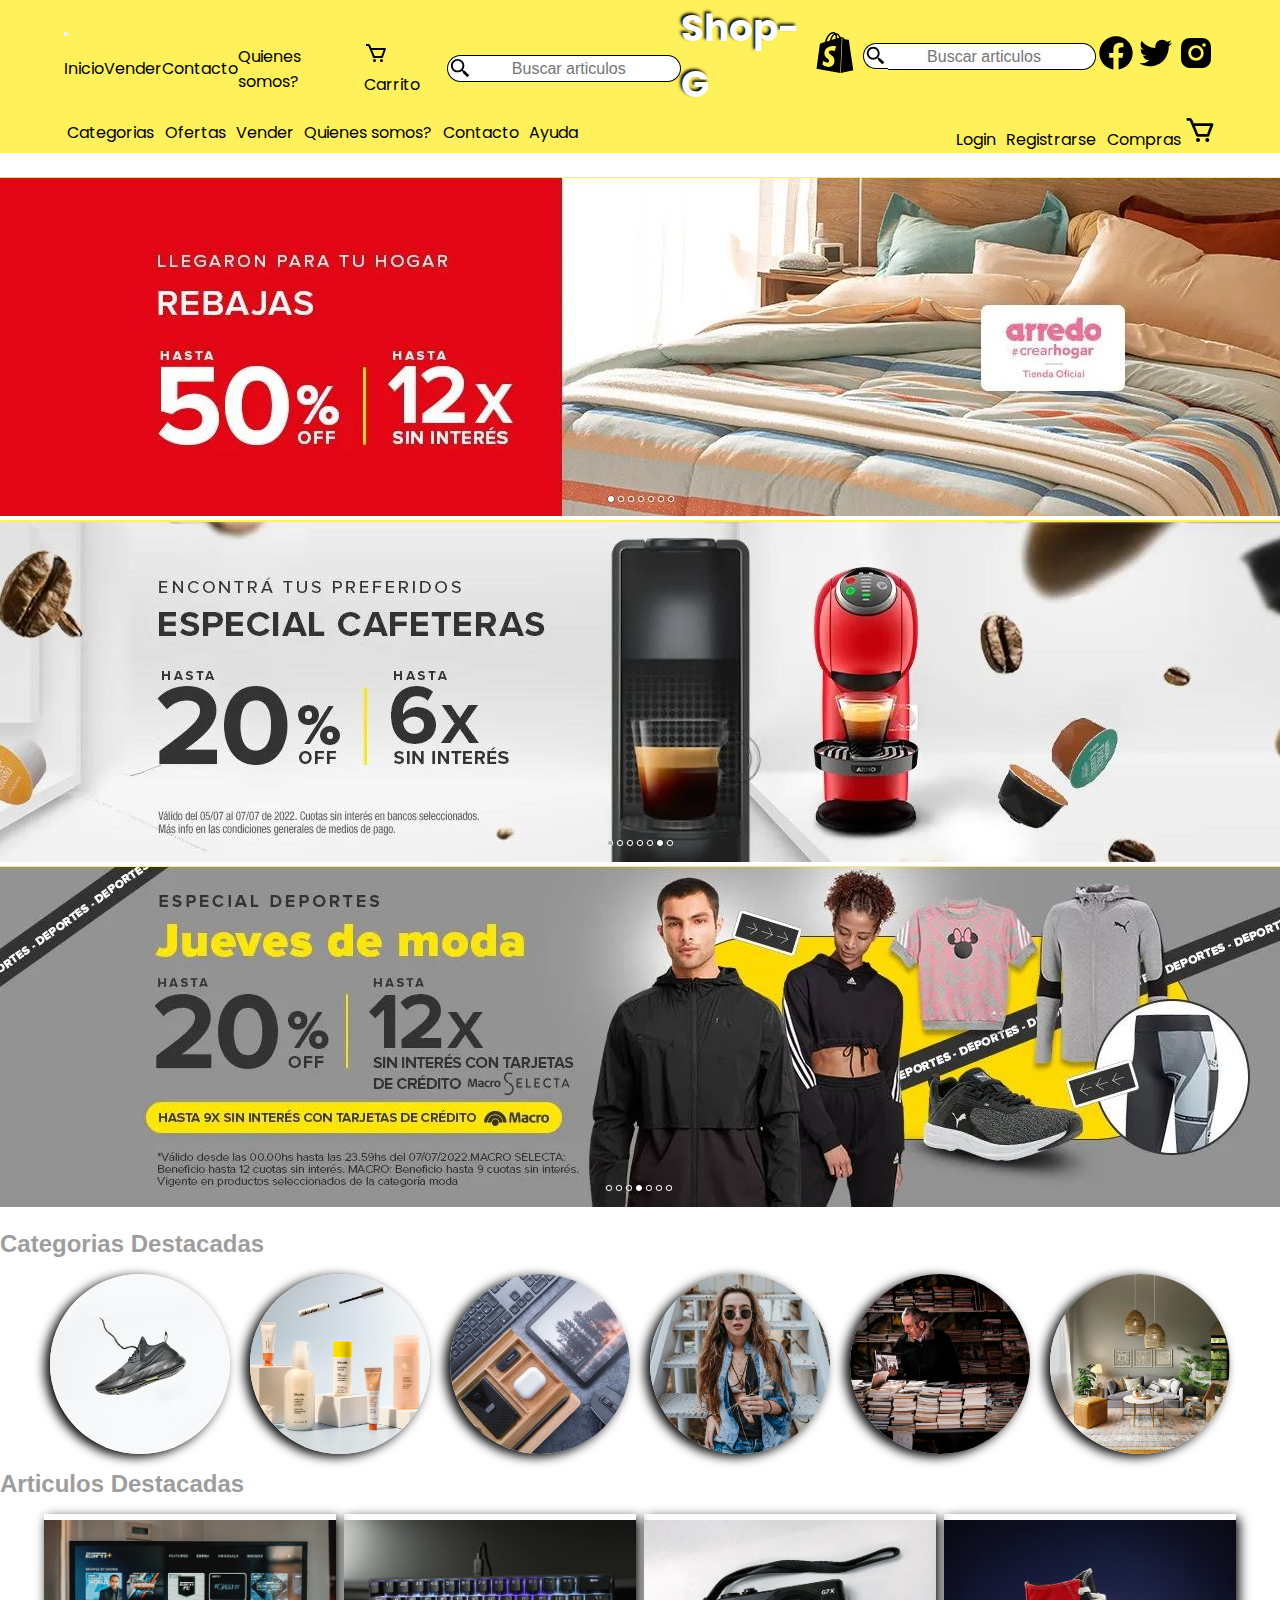
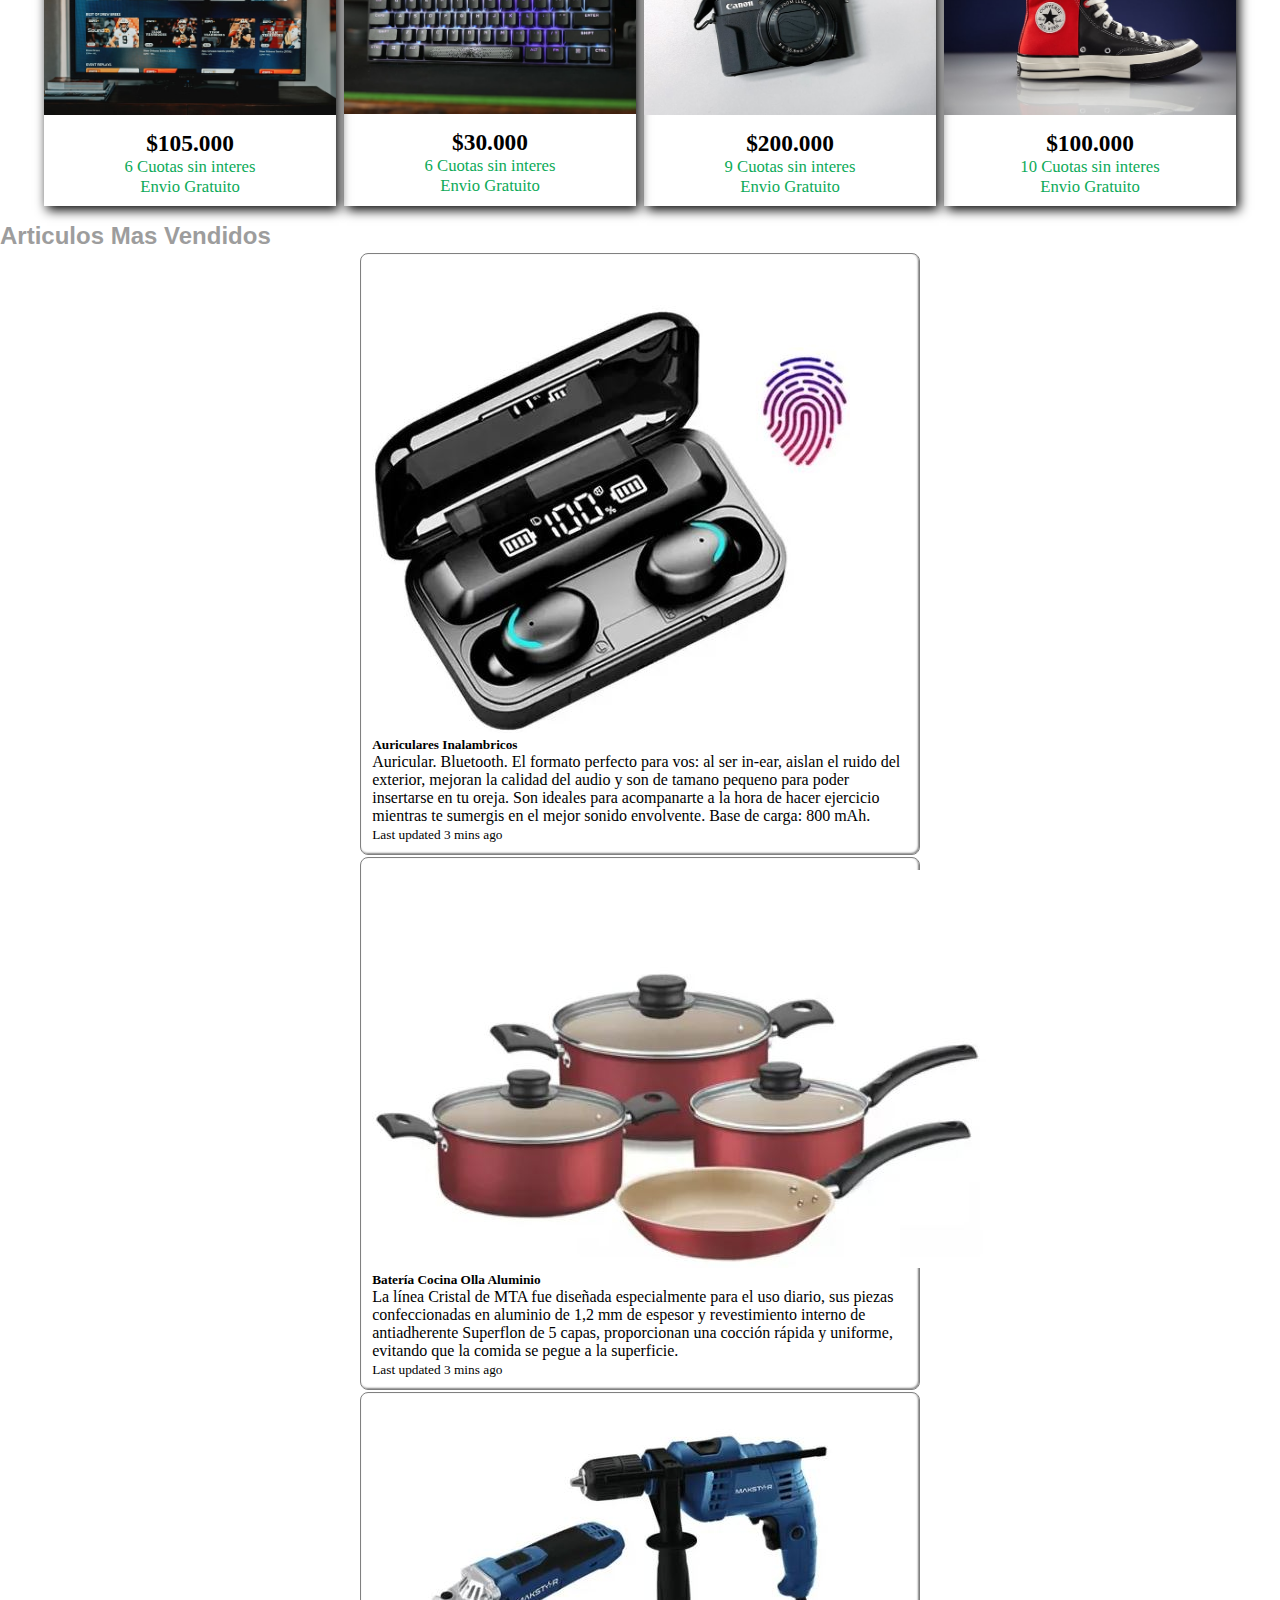
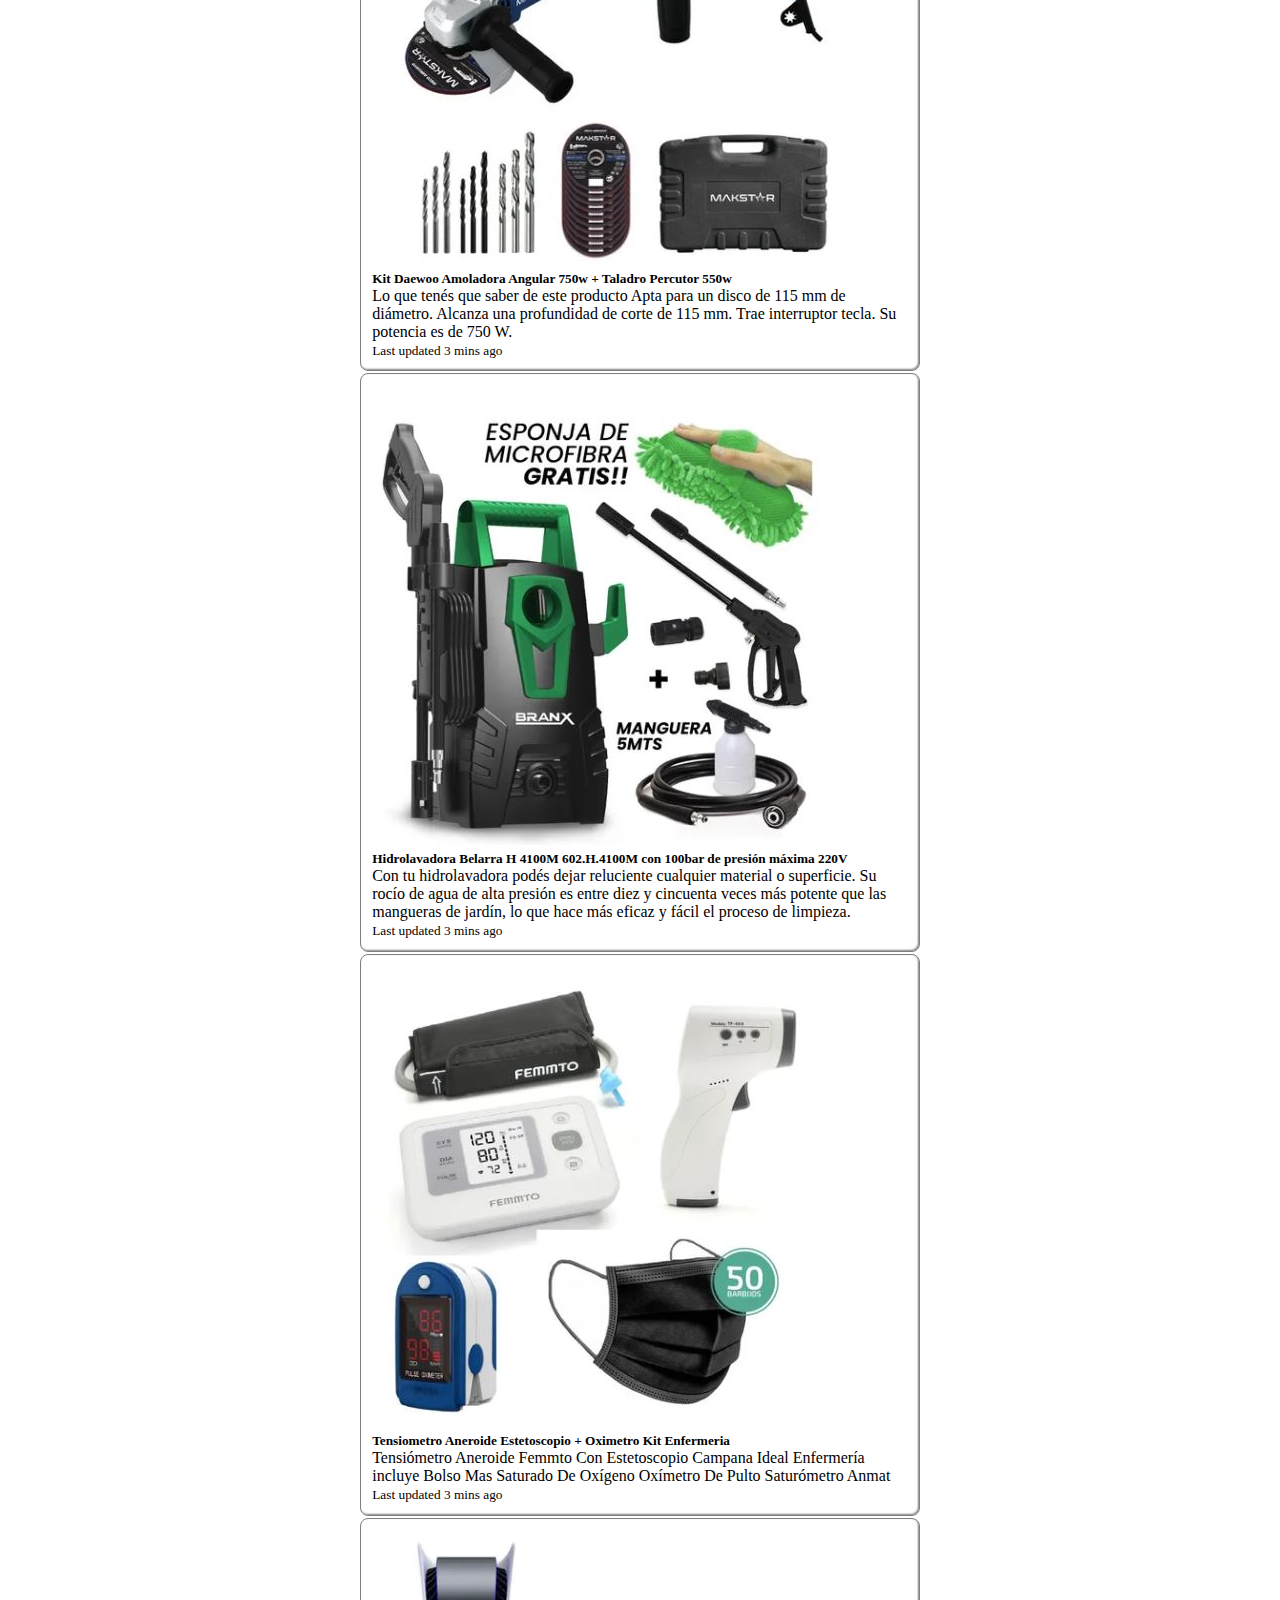
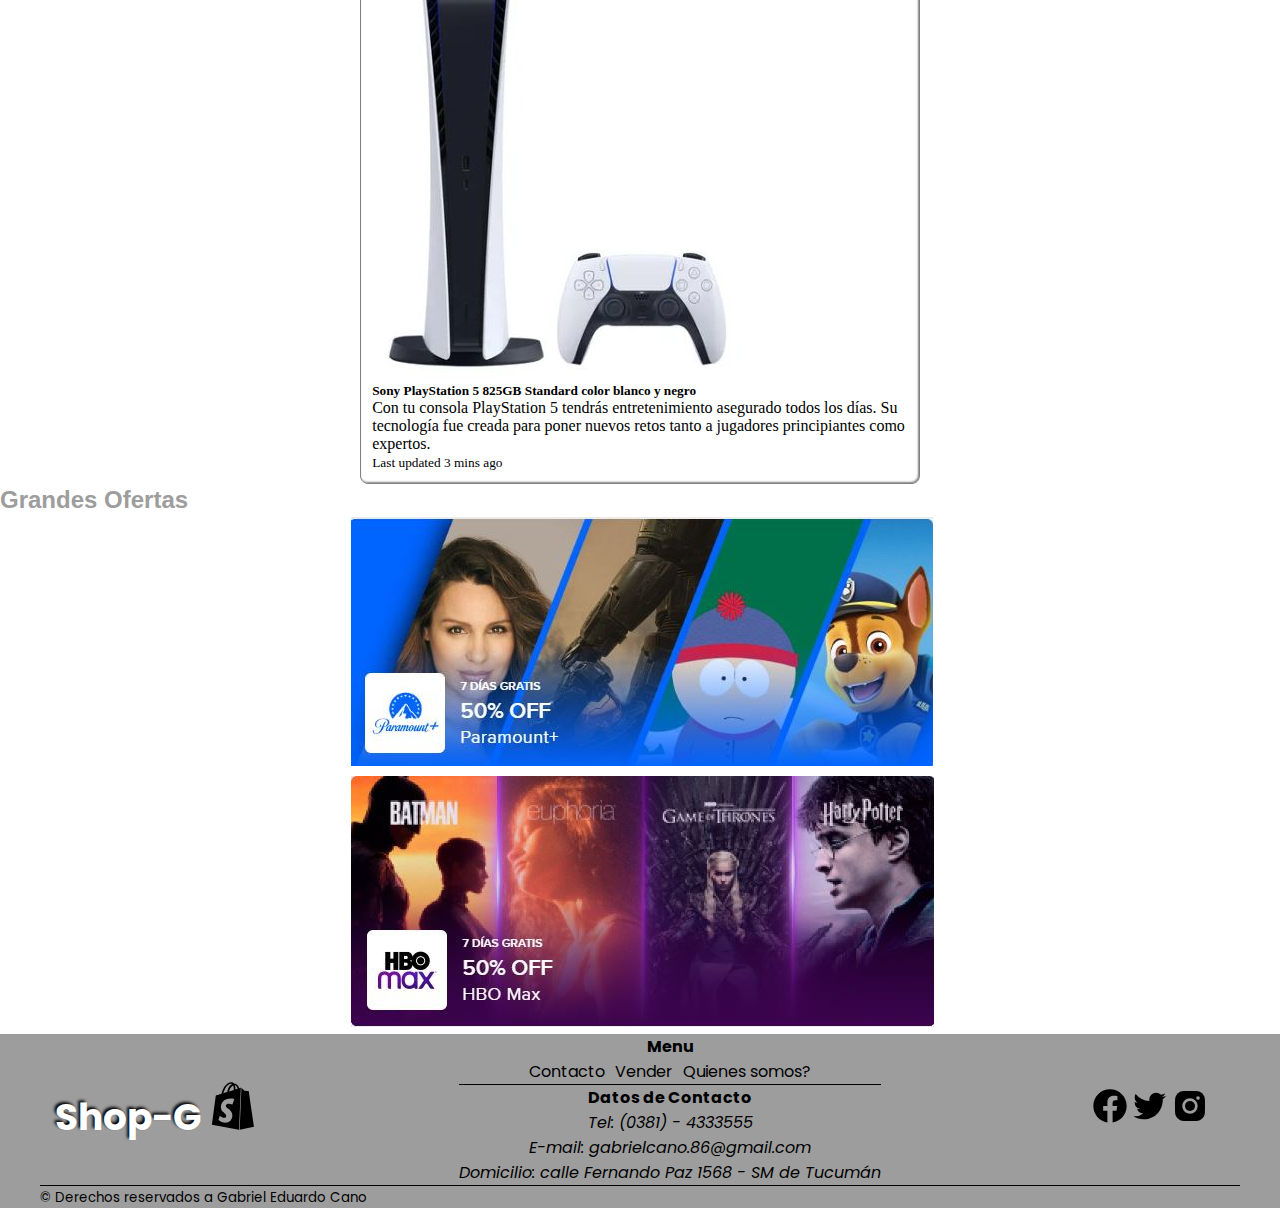
<file: index.html>
<!DOCTYPE html>
<html lang="en">
  <head>
    <meta charset="UTF-8" />
    <meta http-equiv="X-UA-Compatible" content="IE=edge" />
    <meta name="viewport" content="width=device-width, initial-scale=1.0" />
    <meta
      name="description"
      content="Compra y ventas de articulos, ofertas destacadas y mejores precios"
    />
    <meta name="keyword" content="Ventas, Compras, ofertas, precios bajos" />

    <link rel="stylesheet" href="./css/style.css" />
    <link
      href="https://cdn.jsdelivr.net/npm/bootstrap@5.2.0-beta1/dist/css/bootstrap.min.css"
      rel="stylesheet"
      integrity="sha384-0evHe/X+R7YkIZDRvuzKMRqM+OrBnVFBL6DOitfPri4tjfHxaWutUpFmBp4vmVor"
      crossorigin="anonymous"
    />
    <title>Shop-G - Pagina Principal</title>
  </head>
  <body>
    <header class="container__header">
      <div class="cont_header_up">
        <nav
          class="navbar navbar-expand-lg d-sm-none d-md-none d-xl-none header__menu_hamburg"
        >
          <div class="container">
            <button
              class="navbar-toggler"
              type="button"
              data-bs-toggle="collapse"
              data-bs-target="#navbarNav"
              aria-controls="navbarNav"
              aria-expanded="false"
              aria-label="Toggle navigation"
            >
              <span class="navbar-toggler-icon"></span>
            </button>
            <div class="collapse navbar-collapse" id="navbarNav">
              <ul class="navbar-nav">
                <li class="nav-item">
                  <a href="./index.html">Inicio</a>
                </li>
                <li class="nav-item">
                  <a href="./secciones/formVender.html">Vender</a>
                </li>
                <li class="nav-item">
                  <a href="./secciones/formContacto.html">Contacto</a>
                </li>
                <li class="nav-item">
                  <a href="./secciones/quienesSomos.html">Quienes somos?</a>
                </li>
                <li class="nav-item mb-1">
                  <a href="./secciones/carrito.html">
                    <img src="./medias/Icono Carrito.svg" alt="" /> Carrito</a
                  >
                </li>
                <li class="nav-item">
                  <div class="cont_form_buscar">
                    <a href="#"
                      ><div class="cont_icon_buscar">
                        <img
                          class="icon_Buscar"
                          src="./medias/icono-Buscar.svg"
                          alt=""
                        /></div
                    ></a>
                    <div class="cont_input_buscar">
                      <input
                        class="input_buscar"
                        type="search"
                        name="buscador"
                        id=""
                        placeholder="Buscar articulos"
                      />
                    </div>
                  </div>
                </li>
              </ul>
            </div>
          </div>
        </nav>

        <a href="./index.html">
          <div class="cont_titl_log">
            <div class="cont_title"><h3>Shop-G</h3></div>
            <div class="logo_cont">
              <img
                class="logo_img"
                src="./medias/Logo_Nav.svg"
                alt="logo del Nav"
              />
            </div>
          </div>
        </a>
        <div class="cont_form_buscar d-none d-sm-flex">
          <a href="#"
            ><div class="cont_icon_buscar">
              <img
                class="icon_Buscar"
                src="./medias/icono-Buscar.svg"
                alt=""
              /></div
          ></a>
          <div class="cont_input_buscar">
            <input
              class="input_buscar"
              type="search"
              name="buscador"
              id=""
              placeholder="Buscar articulos"
            />
          </div>
        </div>

        <div class="cont_rsocial">
          <ul>
            <li>
              <a href="https://www.facebook.com/">
                <img
                  class="icono_Rsocial"
                  src="./medias/Icono_Facebook.svg"
                  alt="icono de Icono_Facebook"
              /></a>
            </li>
            <li>
              <a href="https://twitter.com/">
                <img
                  class="icono_Rsocial"
                  src="./medias/icono-twitter.svg"
                  alt="icono de Icono_twitter"
              /></a>
            </li>
            <li>
              <a href="https://www.instagram.com/">
                <img
                  class="icono_Rsocial"
                  src="./medias/icono-Instagram.svg"
                  alt="icono de Icono_Instagram"
              /></a>
            </li>
          </ul>
        </div>
      </div>

      <div class="cont_header_down">
        <nav>
          <div class="cont_menu1">
            <ul>
              <li class="menu1__Option">
                <a href="#">Categorias</a>
              </li>
              <li class="menu1__Option"><a href="#">Ofertas</a></li>
              <li><a href="./secciones/formVender.html">Vender</a></li>
              <li>
                <a href="./secciones/quienesSomos.html">Quienes somos?</a>
              </li>
              <li><a href="./secciones/formContacto.html">Contacto</a></li>
              <li class="menu1__Option"><a href="#">Ayuda</a></li>
            </ul>
          </div>
          <div class="cont_menu2">
            <div>
              <ul>
                <li><a href="#">Login</a></li>
                <li>
                  <a href="./secciones/formRegistro.html">Registrarse</a>
                </li>
                <li><a href="#">Compras</a></li>
              </ul>
            </div>
            <div class="cont_IconoCarr">
              <a href="./secciones/carrito.html"
                ><img
                  class="img_Carr"
                  src="./medias/Icono Carrito.svg"
                  alt="icono Carrito"
              /></a>
            </div>
          </div>
        </nav>
      </div>
    </header>
    <main class="container">
      <!-- Carousel inicio -->

      <div
        id="carouselExampleDark"
        class="carousel carousel-dark slide mb-1"
        data-bs-ride="carousel"
      >
        <div class="carousel-indicators">
          <button
            type="button"
            data-bs-target="#carouselExampleDark"
            data-bs-slide-to="0"
            class="active"
            aria-current="true"
            aria-label="Slide 1"
          ></button>
          <button
            type="button"
            data-bs-target="#carouselExampleDark"
            data-bs-slide-to="1"
            aria-label="Slide 2"
          ></button>
          <button
            type="button"
            data-bs-target="#carouselExampleDark"
            data-bs-slide-to="2"
            aria-label="Slide 3"
          ></button>
        </div>
        <div class="carousel-inner">
          <div class="carousel-item active" data-bs-interval="10000">
            <img
              src="./medias/Carousel01.JPG"
              class="d-block w-100"
              alt="..."
            />
          </div>
          <div class="carousel-item" data-bs-interval="2000">
            <img
              src="./medias/Carousel02.JPG"
              class="d-block w-100"
              alt="..."
            />
          </div>
          <div class="carousel-item">
            <img
              src="./medias/Carousel03.JPG"
              class="d-block w-100"
              alt="..."
            />
          </div>
        </div>
        <button
          class="carousel-control-prev"
          type="button"
          data-bs-target="#carouselExampleDark"
          data-bs-slide="prev"
        >
          <span class="carousel-control-prev-icon" aria-hidden="true"></span>
          <span class="visually-hidden">Previous</span>
        </button>
        <button
          class="carousel-control-next"
          type="button"
          data-bs-target="#carouselExampleDark"
          data-bs-slide="next"
        >
          <span class="carousel-control-next-icon" aria-hidden="true"></span>
          <span class="visually-hidden">Next</span>
        </button>
      </div>

      <!-- Carousel Fin -->

      <div class="subt__Section"><h2>Categorias Destacadas</h2></div>
      <section class="section__categ">
        <div class="categ__cont">
          <div class="categ__contImg">
            <a href="#" class="categ__link"> Deportes </a>
            <img
              class="categ__img"
              src="./medias/img_productos_circulo1.jpg"
              alt="img_Categorias"
            />
          </div>

          <div class="categ__contImg">
            <a href="#" class="categ__link"> Belleza </a>
            <img
              class="categ__img"
              src="./medias/img_productos_circulo2.jpg"
              alt="img_Categorias"
            />
          </div>

          <div class="categ__contImg circulo__none">
            <a href="#" class="categ__link"> Tecnología </a>
            <img
              class="categ__img"
              src="./medias/img_productos_circulo3.jpg"
              alt="img_Categorias"
            />
          </div>

          <div class="categ__contImg">
            <a href="#" class="categ__link"> Moda </a>
            <img
              class="categ__img"
              src="./medias/img_productos_circulo4.jpg"
              alt="img_Categorias"
            />
          </div>

          <div class="categ__contImg">
            <a href="#" class="categ__link"> Libros </a>
            <img
              class="categ__img"
              src="./medias/img_productos_circulo5.jpg"
              alt="img_Categorias"
            />
          </div>

          <div class="categ__contImg">
            <a href="#" class="categ__link"> Muebles </a>
            <img
              class="categ__img"
              src="./medias/img_productos_circulo6.jpg"
              alt="img_Categorias"
            />
          </div>
        </div>
      </section>

      <!-- Section Art Destacados -->
      <div class="subt__Section"><h2>Articulos Destacadas</h2></div>
      <section class="artDestacados__cont">
        <!-- Articulo 1 -->

        <div class="tarjetas__Cont">
          <div class="tarjetaArt__cont">
            <a href="#" class="tarjetaArt__link">
              <small> Apple iPhone 13 Pro Max (256 GB) - Azul Sierra </small>
            </a>
            <div class="tarjetaArt__contImg">
              <img
                class="tarjetaArt__Img"
                src="./medias/IMG_Articulo1-1.jpg"
                alt="img articulo"
              />
            </div>
            <div class="tarjetaArt__descrip">
              <h3>$105.000</h3>
              <small>6 Cuotas sin interes</small>
              <small>Envio Gratuito</small>
            </div>
          </div>

          <!-- Articulo 2 -->

          <div class="tarjetaArt__cont">
            <a href="#" class="tarjetaArt__link">
              <small>
                Teclado gamer HyperX Alloy Origins 60 QWERTY Red inglés US color
                negro con luz RGB</small
              >
            </a>
            <div class="tarjetaArt__contImg">
              <img
                class="tarjetaArt__Img"
                src="./medias/IMG_Articulo2.jpg"
                alt="img articulo"
              />
            </div>
            <div class="tarjetaArt__descrip">
              <h3>$30.000</h3>
              <small>6 Cuotas sin interes</small>
              <small>Envio Gratuito</small>
            </div>
          </div>

          <!-- Articulo 3 -->

          <div class="tarjetaArt__cont">
            <a href="#" class="tarjetaArt__link">
              <small>
                Canon PowerShot SX SX420 IS compacta avanzada color negro
              </small>
            </a>
            <div class="tarjetaArt__contImg">
              <img
                class="tarjetaArt__Img"
                src="./medias/IMG_Articulo3.jpg"
                alt="img articulo"
              />
            </div>
            <div class="tarjetaArt__descrip">
              <h3>$200.000</h3>
              <small>9 Cuotas sin interes</small>
              <small>Envio Gratuito</small>
            </div>
          </div>

          <!-- Articulo 4 -->

          <div class="tarjetaArt__cont">
            <a href="#" class="tarjetaArt__link">
              <small>
                Zapatillas Jaguar Oficial Art. #8575 34 Al 44 Hombre Y Mujer
              </small>
            </a>
            <div class="tarjetaArt__contImg">
              <img
                class="tarjetaArt__Img"
                src="./medias/IMG_Articulo4.jpg"
                alt="img articulo"
              />
            </div>
            <div class="tarjetaArt__descrip">
              <h3>$100.000</h3>
              <small>10 Cuotas sin interes</small>
              <small>Envio Gratuito</small>
            </div>
          </div>
        </div>
      </section>

      <!-- Section Art Mas Vendidos -->
      <div class="subt__Section"><h2>Articulos Mas Vendidos</h2></div>

      <div class="card-group mb-1 mt-1 artmasVend__ContCard container">
        <div class="row g-0 artmasVend__Card col-md-5">
          <div class="col-md-4">
            <img
              src="./medias/img_Art_Mas_Vendidos_01.JPG"
              class="img-fluid rounded-start"
              alt="img_articulosMasVendidos"
            />
          </div>
          <div class="col-md-8">
            <div class="card-body">
              <h5 class="card-title">Auriculares Inalambricos</h5>
              <p class="card-text">
                Auricular. Bluetooth. El formato perfecto para vos: al ser
                in-ear, aislan el ruido del exterior, mejoran la calidad del
                audio y son de tamano pequeno para poder insertarse en tu oreja.
                Son ideales para acompanarte a la hora de hacer ejercicio
                mientras te sumergis en el mejor sonido envolvente. Base de
                carga: 800 mAh.
              </p>
              <p class="card-text">
                <small class="text-muted">Last updated 3 mins ago</small>
              </p>
            </div>
          </div>
        </div>
        <div class="row g-0 artmasVend__Card col-md-5">
          <div class="col-md-4">
            <img
              src="./medias/img_Art_Mas_Vendidos_02.JPG"
              class="img-fluid rounded-start"
              alt="..."
            />
          </div>
          <div class="col-md-8">
            <div class="card-body">
              <h5 class="card-title">Batería Cocina Olla Aluminio</h5>
              <p class="card-text">
                La línea Cristal de MTA fue diseñada especialmente para el uso
                diario, sus piezas confeccionadas en aluminio de 1,2 mm de
                espesor y revestimiento interno de antiadherente Superflon de 5
                capas, proporcionan una cocción rápida y uniforme, evitando que
                la comida se pegue a la superficie.
              </p>
              <p class="card-text">
                <small class="text-muted">Last updated 3 mins ago</small>
              </p>
            </div>
          </div>
        </div>
        <div class="row g-0 artmasVend__Card col-md-5">
          <div class="col-md-4">
            <img
              src="./medias/img_Art_Mas_Vendidos_03.JPG"
              class="img-fluid rounded-start"
              alt="..."
            />
          </div>
          <div class="col-md-8">
            <div class="card-body">
              <h5 class="card-title">
                Kit Daewoo Amoladora Angular 750w + Taladro Percutor 550w
              </h5>
              <p class="card-text">
                Lo que tenés que saber de este producto Apta para un disco de
                115 mm de diámetro. Alcanza una profundidad de corte de 115 mm.
                Trae interruptor tecla. Su potencia es de 750 W.
              </p>
              <p class="card-text">
                <small class="text-muted">Last updated 3 mins ago</small>
              </p>
            </div>
          </div>
        </div>

        <div class="row g-0 artmasVend__Card col-md-5">
          <div class="col-md-4">
            <img
              src="./medias/img_Art_Mas_Vendidos_04.JPG"
              class="img-fluid rounded-start"
              alt="..."
            />
          </div>
          <div class="col-md-8">
            <div class="card-body">
              <h5 class="card-title">
                Hidrolavadora Belarra H 4100M 602.H.4100M con 100bar de presión
                máxima 220V
              </h5>
              <p class="card-text">
                Con tu hidrolavadora podés dejar reluciente cualquier material o
                superficie. Su rocío de agua de alta presión es entre diez y
                cincuenta veces más potente que las mangueras de jardín, lo que
                hace más eficaz y fácil el proceso de limpieza.
              </p>
              <p class="card-text">
                <small class="text-muted">Last updated 3 mins ago</small>
              </p>
            </div>
          </div>
        </div>
        <div class="row g-0 artmasVend__Card col-md-5">
          <div class="col-md-4">
            <img
              src="./medias/img_Art_Mas_Vendidos_05.JPG"
              class="img-fluid rounded-start"
              alt="..."
            />
          </div>
          <div class="col-md-8">
            <div class="card-body">
              <h5 class="card-title">
                Tensiometro Aneroide Estetoscopio + Oximetro Kit Enfermeria
              </h5>
              <p class="card-text">
                Tensiómetro Aneroide Femmto Con Estetoscopio Campana Ideal
                Enfermería incluye Bolso Mas Saturado De Oxígeno Oxímetro De
                Pulto Saturómetro Anmat
              </p>
              <p class="card-text">
                <small class="text-muted">Last updated 3 mins ago</small>
              </p>
            </div>
          </div>
        </div>
        <div class="row g-0 artmasVend__Card col-md-5">
          <div class="col-md-4">
            <img
              src="./medias/img_Art_Mas_Vendidos_06.JPG"
              class="img-fluid rounded-start"
              alt="..."
            />
          </div>
          <div class="col-md-8">
            <div class="card-body">
              <h5 class="card-title">
                Sony PlayStation 5 825GB Standard color blanco y negro
              </h5>
              <p class="card-text">
                Con tu consola PlayStation 5 tendrás entretenimiento asegurado
                todos los días. Su tecnología fue creada para poner nuevos retos
                tanto a jugadores principiantes como expertos.
              </p>
              <p class="card-text">
                <small class="text-muted">Last updated 3 mins ago</small>
              </p>
            </div>
          </div>
        </div>
      </div>

      <!-- Publicidad en tarjetas -->

      <div class="container subt__Section"><h2>Grandes Ofertas</h2></div>

      <div class="card-group mb-2 justify-content-center">
        <div class="row g-0 regContact__CardPublicidad col-md-5">
          <img
            src="./medias/Publicidad03.jpg"
            class="img-fluid rounded-start"
            alt="..."
          />
        </div>

        <div class="row g-0 regContact__CardPublicidad col-md-5">
          <img
            src="./medias/Publicidad04.jpg"
            class="img-fluid rounded-start"
            alt="..."
          />
        </div>
      </div>
    </main>

    <!-- inincio Footer -->
    <footer class="container-fluid">
      <div class="footer__cont_up container">
        <div class="footer_ContLogo">
          <a href="./index.html">
            <div class="cont_titl_log">
              <div class="cont_title"><h3>Shop-G</h3></div>
              <div class="logo_cont">
                <img
                  class="logo_img"
                  src="./medias/Logo_Nav.svg"
                  alt="logo del Nav"
                />
              </div>
            </div>
          </a>
        </div>

        <nav class="footer__ContMenu">
          <div class="footer__menu">
            <h4>Menu</h4>
            <ul>
              <li><a href="./secciones/formContacto.html">Contacto</a></li>
              <li><a href="./secciones/formVender.html">Vender</a></li>
              <li><a href="./secciones/quinesSomos.html">Quienes somos?</a></li>
            </ul>
          </div>
          <div class="footer__DatosCantacto">
            <h4>Datos de Contacto</h4>

            <p><em>Tel: (0381) - 4333555</em></p>

            <p><em>E-mail: gabrielcano.86@gmail.com </em></p>
            <p><em>Domicilio: calle Fernando Paz 1568 - SM de Tucumán</em></p>
          </div>
        </nav>

        <div class="footer__ContRsocial">
          <ul class="footer__contRsocial_list">
            <li>
              <a href="https://www.facebook.com/">
                <img
                  class="icono_Rsocial"
                  src="./medias/Icono_Facebook.svg"
                  alt="icono de Icono_Facebook"
              /></a>
            </li>
            <li>
              <a href="https://twitter.com/">
                <img
                  class="icono_Rsocial"
                  src="./medias/icono-twitter.svg"
                  alt="icono de Icono_twitter"
              /></a>
            </li>
            <li>
              <a href="https://www.instagram.com/">
                <img
                  class="icono_Rsocial"
                  src="./medias/icono-Instagram.svg"
                  alt="icono de Icono_Instagram"
              /></a>
            </li>
          </ul>
        </div>
      </div>
      <div class="footer__cont_down container">
        <small>&copy Derechos reservados a Gabriel Eduardo Cano</small>
      </div>
    </footer>
    <!-- Script bootstrap -->
    <script
      src="https://cdn.jsdelivr.net/npm/bootstrap@5.2.0-beta1/dist/js/bootstrap.bundle.min.js"
      integrity="sha384-pprn3073KE6tl6bjs2QrFaJGz5/SUsLqktiwsUTF55Jfv3qYSDhgCecCxMW52nD2"
      crossorigin="anonymous"
    ></script>
  </body>
</html>
</file>
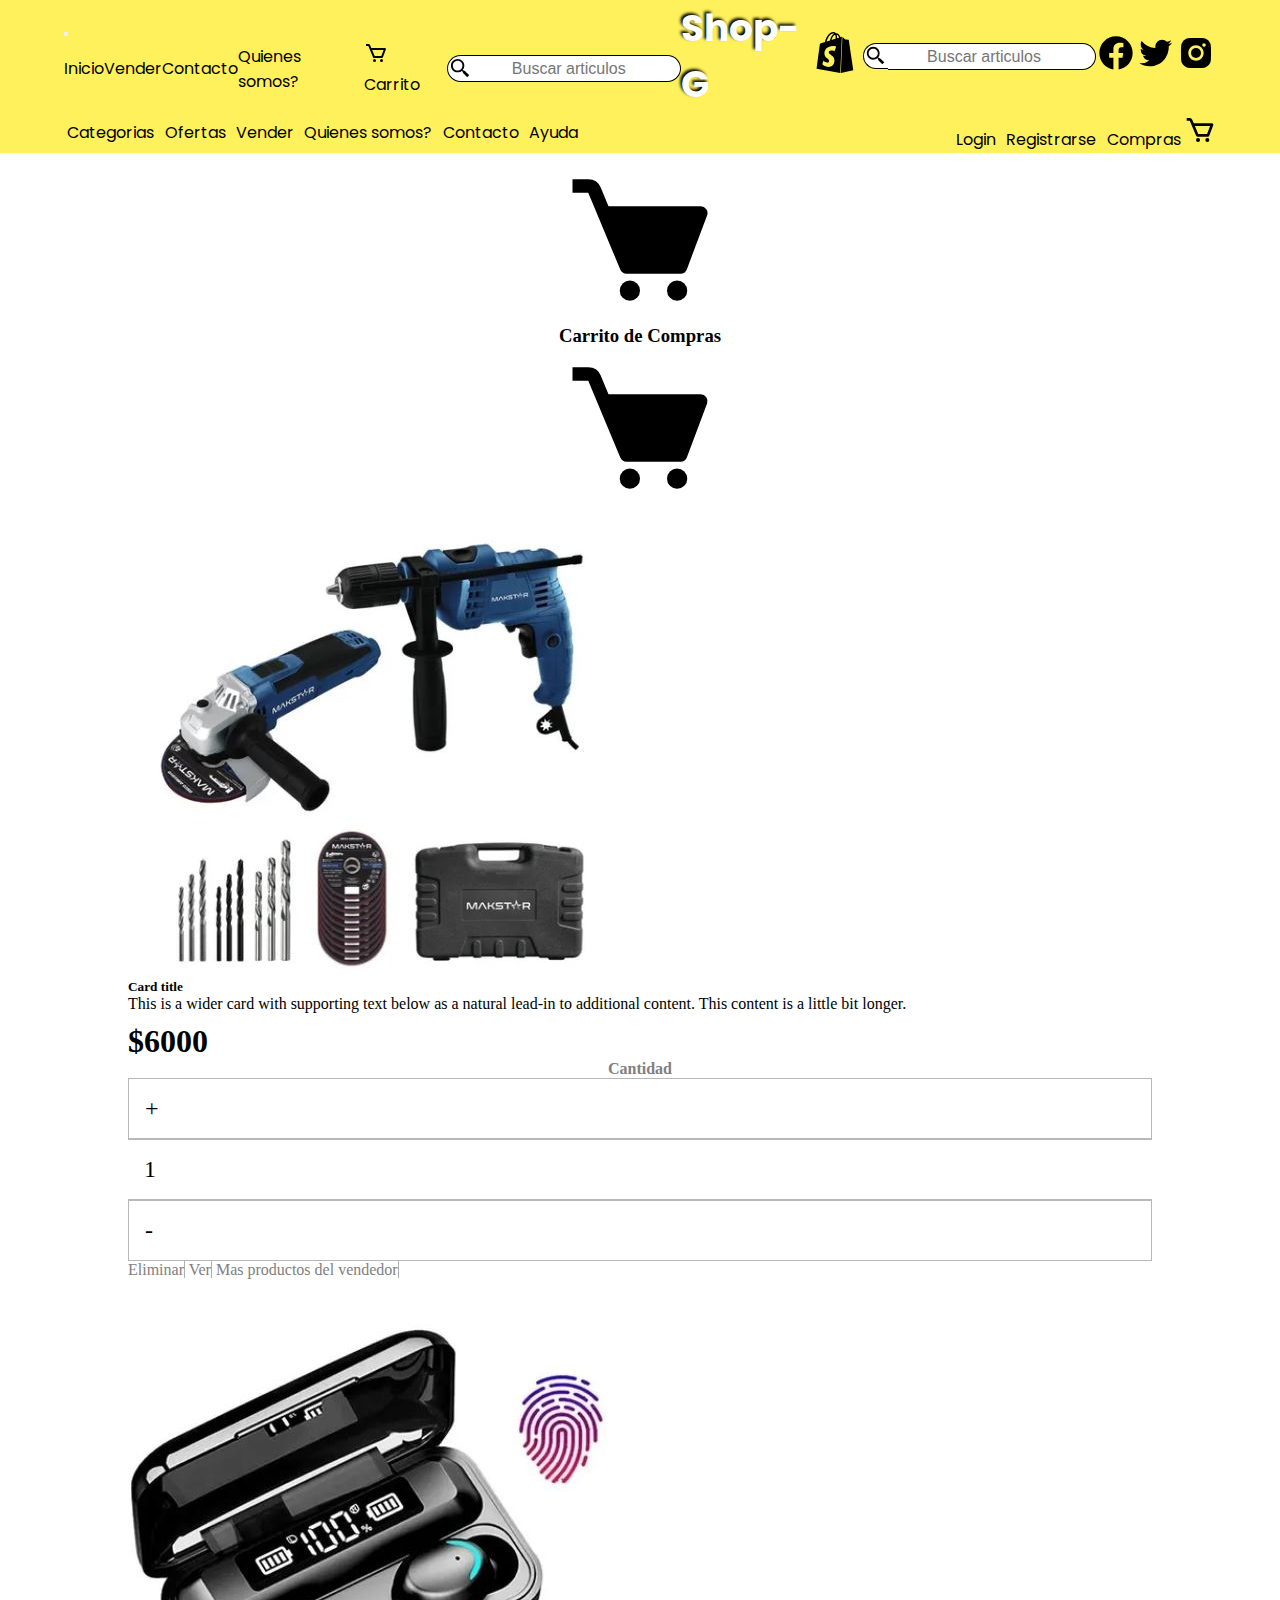
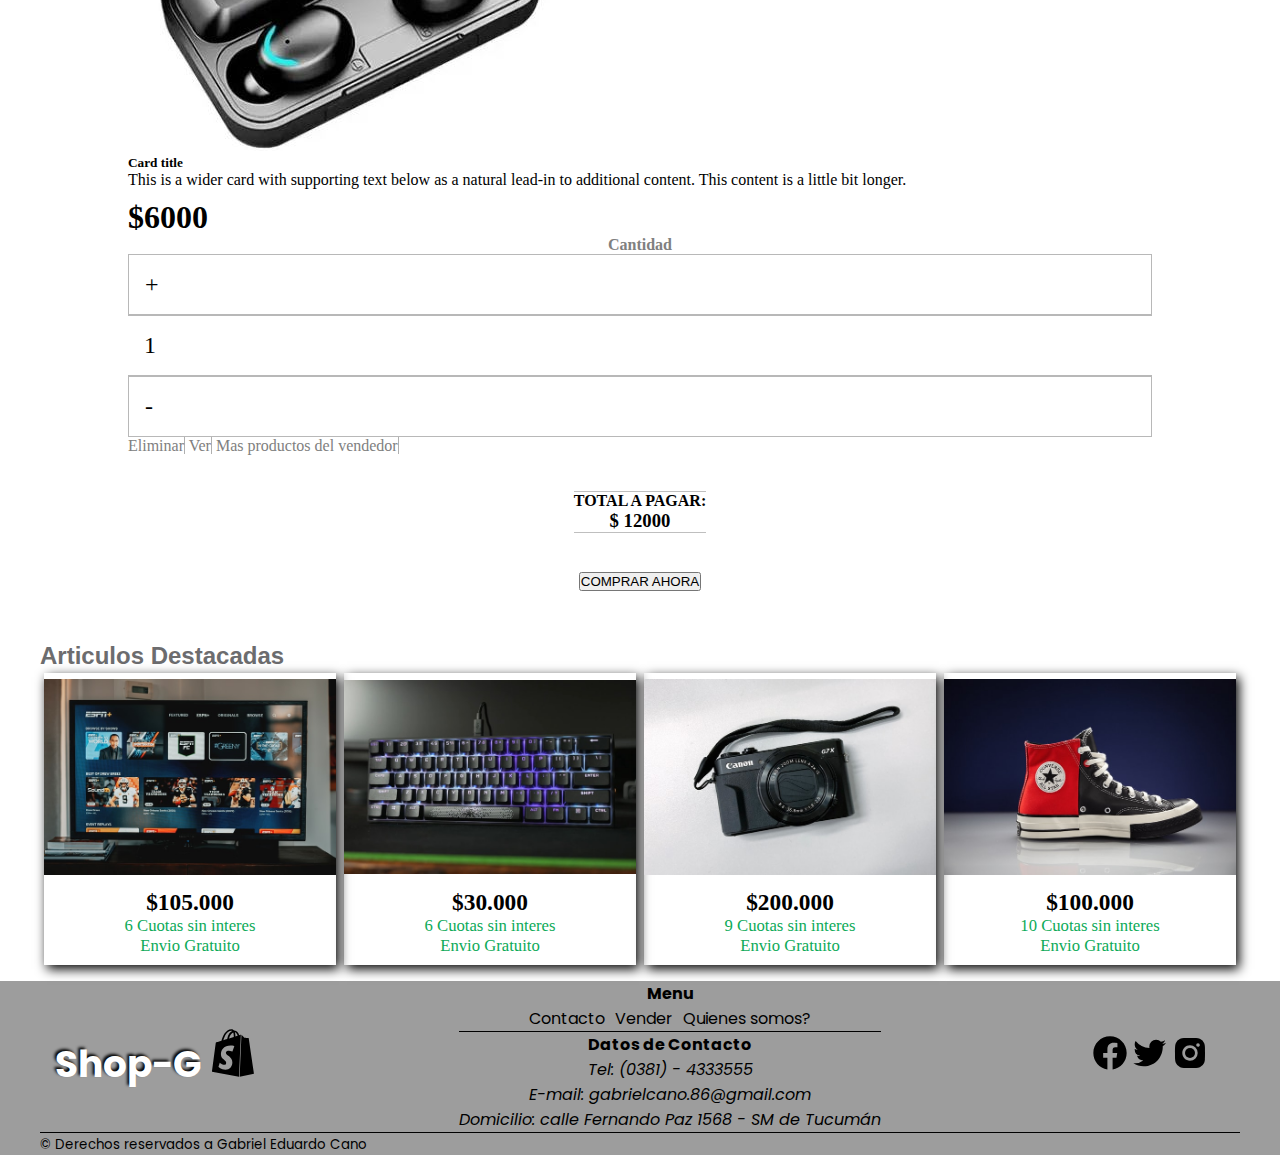
<file: secciones/Carrito.html>
<!DOCTYPE html>
<html lang="en">
  <head>
    <meta charset="UTF-8" />
    <meta http-equiv="X-UA-Compatible" content="IE=edge" />
    <meta name="viewport" content="width=device-width, initial-scale=1.0" />
    <link rel="stylesheet" href="/css/style.css" />
    <link
    href="https://cdn.jsdelivr.net/npm/bootstrap@5.2.0-beta1/dist/css/bootstrap.min.css"
    rel="stylesheet"
    integrity="sha384-0evHe/X+R7YkIZDRvuzKMRqM+OrBnVFBL6DOitfPri4tjfHxaWutUpFmBp4vmVor"
    crossorigin="anonymous"
  />
    <title>G - Compras/Ventas</title>
  </head>
  <body>
    <header class="container__header">
      <div class="cont_header_up">
        <nav
          class="navbar navbar-expand-lg d-sm-none d-md-none d-xl-none header__menu_hamburg"
        >
          <div class="container">
            <button
              class="navbar-toggler"
              type="button"
              data-bs-toggle="collapse"
              data-bs-target="#navbarNav"
              aria-controls="navbarNav"
              aria-expanded="false"
              aria-label="Toggle navigation"
            >
              <span class="navbar-toggler-icon"></span>
            </button>
            <div class="collapse navbar-collapse" id="navbarNav">
              <ul class="navbar-nav">
                <li class="nav-item">
                  <a href="/index.html">Inicio</a>
                </li>
                <li class="nav-item">
                  <a href="/secciones/formVender.html">Vender</a>
                </li>
                <li class="nav-item">
                  <a href="/secciones/formContacto.html">Contacto</a>
                </li>
                <li class="nav-item">
                  <a href="/secciones/quienesSomos.html">Quienes somos?</a>
                </li>
                <li class="nav-item mb-1">
                  <a href="/secciones/carrito.html">
                    <img src="/medias/Icono Carrito.svg" alt="" /> Carrito</a
                  >
                  
                </li>
                <li class="nav-item">
                  <div class="cont_form_buscar">
                    <a href="#"
                      ><div class="cont_icon_buscar">
                        <img
                          class="icon_Buscar"
                          src="/medias/icono-Buscar.svg"
                          alt=""
                        /></div
                    ></a>
                    <div class="cont_input_buscar">
                      <input
                        class="input_buscar"
                        type="search"
                        name="buscador"
                        id=""
                        placeholder="Buscar articulos"
                      />
                    </div>
                  </div>
                </li>
              </ul>
            </div>
          </div>
        </nav>

        <a href="/index.html">
          <div class="cont_titl_log">
            <div class="cont_title"><h3>Shop-G</h3></div>
            <div class="logo_cont">
              <img
                class="logo_img"
                src="/medias/Logo_Nav.svg"
                alt="logo del Nav"
              />
            </div>
          </div>
        </a>
        <div class="cont_form_buscar d-none d-sm-flex">
          <a href="#"
            ><div class="cont_icon_buscar">
              <img
                class="icon_Buscar"
                src="/medias/icono-Buscar.svg"
                alt=""
              /></div
          ></a>
          <div class="cont_input_buscar">
            <input
              class="input_buscar"
              type="search"
              name="buscador"
              id=""
              placeholder="Buscar articulos"
            />
          </div>
        </div>

        <div class="cont_rsocial">
          <ul>
            <li>
              <a href="https://www.facebook.com/">
                <img
                  class="icono_Rsocial"
                  src="/medias/Icono_Facebook.svg"
                  alt="icono de Icono_Facebook"
              /></a>
            </li>
            <li>
              <a href="https://twitter.com/">
                <img
                  class="icono_Rsocial"
                  src="/medias/icono-twitter.svg"
                  alt="icono de Icono_twitter"
              /></a>
            </li>
            <li>
              <a href="https://www.instagram.com/">
                <img
                  class="icono_Rsocial"
                  src="/medias/icono-Instagram.svg"
                  alt="icono de Icono_Instagram"
              /></a>
            </li>
          </ul>
        </div>
      </div>

      <div class="cont_header_down">
        <nav>
          <div class="cont_menu1">
            <ul>
              <li class="menu1__Option">
                <a href="#">Categorias</a>
              </li>
              <li class="menu1__Option"><a href="#">Ofertas</a></li>
              <li><a href="/secciones/formVender.html">Vender</a></li>
              <li>
                <a href="/secciones/quienesSomos.html">Quienes somos?</a>
              </li>
              <li><a href="/secciones/formContacto.html">Contacto</a></li>
              <li class="menu1__Option"><a href="#">Ayuda</a></li>
            </ul>
          </div>
          <div class="cont_menu2">
            <div>
              <ul>
                <li><a href="#">Login</a></li>
                <li>
                  <a href="/secciones/formRegistro.html">Registrarse</a>
                </li>
                <li><a href="#">Compras</a></li>
              </ul>
            </div>
            <div class="cont_IconoCarr">
              <a href="/secciones/carrito.html"
                ><img
                  class="img_Carr"
                  src="/medias/Icono Carrito.svg"
                  alt="icono Carrito"
              /></a>
            </div>
          </div>
        </nav>
      </div>
    </header>
    <!-- fin header -->

    <main class="container">

         <!-- Inicio tabla carrito -->
         <div class="d-flex flex-row-reverse container carrito__cont_title">
         <div class="cont_IconoCarr_02">
          <a href="/secciones/carrito.html"
            ><img
              class="carrito__img_02"
              src="/medias/Icono Carrito02.svg"
              alt="icono Carrito"
          /></a>
        </div>
        <h3>Carrito de Compras</h3>
        <div class="cont_IconoCarr_02">
          <a href="/secciones/carrito.html"
            ><img
              class="carrito__img_02"
              src="/medias/Icono Carrito02.svg"
              alt="icono Carrito"
          /></a>
        </div>
        </div>
         
         <section class="card mb-12 p-2 carrito__cont_art col-12">
            <div class="row g-0">
              <div class="col-md-2 col-4 d-flex">
                <img src="/medias/img_Art_Mas_Vendidos_03.JPG" class="img-fluid rounded-start carrito__img_art" alt="...">
              </div>
              <div class="col-md-6 col-8">
                <div class="card-body">
                  <h5 class="card-title">Card title</h5>
                  <p class="card-text">This is a wider card with supporting text below as a natural lead-in to additional content. This content is a little bit longer.</p>
                 
                </div>
              </div>

              <div class="col-md-2 d-flex carrito__cont_cant_art">
                <h1>$6000</h1>
              </div>

              <div class="col-md-2 d-flex carrito__cont_text_art col-12">
                <h4>Cantidad</h4>
              <div class="d-flex carrito__cont_cant_art col-12">
         
                <div class="carrito__simb_art"><a href="">+</a></div>
                <div class="carrito__text_art">1</div>
                <div class="carrito__simb_art"><a href="">-</a></div>
              </div>
              </div>
           
                <div class="col-md-8 carrito__art_link d-flex col-12"> <a href="" class="col-3 col-md-2">Eliminar</a> 
                  <a href="" class="col-2 col-md-1">Ver</a> 
                  <a href="" class="col-7 col-md-5">Mas productos del vendedor</a>
                </div>


               
              </section>


              <section class="card mb-12 p-2 carrito__cont_art col-12">
                <div class="row g-0">
                  <div class="col-md-2 col-4 d-flex">
                    <img src="/medias/img_Art_Mas_Vendidos_01.JPG" class="img-fluid rounded-start carrito__img_art" alt="...">
                  </div>
                  <div class="col-md-6 col-8">
                    <div class="card-body">
                      <h5 class="card-title">Card title</h5>
                      <p class="card-text">This is a wider card with supporting text below as a natural lead-in to additional content. This content is a little bit longer.</p>
                     
                    </div>
                  </div>
    
                  <div class="col-md-2 d-flex carrito__cont_cant_art">
                    <h1>$6000</h1>
                  </div>
    
                  <div class="col-md-2 d-flex carrito__cont_text_art col-12">
                    <h4>Cantidad</h4>
                  <div class="d-flex carrito__cont_cant_art col-12">
             
                    <div class="carrito__simb_art"><a href="">+</a></div>
                    <div class="carrito__text_art">1</div>
                    <div class="carrito__simb_art"><a href="">-</a></div>
                  </div>
                  </div>
               
                    <div class="col-md-8 carrito__art_link d-flex col-12"> <a href="" class="col-3 col-md-2">Eliminar</a> 
                      <a href="" class="col-2 col-md-1">Ver</a> 
                      <a href="" class="col-7 col-md-5">Mas productos del vendedor</a>
                    </div>
    
    
                   
                  </section>

              <div class="col-md-11 p-2 carrito__cont_total col-12 d-flex">
                <div class="col-6 col-md-2"><h4> TOTAL A PAGAR: </h4></div>
                <div class="col-6 col-md-2"><h3> $ 12000 </h3></div>

              </div>

              <button type="button" class="btn btn-primary btn-lg carrito__boton_comprar">COMPRAR AHORA</button>
      <!-- fin tabla carrito -->

      <!-- Section Art Destacados -->
      <section class="artDestacados__cont">
        <!-- Articulo 1 -->
        <div class="artTitle__cont"><h2>Articulos Destacadas</h2></div>

        <div class="tarjetas__Cont">
          <div class="tarjetaArt__cont">
            <a href="#" class="tarjetaArt__link">
              <small> Apple iPhone 13 Pro Max (256 GB) - Azul Sierra </small>
            </a>
            <div class="tarjetaArt__contImg">
              <img
                class="tarjetaArt__Img"
                src="/medias/IMG_Articulo1-1.jpg"
                alt="img articulo"
              />
            </div>
            <div class="tarjetaArt__descrip">
              <h3>$105.000</h3>
              <small>6 Cuotas sin interes</small>
              <small>Envio Gratuito</small>
            </div>
          </div>

          <!-- Articulo 2 -->

          <div class="tarjetaArt__cont">
            <a href="#" class="tarjetaArt__link">
              <small>
                Teclado gamer HyperX Alloy Origins 60 QWERTY Red inglés US color
                negro con luz RGB</small
              >
            </a>
            <div class="tarjetaArt__contImg">
              <img
                class="tarjetaArt__Img"
                src="/medias/IMG_Articulo2.jpg"
                alt="img articulo"
              />
            </div>
            <div class="tarjetaArt__descrip">
              <h3>$30.000</h3>
              <small>6 Cuotas sin interes</small>
              <small>Envio Gratuito</small>
            </div>
          </div>

          <!-- Articulo 3 -->

          <div class="tarjetaArt__cont">
            <a href="#" class="tarjetaArt__link">
              <small>
                Canon PowerShot SX SX420 IS compacta avanzada color negro
              </small>
            </a>
            <div class="tarjetaArt__contImg">
              <img
                class="tarjetaArt__Img"
                src="/medias/IMG_Articulo3.jpg"
                alt="img articulo"
              />
            </div>
            <div class="tarjetaArt__descrip">
              <h3>$200.000</h3>
              <small>9 Cuotas sin interes</small>
              <small>Envio Gratuito</small>
            </div>
          </div>

          <!-- Articulo 4 -->

          <div class="tarjetaArt__cont">
            <a href="#" class="tarjetaArt__link">
              <small>
                Zapatillas Jaguar Oficial Art. #8575 34 Al 44 Hombre Y Mujer
              </small>
            </a>
            <div class="tarjetaArt__contImg">
              <img
                class="tarjetaArt__Img"
                src="/medias/IMG_Articulo4.jpg"
                alt="img articulo"
              />
            </div>
            <div class="tarjetaArt__descrip">
              <h3>$100.000</h3>
              <small>10 Cuotas sin interes</small>
              <small>Envio Gratuito</small>
            </div>
          </div>
        </div>
      </section>
    </main>

    <!-- inincio Footer -->
    <footer class="container-fluid">
      <div class="footer__cont_up container">
        <div class="footer_ContLogo">
          <a href="/index.html">
            <div class="cont_titl_log">
              <div class="cont_title"><h3>Shop-G</h3></div>
              <div class="logo_cont">
                <img
                  class="logo_img"
                  src="/medias/Logo_Nav.svg"
                  alt="logo del Nav"
                />
              </div>
            </div>
          </a>
        </div>

        <nav class="footer__ContMenu">
          <div class="footer__menu">
            <h4>Menu</h4>
            <ul>
              <li><a href="/secciones/formContacto.html">Contacto</a></li>
              <li><a href="/secciones/formVender.html">Vender</a></li>
              <li><a href="/secciones/quinesSomos.html">Quienes somos?</a></li>
            </ul>
          </div>
          <div class="footer__DatosCantacto">
            <h4>Datos de Contacto</h4>

            <p><em>Tel: (0381) - 4333555</em></p>

            <p><em>E-mail: gabrielcano.86@gmail.com </em></p>
            <p><em>Domicilio: calle Fernando Paz 1568 - SM de Tucumán</em></p>
          </div>
        </nav>

        <div class="footer__ContRsocial">
          <ul class="footer__contRsocial_list">
            <li>
              <a href="https://www.facebook.com/">
                <img
                  class="icono_Rsocial"
                  src="/medias/Icono_Facebook.svg"
                  alt="icono de Icono_Facebook"
              /></a>
            </li>
            <li>
              <a href="https://twitter.com/">
                <img
                  class="icono_Rsocial"
                  src="/medias/icono-twitter.svg"
                  alt="icono de Icono_twitter"
              /></a>
            </li>
            <li>
              <a href="https://www.instagram.com/">
                <img
                  class="icono_Rsocial"
                  src="/medias/icono-Instagram.svg"
                  alt="icono de Icono_Instagram"
              /></a>
            </li>
          </ul>
        </div>
      </div>
      <div class="footer__cont_down container">
        <small>&copy Derechos reservados a Gabriel Eduardo Cano</small>
      </div>
    </footer>
        <!-- Script bootstrap -->
        <script
        src="https://cdn.jsdelivr.net/npm/bootstrap@5.2.0-beta1/dist/js/bootstrap.bundle.min.js"
        integrity="sha384-pprn3073KE6tl6bjs2QrFaJGz5/SUsLqktiwsUTF55Jfv3qYSDhgCecCxMW52nD2"
        crossorigin="anonymous"
      ></script>
  </body>
</html>
</file>
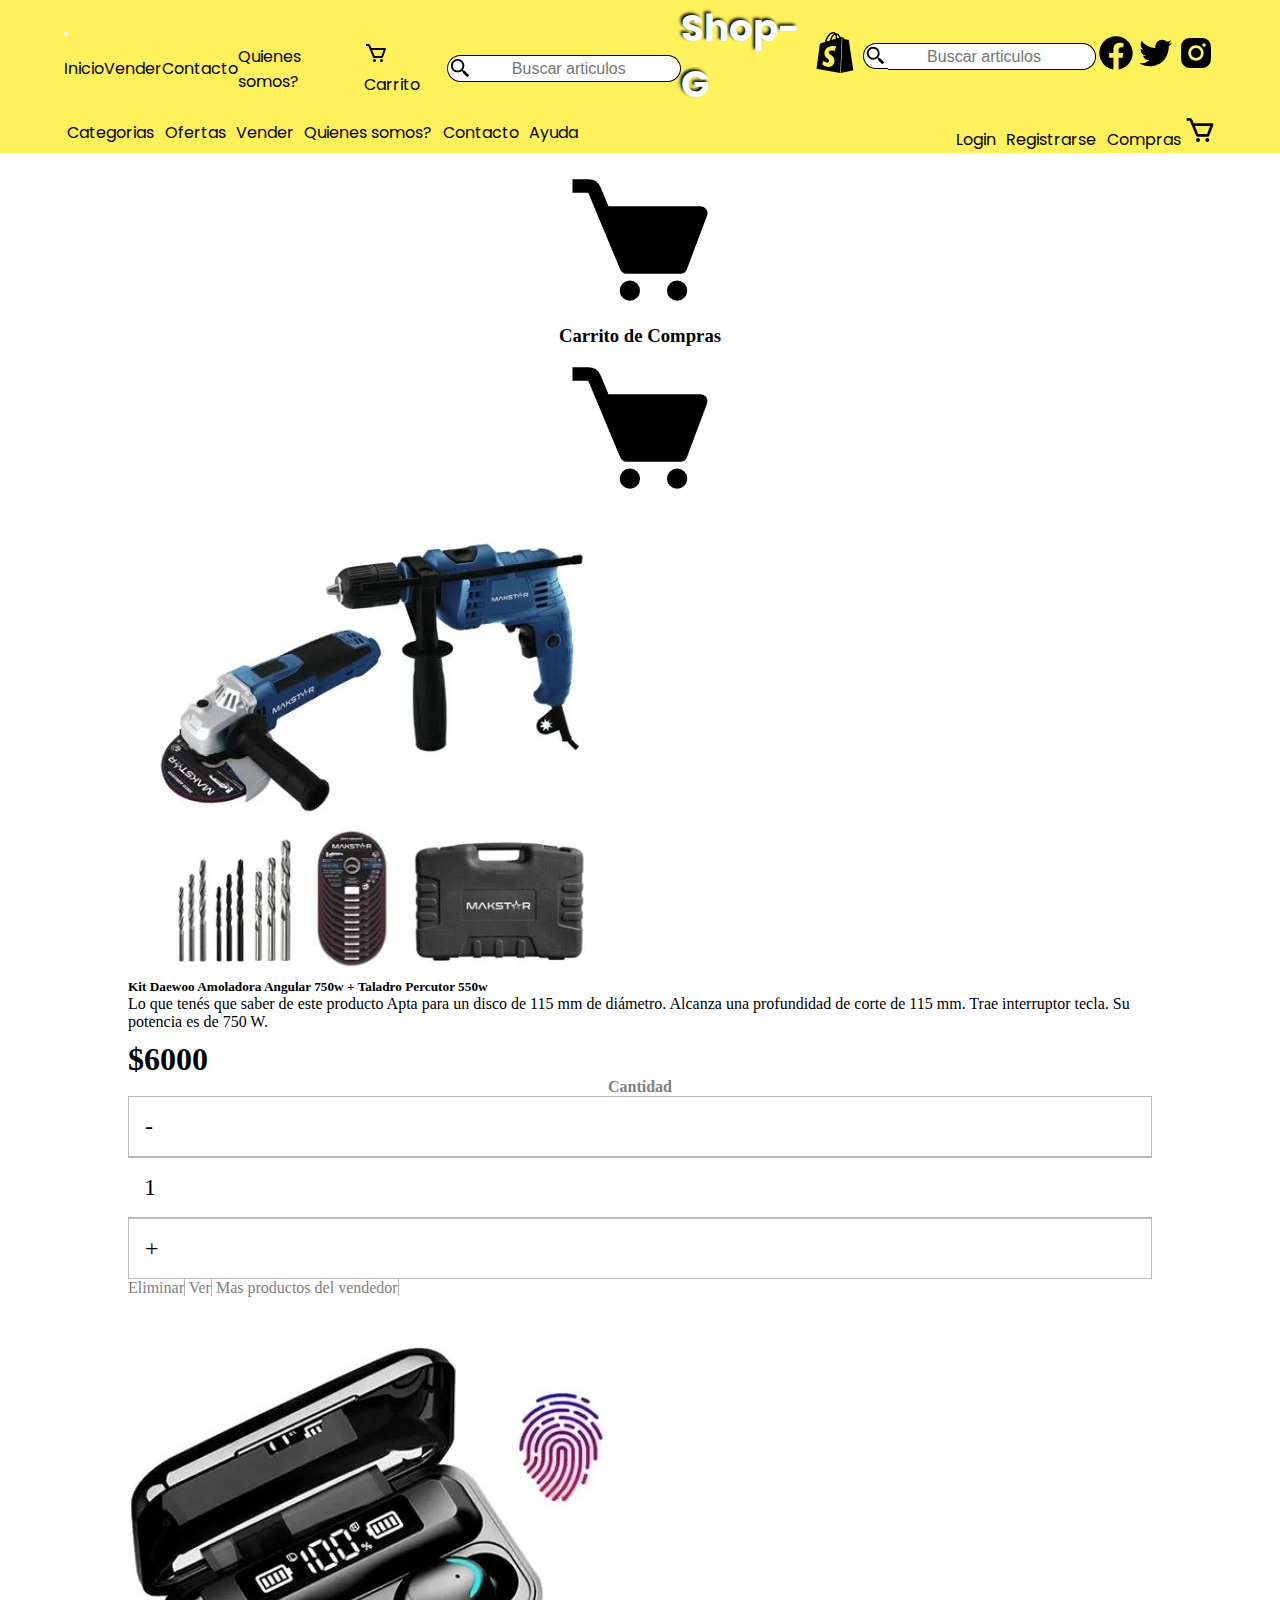
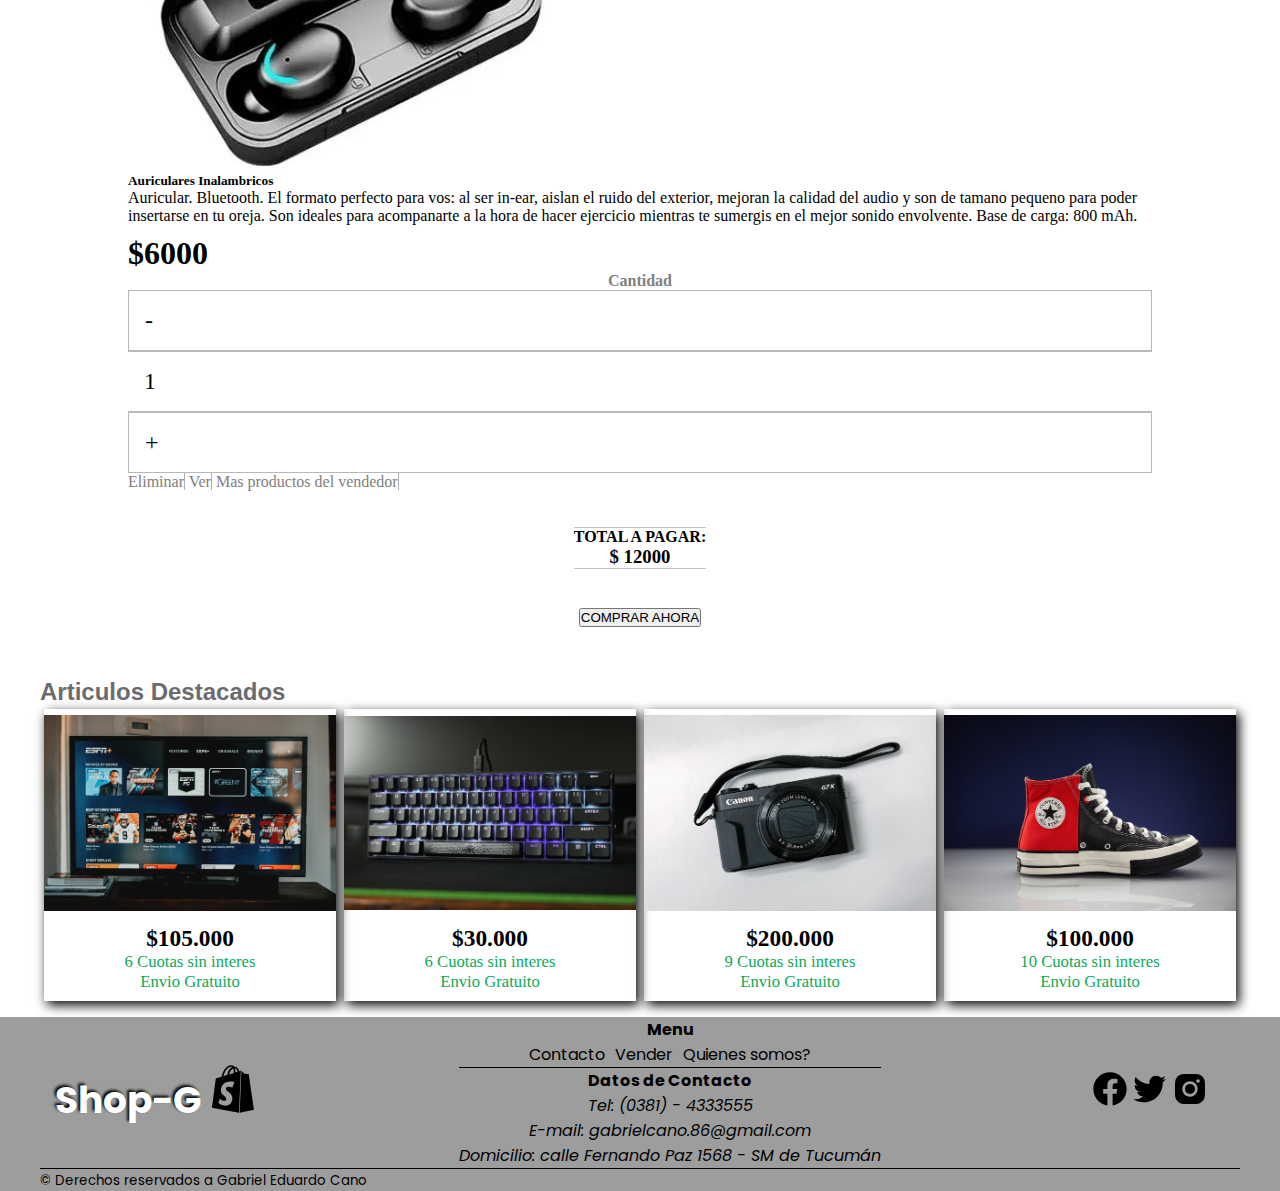
<file: secciones/carrito.html>
<!DOCTYPE html>
<html lang="en">
  <head>
    <meta charset="UTF-8" />
    <meta http-equiv="X-UA-Compatible" content="IE=edge" />
    <meta name="viewport" content="width=device-width, initial-scale=1.0" />

    <meta
    name="description"
    content="Carrito de compras"
  />
  <meta name="keyword" content="Ventas, Compras, ofertas, precios bajos" />

    <link rel="stylesheet" href="/css/style.css" />
    <link
    href="https://cdn.jsdelivr.net/npm/bootstrap@5.2.0-beta1/dist/css/bootstrap.min.css"
    rel="stylesheet"
    integrity="sha384-0evHe/X+R7YkIZDRvuzKMRqM+OrBnVFBL6DOitfPri4tjfHxaWutUpFmBp4vmVor"
    crossorigin="anonymous"
  />
  <title>Shop-G - Carrito</title>
  </head>
  <body>
    <header class="container__header">
      <div class="cont_header_up">
        <nav
          class="navbar navbar-expand-lg d-sm-none d-md-none d-xl-none header__menu_hamburg"
        >
          <div class="container">
            <button
              class="navbar-toggler"
              type="button"
              data-bs-toggle="collapse"
              data-bs-target="#navbarNav"
              aria-controls="navbarNav"
              aria-expanded="false"
              aria-label="Toggle navigation"
            >
              <span class="navbar-toggler-icon"></span>
            </button>
            <div class="collapse navbar-collapse" id="navbarNav">
              <ul class="navbar-nav">
                <li class="nav-item">
                  <a href="/index.html">Inicio</a>
                </li>
                <li class="nav-item">
                  <a href="/secciones/formVender.html">Vender</a>
                </li>
                <li class="nav-item">
                  <a href="/secciones/formContacto.html">Contacto</a>
                </li>
                <li class="nav-item">
                  <a href="/secciones/quienesSomos.html">Quienes somos?</a>
                </li>
                <li class="nav-item mb-1">
                  <a href="/secciones/carrito.html">
                    <img src="/medias/Icono Carrito.svg" alt="" /> Carrito</a
                  >
                </li>
                <li class="nav-item">
                  <div class="cont_form_buscar">
                    <a href="#"
                      ><div class="cont_icon_buscar">
                        <img
                          class="icon_Buscar"
                          src="/medias/icono-Buscar.svg"
                          alt=""
                        /></div
                    ></a>
                    <div class="cont_input_buscar">
                      <input
                        class="input_buscar"
                        type="search"
                        name="buscador"
                        id=""
                        placeholder="Buscar articulos"
                      />
                    </div>
                  </div>
                </li>
              </ul>
            </div>
          </div>
        </nav>

        <a href="/index.html">
          <div class="cont_titl_log">
            <div class="cont_title"><h3>Shop-G</h3></div>
            <div class="logo_cont">
              <img
                class="logo_img"
                src="/medias/Logo_Nav.svg"
                alt="logo del Nav"
              />
            </div>
          </div>
        </a>
        <div class="cont_form_buscar d-none d-sm-flex">
          <a href="#"
            ><div class="cont_icon_buscar">
              <img
                class="icon_Buscar"
                src="/medias/icono-Buscar.svg"
                alt=""
              /></div
          ></a>
          <div class="cont_input_buscar">
            <input
              class="input_buscar"
              type="search"
              name="buscador"
              id=""
              placeholder="Buscar articulos"
            />
          </div>
        </div>

        <div class="cont_rsocial">
          <ul>
            <li>
              <a href="https://www.facebook.com/">
                <img
                  class="icono_Rsocial"
                  src="/medias/Icono_Facebook.svg"
                  alt="icono de Icono_Facebook"
              /></a>
            </li>
            <li>
              <a href="https://twitter.com/">
                <img
                  class="icono_Rsocial"
                  src="/medias/icono-twitter.svg"
                  alt="icono de Icono_twitter"
              /></a>
            </li>
            <li>
              <a href="https://www.instagram.com/">
                <img
                  class="icono_Rsocial"
                  src="/medias/icono-Instagram.svg"
                  alt="icono de Icono_Instagram"
              /></a>
            </li>
          </ul>
        </div>
      </div>

      <div class="cont_header_down">
        <nav>
          <div class="cont_menu1">
            <ul>
              <li class="menu1__Option">
                <a href="#">Categorias</a>
              </li>
              <li class="menu1__Option"><a href="#">Ofertas</a></li>
              <li><a href="/secciones/formVender.html">Vender</a></li>
              <li>
                <a href="/secciones/quienesSomos.html">Quienes somos?</a>
              </li>
              <li><a href="/secciones/formContacto.html">Contacto</a></li>
              <li class="menu1__Option"><a href="#">Ayuda</a></li>
            </ul>
          </div>
          <div class="cont_menu2">
            <div>
              <ul>
                <li><a href="#">Login</a></li>
                <li>
                  <a href="/secciones/formRegistro.html">Registrarse</a>
                </li>
                <li><a href="#">Compras</a></li>
              </ul>
            </div>
            <div class="cont_IconoCarr">
              <a href="/secciones/carrito.html"
                ><img
                  class="img_Carr"
                  src="/medias/Icono Carrito.svg"
                  alt="icono Carrito"
              /></a>
            </div>
          </div>
        </nav>
      </div>
    </header>
    <!-- fin header -->

    <main class="container">

         <!-- Inicio tabla carrito -->
         <div class="d-flex flex-row-reverse container carrito__cont_title uno">
         <div class="cont_IconoCarr_02">
          <a href="/secciones/carrito.html"
            ><img
              class="carrito__img_02"
              src="/medias/Icono Carrito02.svg"
              alt="icono Carrito"
          /></a>
        </div>
        <h3>Carrito de Compras</h3>
        <div class="cont_IconoCarr_02">
          <a href="/secciones/carrito.html"
            ><img
              class="carrito__img_02"
              src="/medias/Icono Carrito02.svg"
              alt="icono Carrito"
          /></a>
        </div>
        </div>
         
         <section class="card mb-12 p-2 carrito__cont_art col-12">
            <div class="row g-0">
              <div class="col-md-2 col-4 d-flex">
                <img src="/medias/img_Art_Mas_Vendidos_03.JPG" class="img-fluid rounded-start carrito__img_art" alt="...">
              </div>
              <div class="col-md-6 col-8">
                <div class="card-body">
                  <h5 class="card-title">Kit Daewoo Amoladora Angular 750w + Taladro Percutor 550w</h5>
                  <p class="card-text">   Lo que tenés que saber de este producto Apta para un disco de
                    115 mm de diámetro. Alcanza una profundidad de corte de 115 mm.
                    Trae interruptor tecla. Su potencia es de 750 W.</p>
                 
                </div>
              </div>

              <div class="col-md-2 d-flex carrito__cont_cant_art">
                <h1>$6000</h1>
              </div>

              <div class="col-md-2 d-flex carrito__cont_text_art col-12">
                <h4>Cantidad</h4>
              <div class="d-flex carrito__cont_cant_art col-12">
         
                <div class="carrito__simb_art"><a href="">-</a></div>
                <div class="carrito__text_art">1</div>
                <div class="carrito__simb_art"><a href="">+</a></div>
              </div>
              </div>
           
                <div class="col-md-8 carrito__art_link d-flex col-12"> <a href="" class="col-3 col-md-2">Eliminar</a> 
                  <a href="" class="col-2 col-md-1">Ver</a> 
                  <a href="" class="col-7 col-md-5">Mas productos del vendedor</a>
                </div>


               
              </section>


              <section class="card mb-12 p-2 carrito__cont_art col-12">
                <div class="row g-0">
                  <div class="col-md-2 col-4 d-flex">
                    <img src="/medias/img_Art_Mas_Vendidos_01.JPG" class="img-fluid rounded-start carrito__img_art" alt="...">
                  </div>
                  <div class="col-md-6 col-8">
                    <div class="card-body">
                      <h5 class="card-title">Auriculares Inalambricos</h5>
                      <p class="card-text">  Auricular. Bluetooth. El formato perfecto para vos: al ser
                        in-ear, aislan el ruido del exterior, mejoran la calidad del
                        audio y son de tamano pequeno para poder insertarse en tu oreja.
                        Son ideales para acompanarte a la hora de hacer ejercicio
                        mientras te sumergis en el mejor sonido envolvente. Base de
                        carga: 800 mAh.</p>
                     
                    </div>
                  </div>
    
                  <div class="col-md-2 d-flex carrito__cont_cant_art">
                    <h1>$6000</h1>
                  </div>
    
                  <div class="col-md-2 d-flex carrito__cont_text_art col-12">
                    <h4>Cantidad</h4>
                  <div class="d-flex carrito__cont_cant_art col-12">
             
                    <div class="carrito__simb_art"><a href="">-</a></div>
                    <div class="carrito__text_art">1</div>
                    <div class="carrito__simb_art"><a href="">+</a></div>
                  </div>
                  </div>
               
                    <div class="col-md-8 carrito__art_link d-flex col-12"> <a href="" class="col-3 col-md-2">Eliminar</a> 
                      <a href="" class="col-2 col-md-1">Ver</a> 
                      <a href="" class="col-7 col-md-5">Mas productos del vendedor</a>
                    </div>
    
    
                   
                  </section>

              <div class="col-md-11 p-2 carrito__cont_total col-12 d-flex">
                <div class="col-6 col-md-2"><h4> TOTAL A PAGAR: </h4></div>
                <div class="col-6 col-md-2"><h3> $ 12000 </h3></div>

              </div>

              <button type="button" class="btn btn-primary btn-lg carrito__boton_comprar">COMPRAR AHORA</button>
      <!-- fin tabla carrito -->

      <!-- Section Art Destacados -->
      <section class="artDestacados__cont">
        <!-- Articulo 1 -->
        <div class="artTitle__cont"><h2>Articulos Destacados</h2></div>

        <div class="tarjetas__Cont">
          <div class="tarjetaArt__cont">
            <a href="#" class="tarjetaArt__link">
              <small> Apple iPhone 13 Pro Max (256 GB) - Azul Sierra </small>
            </a>
            <div class="tarjetaArt__contImg">
              <img
                class="tarjetaArt__Img"
                src="/medias/IMG_Articulo1-1.jpg"
                alt="img articulo"
              />
            </div>
            <div class="tarjetaArt__descrip">
              <h3>$105.000</h3>
              <small>6 Cuotas sin interes</small>
              <small>Envio Gratuito</small>
            </div>
          </div>

          <!-- Articulo 2 -->

          <div class="tarjetaArt__cont">
            <a href="#" class="tarjetaArt__link">
              <small>
                Teclado gamer HyperX Alloy Origins 60 QWERTY Red inglés US color
                negro con luz RGB</small
              >
            </a>
            <div class="tarjetaArt__contImg">
              <img
                class="tarjetaArt__Img"
                src="/medias/IMG_Articulo2.jpg"
                alt="img articulo"
              />
            </div>
            <div class="tarjetaArt__descrip">
              <h3>$30.000</h3>
              <small>6 Cuotas sin interes</small>
              <small>Envio Gratuito</small>
            </div>
          </div>

          <!-- Articulo 3 -->

          <div class="tarjetaArt__cont">
            <a href="#" class="tarjetaArt__link">
              <small>
                Canon PowerShot SX SX420 IS compacta avanzada color negro
              </small>
            </a>
            <div class="tarjetaArt__contImg">
              <img
                class="tarjetaArt__Img"
                src="/medias/IMG_Articulo3.jpg"
                alt="img articulo"
              />
            </div>
            <div class="tarjetaArt__descrip">
              <h3>$200.000</h3>
              <small>9 Cuotas sin interes</small>
              <small>Envio Gratuito</small>
            </div>
          </div>

          <!-- Articulo 4 -->

          <div class="tarjetaArt__cont">
            <a href="#" class="tarjetaArt__link">
              <small>
                Zapatillas Jaguar Oficial Art. #8575 34 Al 44 Hombre Y Mujer
              </small>
            </a>
            <div class="tarjetaArt__contImg">
              <img
                class="tarjetaArt__Img"
                src="/medias/IMG_Articulo4.jpg"
                alt="img articulo"
              />
            </div>
            <div class="tarjetaArt__descrip">
              <h3>$100.000</h3>
              <small>10 Cuotas sin interes</small>
              <small>Envio Gratuito</small>
            </div>
          </div>
        </div>
      </section>
    </main>

    <!-- inincio Footer -->
    <footer class="container-fluid">
      <div class="footer__cont_up container">
        <div class="footer_ContLogo">
          <a href="/index.html">
            <div class="cont_titl_log">
              <div class="cont_title"><h3>Shop-G</h3></div>
              <div class="logo_cont">
                <img
                  class="logo_img"
                  src="/medias/Logo_Nav.svg"
                  alt="logo del Nav"
                />
              </div>
            </div>
          </a>
        </div>

        <nav class="footer__ContMenu">
          <div class="footer__menu">
            <h4>Menu</h4>
            <ul>
              <li><a href="/secciones/formContacto.html">Contacto</a></li>
              <li><a href="/secciones/formVender.html">Vender</a></li>
              <li><a href="/secciones/quinesSomos.html">Quienes somos?</a></li>
            </ul>
          </div>
          <div class="footer__DatosCantacto">
            <h4>Datos de Contacto</h4>

            <p><em>Tel: (0381) - 4333555</em></p>

            <p><em>E-mail: gabrielcano.86@gmail.com </em></p>
            <p><em>Domicilio: calle Fernando Paz 1568 - SM de Tucumán</em></p>
          </div>
        </nav>

        <div class="footer__ContRsocial">
          <ul class="footer__contRsocial_list">
            <li>
              <a href="https://www.facebook.com/">
                <img
                  class="icono_Rsocial"
                  src="/medias/Icono_Facebook.svg"
                  alt="icono de Icono_Facebook"
              /></a>
            </li>
            <li>
              <a href="https://twitter.com/">
                <img
                  class="icono_Rsocial"
                  src="/medias/icono-twitter.svg"
                  alt="icono de Icono_twitter"
              /></a>
            </li>
            <li>
              <a href="https://www.instagram.com/">
                <img
                  class="icono_Rsocial"
                  src="/medias/icono-Instagram.svg"
                  alt="icono de Icono_Instagram"
              /></a>
            </li>
          </ul>
        </div>
      </div>
      <div class="footer__cont_down container">
        <small>&copy Derechos reservados a Gabriel Eduardo Cano</small>
      </div>
    </footer>
        <!-- Script bootstrap -->
        <script
        src="https://cdn.jsdelivr.net/npm/bootstrap@5.2.0-beta1/dist/js/bootstrap.bundle.min.js"
        integrity="sha384-pprn3073KE6tl6bjs2QrFaJGz5/SUsLqktiwsUTF55Jfv3qYSDhgCecCxMW52nD2"
        crossorigin="anonymous"
      ></script>
  </body>
</html>
</file>
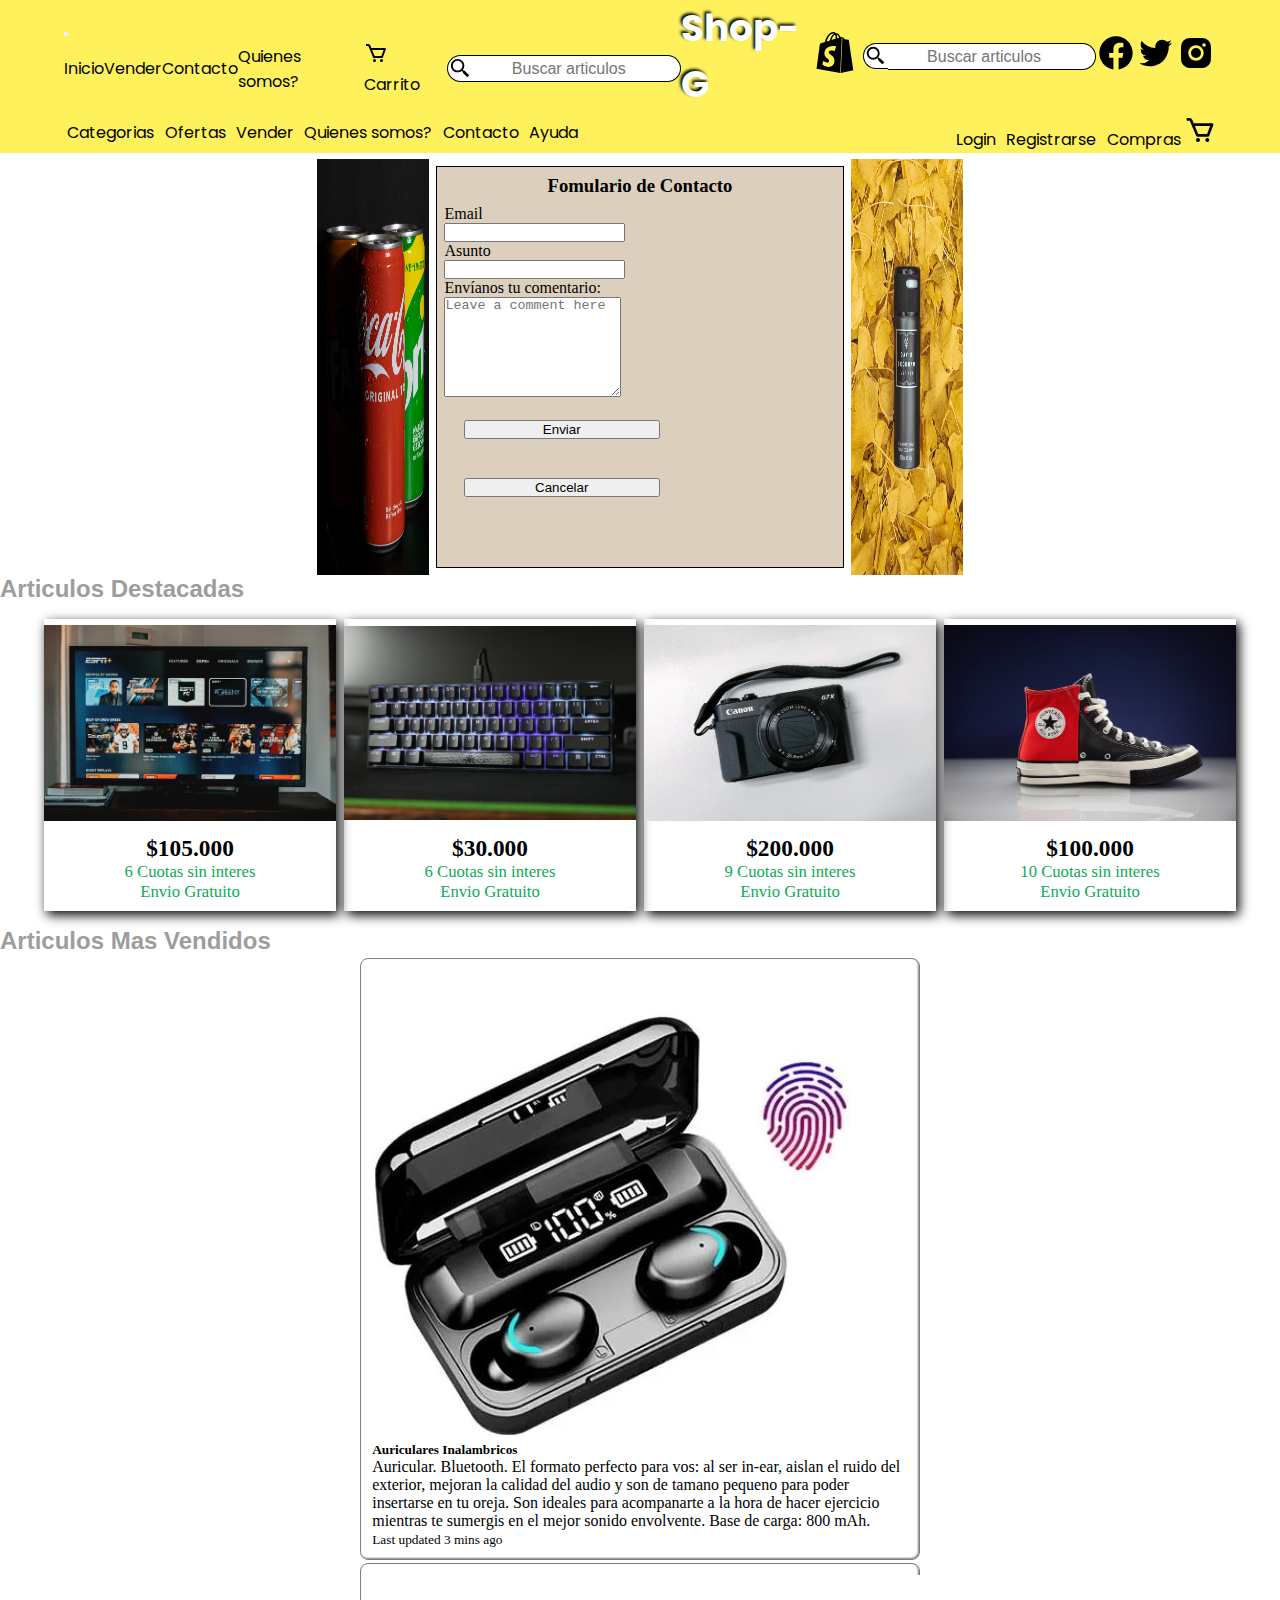
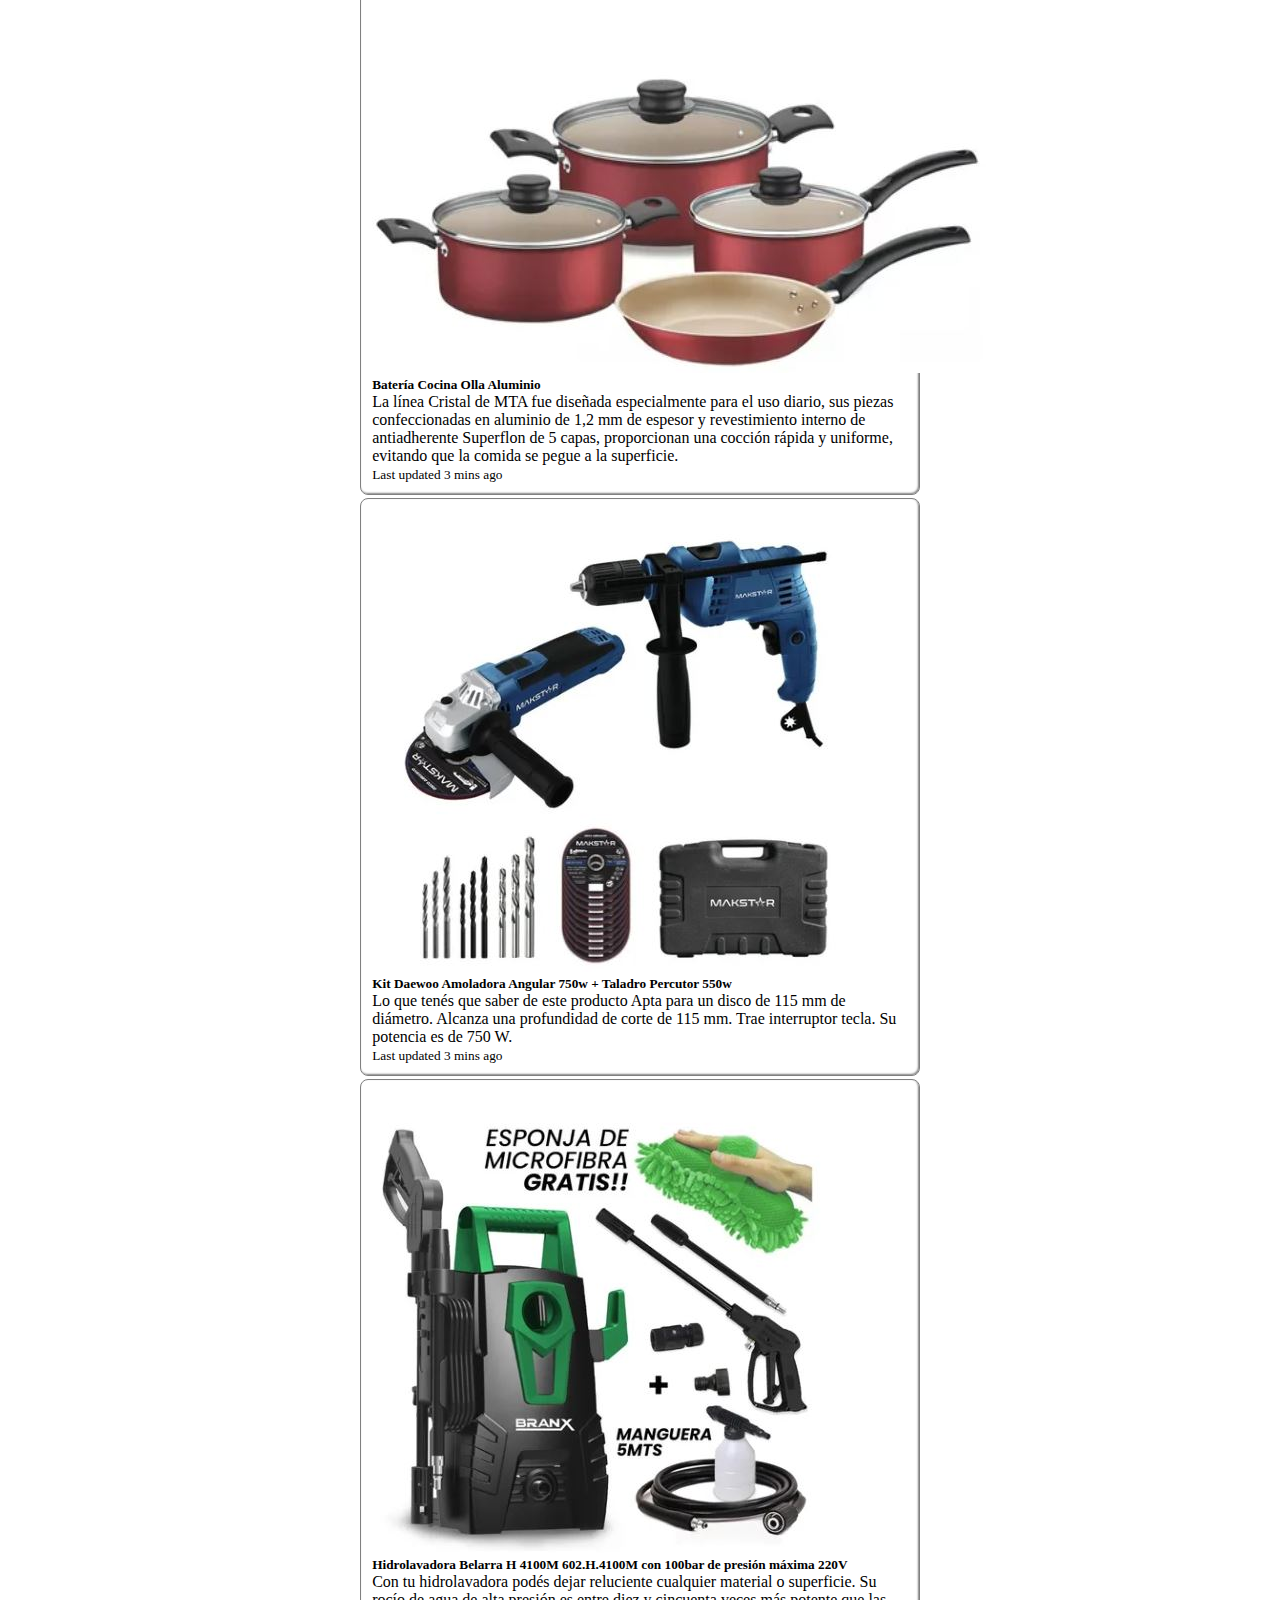
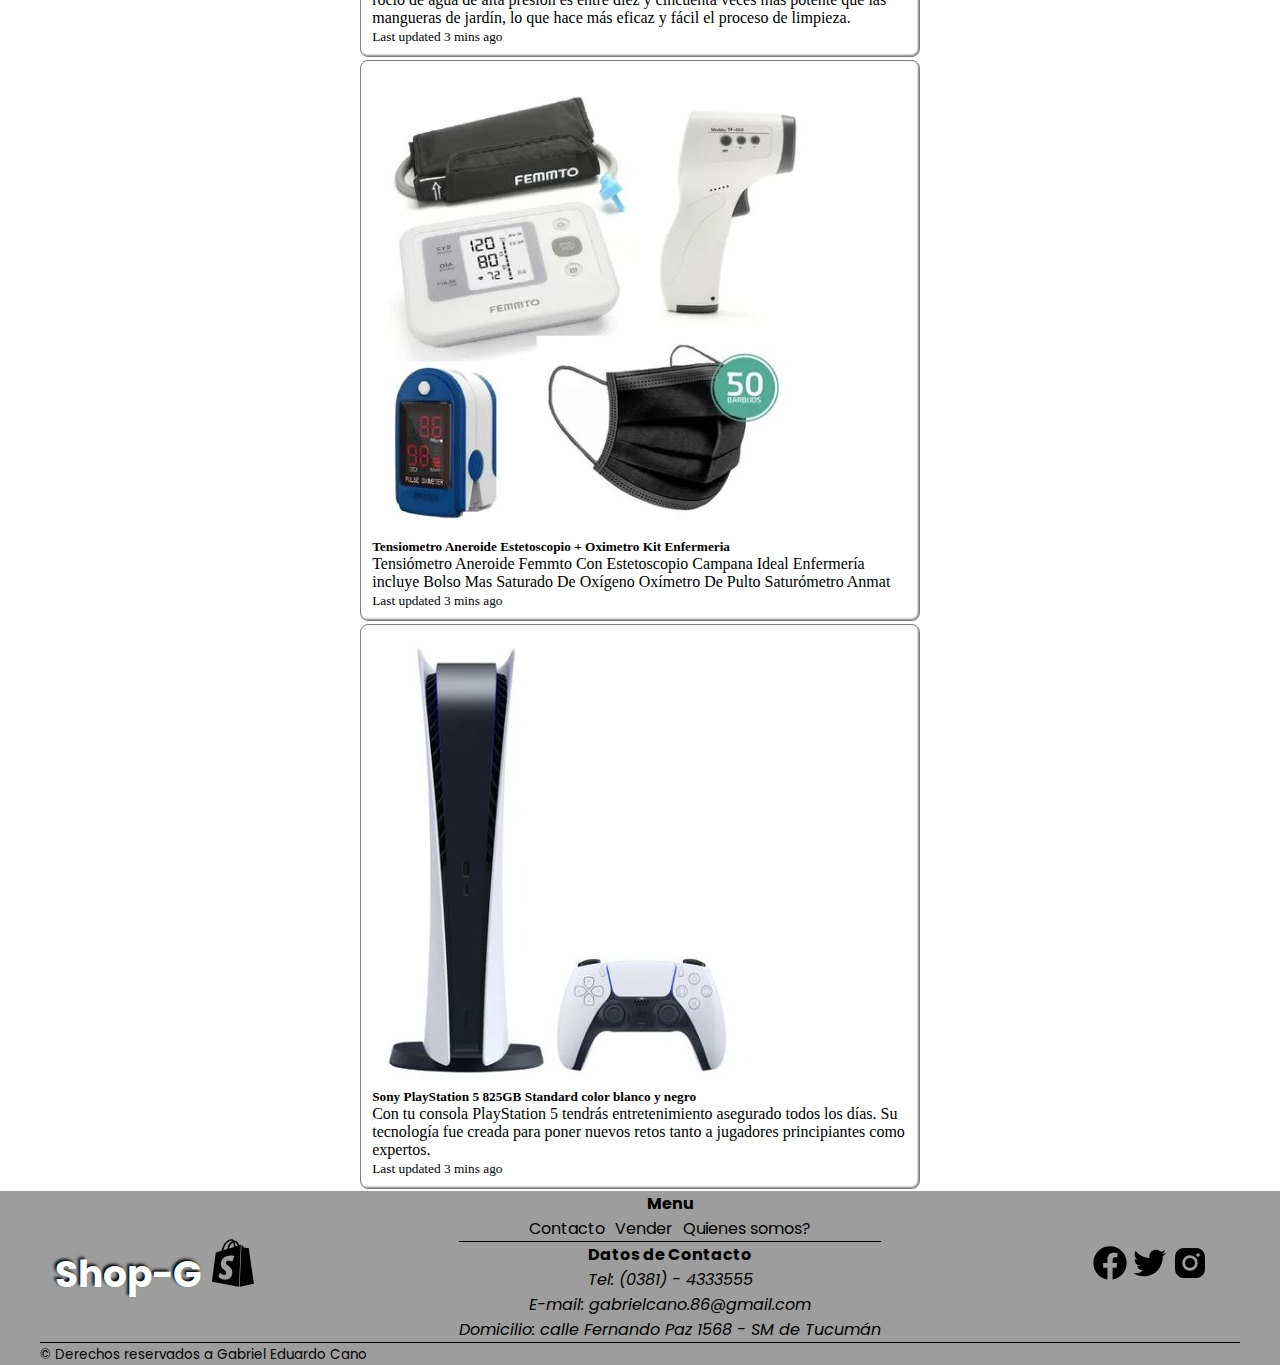
<file: secciones/formContacto.html>
<!DOCTYPE html>
<html lang="en">
  <head>
    <meta charset="UTF-8" />
    <meta http-equiv="X-UA-Compatible" content="IE=edge" />
    <meta name="viewport" content="width=device-width, initial-scale=1.0" />
    <meta
      name="description"
      content="Formulario de contacto para enviar sugerencias, consultas o lo que deseen expresar a los desarroladores de la web"
    />
    <meta
      name="keyword"
      content="Comentarios, Feedback, consultas, contacto, comunicación"
    />

    <link rel="stylesheet" href="/css/style.css" />
    <link
      href="https://cdn.jsdelivr.net/npm/bootstrap@5.2.0-beta1/dist/css/bootstrap.min.css"
      rel="stylesheet"
      integrity="sha384-0evHe/X+R7YkIZDRvuzKMRqM+OrBnVFBL6DOitfPri4tjfHxaWutUpFmBp4vmVor"
      crossorigin="anonymous"
    />
    <title>Shop-G - Creacion de Usuario</title>
  </head>
  <body>
    <header class="container__header">
      <div class="cont_header_up">
        <nav
          class="navbar navbar-expand-lg d-sm-none d-md-none d-xl-none header__menu_hamburg"
        >
          <div class="container">
            <button
              class="navbar-toggler"
              type="button"
              data-bs-toggle="collapse"
              data-bs-target="#navbarNav"
              aria-controls="navbarNav"
              aria-expanded="false"
              aria-label="Toggle navigation"
            >
              <span class="navbar-toggler-icon"></span>
            </button>
            <div class="collapse navbar-collapse" id="navbarNav">
              <ul class="navbar-nav">
                <li class="nav-item">
                  <a href="/index.html">Inicio</a>
                </li>
                <li class="nav-item">
                  <a href="/secciones/formVender.html">Vender</a>
                </li>
                <li class="nav-item">
                  <a href="/secciones/formContacto.html">Contacto</a>
                </li>
                <li class="nav-item">
                  <a href="/secciones/quienesSomos.html">Quienes somos?</a>
                </li>
                <li class="nav-item mb-1">
                  <a href="/secciones/carrito.html">
                    <img src="/medias/Icono Carrito.svg" alt="" /> Carrito</a
                  >
                </li>
                <li class="nav-item">
                  <div class="cont_form_buscar">
                    <a href="#"
                      ><div class="cont_icon_buscar">
                        <img
                          class="icon_Buscar"
                          src="/medias/icono-Buscar.svg"
                          alt=""
                        /></div
                    ></a>
                    <div class="cont_input_buscar">
                      <input
                        class="input_buscar"
                        type="search"
                        name="buscador"
                        id=""
                        placeholder="Buscar articulos"
                      />
                    </div>
                  </div>
                </li>
              </ul>
            </div>
          </div>
        </nav>

        <a href="/index.html">
          <div class="cont_titl_log">
            <div class="cont_title"><h3>Shop-G</h3></div>
            <div class="logo_cont">
              <img
                class="logo_img"
                src="/medias/Logo_Nav.svg"
                alt="logo del Nav"
              />
            </div>
          </div>
        </a>
        <div class="cont_form_buscar d-none d-sm-flex">
          <a href="#"
            ><div class="cont_icon_buscar">
              <img
                class="icon_Buscar"
                src="/medias/icono-Buscar.svg"
                alt=""
              /></div
          ></a>
          <div class="cont_input_buscar">
            <input
              class="input_buscar"
              type="search"
              name="buscador"
              id=""
              placeholder="Buscar articulos"
            />
          </div>
        </div>

        <div class="cont_rsocial">
          <ul>
            <li>
              <a href="https://www.facebook.com/">
                <img
                  class="icono_Rsocial"
                  src="/medias/Icono_Facebook.svg"
                  alt="icono de Icono_Facebook"
              /></a>
            </li>
            <li>
              <a href="https://twitter.com/">
                <img
                  class="icono_Rsocial"
                  src="/medias/icono-twitter.svg"
                  alt="icono de Icono_twitter"
              /></a>
            </li>
            <li>
              <a href="https://www.instagram.com/">
                <img
                  class="icono_Rsocial"
                  src="/medias/icono-Instagram.svg"
                  alt="icono de Icono_Instagram"
              /></a>
            </li>
          </ul>
        </div>
      </div>

      <div class="cont_header_down">
        <nav>
          <div class="cont_menu1">
            <ul>
              <li class="menu1__Option">
                <a href="#">Categorias</a>
              </li>
              <li class="menu1__Option"><a href="#">Ofertas</a></li>
              <li><a href="/secciones/formVender.html">Vender</a></li>
              <li>
                <a href="/secciones/quienesSomos.html">Quienes somos?</a>
              </li>
              <li><a href="/secciones/formContacto.html">Contacto</a></li>
              <li class="menu1__Option"><a href="#">Ayuda</a></li>
            </ul>
          </div>
          <div class="cont_menu2">
            <div>
              <ul>
                <li><a href="#">Login</a></li>
                <li>
                  <a href="/secciones/formRegistro.html">Registrarse</a>
                </li>
                <li><a href="#">Compras</a></li>
              </ul>
            </div>
            <div class="cont_IconoCarr">
              <a href="/secciones/carrito.html"
                ><img
                  class="img_Carr"
                  src="/medias/Icono Carrito.svg"
                  alt="icono Carrito"
              /></a>
            </div>
          </div>
        </nav>
      </div>
    </header>
    <!-- fin header -->

    <main class="container">
      <section class="main__formContacto_cont container">
        <aside class="publicidad__cont">
          <img
            class="publicidad__img"
            src="/medias/Publicidad01.jpg"
            alt="imgPublicidad01"
          />
        </aside>
        <!-- INICIO FORMULARIO -->

        <form class="formContacto__cont">
          <h3>Fomulario de Contacto</h3>
          <div class="row mb-3">
            <label for="inputEmail3" class="col-sm-2 col-form-label"
              >Email</label
            >
            <div class="col-sm-10">
              <input type="email" class="form-control" id="inputEmail3" />
            </div>
          </div>
          <div class="row mb-3">
            <label for="textAsunto" class="col-sm-2 col-form-label"
              >Asunto</label
            >
            <div class="col-sm-10">
              <input type="text" class="form-control" id="textAsunto" />
            </div>
          </div>
          <label for="floatingTextarea2"> Envíanos tu comentario:</label>
          <div class="form-floating">
            <textarea
              class="form-control"
              placeholder="Leave a comment here"
              id="floatingTextarea2"
              style="height: 100px"
            ></textarea>
          </div>

          <div class="d-flex">
            <button type="submit" class="btn btn-primary regContact__button">
              Enviar
            </button>
            <button type="submit" class="btn btn-primary regContact__button">
              Cancelar
            </button>
          </div>
        </form>

        <aside class="publicidad__cont">
          <img
            class="publicidad__img"
            src="/medias/Publicidad02.jpg"
            alt="imgPublicidad01"
          />
        </aside>
      </section>

    <!-- Section Art Destacados -->
    <div class="subt__Section"><h2>Articulos Destacadas</h2></div>
    <section class="artDestacados__cont">
      <!-- Articulo 1 -->

      <div class="tarjetas__Cont">
        <div class="tarjetaArt__cont">
          <a href="#" class="tarjetaArt__link">
            <small> Apple iPhone 13 Pro Max (256 GB) - Azul Sierra </small>
          </a>
          <div class="tarjetaArt__contImg">
            <img
              class="tarjetaArt__Img"
              src="/medias/IMG_Articulo1-1.jpg"
              alt="img articulo"
            />
          </div>
          <div class="tarjetaArt__descrip">
            <h3>$105.000</h3>
            <small>6 Cuotas sin interes</small>
            <small>Envio Gratuito</small>
          </div>
        </div>

        <!-- Articulo 2 -->

        <div class="tarjetaArt__cont">
          <a href="#" class="tarjetaArt__link">
            <small>
              Teclado gamer HyperX Alloy Origins 60 QWERTY Red inglés US color
              negro con luz RGB</small
            >
          </a>
          <div class="tarjetaArt__contImg">
            <img
              class="tarjetaArt__Img"
              src="/medias/IMG_Articulo2.jpg"
              alt="img articulo"
            />
          </div>
          <div class="tarjetaArt__descrip">
            <h3>$30.000</h3>
            <small>6 Cuotas sin interes</small>
            <small>Envio Gratuito</small>
          </div>
        </div>

        <!-- Articulo 3 -->

        <div class="tarjetaArt__cont">
          <a href="#" class="tarjetaArt__link">
            <small>
              Canon PowerShot SX SX420 IS compacta avanzada color negro
            </small>
          </a>
          <div class="tarjetaArt__contImg">
            <img
              class="tarjetaArt__Img"
              src="/medias/IMG_Articulo3.jpg"
              alt="img articulo"
            />
          </div>
          <div class="tarjetaArt__descrip">
            <h3>$200.000</h3>
            <small>9 Cuotas sin interes</small>
            <small>Envio Gratuito</small>
          </div>
        </div>

        <!-- Articulo 4 -->

        <div class="tarjetaArt__cont">
          <a href="#" class="tarjetaArt__link">
            <small>
              Zapatillas Jaguar Oficial Art. #8575 34 Al 44 Hombre Y Mujer
            </small>
          </a>
          <div class="tarjetaArt__contImg">
            <img
              class="tarjetaArt__Img"
              src="/medias/IMG_Articulo4.jpg"
              alt="img articulo"
            />
          </div>
          <div class="tarjetaArt__descrip">
            <h3>$100.000</h3>
            <small>10 Cuotas sin interes</small>
            <small>Envio Gratuito</small>
          </div>
        </div>
      </div>
    </section>

    <!-- Section Art Mas Vendidos -->
    <div class="subt__Section"><h2>Articulos Mas Vendidos</h2></div>

    <div class="card-group mb-1 mt-1 artmasVend__ContCard container">
      <div class="row g-0 artmasVend__Card col-md-5">
        <div class="col-md-4">
          <img
            src="/medias/img_Art_Mas_Vendidos_01.JPG"
            class="img-fluid rounded-start"
            alt="img_articulosMasVendidos"
          />
        </div>
        <div class="col-md-8">
          <div class="card-body">
            <h5 class="card-title">Auriculares Inalambricos</h5>
            <p class="card-text">
              Auricular. Bluetooth. El formato perfecto para vos: al ser
              in-ear, aislan el ruido del exterior, mejoran la calidad del
              audio y son de tamano pequeno para poder insertarse en tu oreja.
              Son ideales para acompanarte a la hora de hacer ejercicio
              mientras te sumergis en el mejor sonido envolvente. Base de
              carga: 800 mAh.
            </p>
            <p class="card-text">
              <small class="text-muted">Last updated 3 mins ago</small>
            </p>
          </div>
        </div>
      </div>
      <div class="row g-0 artmasVend__Card col-md-5">
        <div class="col-md-4">
          <img
            src="/medias/img_Art_Mas_Vendidos_02.JPG"
            class="img-fluid rounded-start"
            alt="..."
          />
        </div>
        <div class="col-md-8">
          <div class="card-body">
            <h5 class="card-title">Batería Cocina Olla Aluminio</h5>
            <p class="card-text">
              La línea Cristal de MTA fue diseñada especialmente para el uso
              diario, sus piezas confeccionadas en aluminio de 1,2 mm de
              espesor y revestimiento interno de antiadherente Superflon de 5
              capas, proporcionan una cocción rápida y uniforme, evitando que
              la comida se pegue a la superficie.
            </p>
            <p class="card-text">
              <small class="text-muted">Last updated 3 mins ago</small>
            </p>
          </div>
        </div>
      </div>
      <div class="row g-0 artmasVend__Card col-md-5">
        <div class="col-md-4">
          <img
            src="/medias/img_Art_Mas_Vendidos_03.JPG"
            class="img-fluid rounded-start"
            alt="..."
          />
        </div>
        <div class="col-md-8">
          <div class="card-body">
            <h5 class="card-title">
              Kit Daewoo Amoladora Angular 750w + Taladro Percutor 550w
            </h5>
            <p class="card-text">
              Lo que tenés que saber de este producto Apta para un disco de
              115 mm de diámetro. Alcanza una profundidad de corte de 115 mm.
              Trae interruptor tecla. Su potencia es de 750 W.
            </p>
            <p class="card-text">
              <small class="text-muted">Last updated 3 mins ago</small>
            </p>
          </div>
        </div>
      </div>

      <div class="row g-0 artmasVend__Card col-md-5">
        <div class="col-md-4">
          <img
            src="/medias/img_Art_Mas_Vendidos_04.JPG"
            class="img-fluid rounded-start"
            alt="..."
          />
        </div>
        <div class="col-md-8">
          <div class="card-body">
            <h5 class="card-title">
              Hidrolavadora Belarra H 4100M 602.H.4100M con 100bar de presión
              máxima 220V
            </h5>
            <p class="card-text">
              Con tu hidrolavadora podés dejar reluciente cualquier material o
              superficie. Su rocío de agua de alta presión es entre diez y
              cincuenta veces más potente que las mangueras de jardín, lo que
              hace más eficaz y fácil el proceso de limpieza.
            </p>
            <p class="card-text">
              <small class="text-muted">Last updated 3 mins ago</small>
            </p>
          </div>
        </div>
      </div>
      <div class="row g-0 artmasVend__Card col-md-5">
        <div class="col-md-4">
          <img
            src="/medias/img_Art_Mas_Vendidos_05.JPG"
            class="img-fluid rounded-start"
            alt="..."
          />
        </div>
        <div class="col-md-8">
          <div class="card-body">
            <h5 class="card-title">
              Tensiometro Aneroide Estetoscopio + Oximetro Kit Enfermeria
            </h5>
            <p class="card-text">
              Tensiómetro Aneroide Femmto Con Estetoscopio Campana Ideal
              Enfermería incluye Bolso Mas Saturado De Oxígeno Oxímetro De
              Pulto Saturómetro Anmat
            </p>
            <p class="card-text">
              <small class="text-muted">Last updated 3 mins ago</small>
            </p>
          </div>
        </div>
      </div>
      <div class="row g-0 artmasVend__Card col-md-5">
        <div class="col-md-4">
          <img
            src="/medias/img_Art_Mas_Vendidos_06.JPG"
            class="img-fluid rounded-start"
            alt="..."
          />
        </div>
        <div class="col-md-8">
          <div class="card-body">
            <h5 class="card-title">
              Sony PlayStation 5 825GB Standard color blanco y negro
            </h5>
            <p class="card-text">
              Con tu consola PlayStation 5 tendrás entretenimiento asegurado
              todos los días. Su tecnología fue creada para poner nuevos retos
              tanto a jugadores principiantes como expertos.
            </p>
            <p class="card-text">
              <small class="text-muted">Last updated 3 mins ago</small>
            </p>
          </div>
        </div>
      </div>
    </div>

    
    </main>

    <!-- inincio Footer -->
    <footer class="container-fluid">
      <div class="footer__cont_up container">
        <div class="footer_ContLogo">
          <a href="/index.html">
            <div class="cont_titl_log">
              <div class="cont_title"><h3>Shop-G</h3></div>
              <div class="logo_cont">
                <img
                  class="logo_img"
                  src="/medias/Logo_Nav.svg"
                  alt="logo del Nav"
                />
              </div>
            </div>
          </a>
        </div>

        <nav class="footer__ContMenu">
          <div class="footer__menu">
            <h4>Menu</h4>
            <ul>
              <li><a href="/secciones/formContacto.html">Contacto</a></li>
              <li><a href="/secciones/formVender.html">Vender</a></li>
              <li><a href="/secciones/quinesSomos.html">Quienes somos?</a></li>
            </ul>
          </div>
          <div class="footer__DatosCantacto">
            <h4>Datos de Contacto</h4>

            <p><em>Tel: (0381) - 4333555</em></p>

            <p><em>E-mail: gabrielcano.86@gmail.com </em></p>
            <p><em>Domicilio: calle Fernando Paz 1568 - SM de Tucumán</em></p>
          </div>
        </nav>

        <div class="footer__ContRsocial">
          <ul class="footer__contRsocial_list">
            <li>
              <a href="https://www.facebook.com/">
                <img
                  class="icono_Rsocial"
                  src="/medias/Icono_Facebook.svg"
                  alt="icono de Icono_Facebook"
              /></a>
            </li>
            <li>
              <a href="https://twitter.com/">
                <img
                  class="icono_Rsocial"
                  src="/medias/icono-twitter.svg"
                  alt="icono de Icono_twitter"
              /></a>
            </li>
            <li>
              <a href="https://www.instagram.com/">
                <img
                  class="icono_Rsocial"
                  src="/medias/icono-Instagram.svg"
                  alt="icono de Icono_Instagram"
              /></a>
            </li>
          </ul>
        </div>
      </div>
      <div class="footer__cont_down container">
        <small>&copy Derechos reservados a Gabriel Eduardo Cano</small>
      </div>
    </footer>

    <!-- Script bootstrap -->
    <script
      src="https://cdn.jsdelivr.net/npm/bootstrap@5.2.0-beta1/dist/js/bootstrap.bundle.min.js"
      integrity="sha384-pprn3073KE6tl6bjs2QrFaJGz5/SUsLqktiwsUTF55Jfv3qYSDhgCecCxMW52nD2"
      crossorigin="anonymous"
    ></script>
  </body>
</html>
</file>
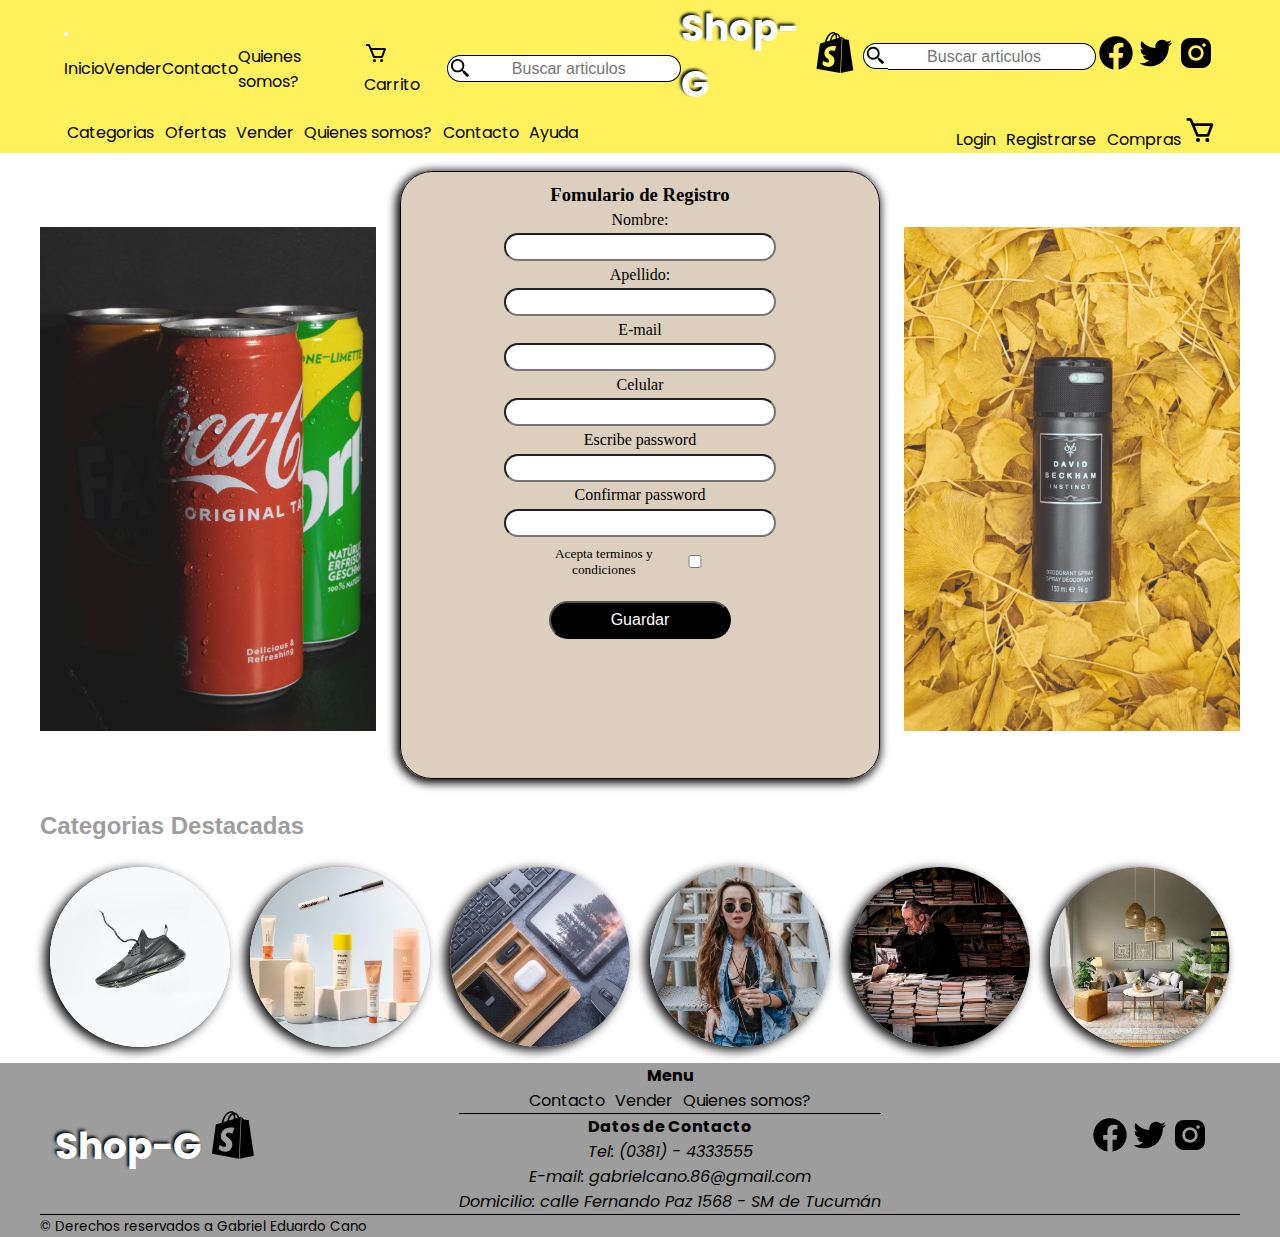
<file: secciones/formRegistro.html>
<!DOCTYPE html>
<html lang="en">
  <head>
    <meta charset="UTF-8" />
    <meta http-equiv="X-UA-Compatible" content="IE=edge" />
    <meta name="viewport" content="width=device-width, initial-scale=1.0" />

    <meta
      name="description"
      content="Formulario para el registro para poder generar un usuario de acceso a la pagina"
    />
    <meta
      name="keyword"
      content="Formulario, registro, usuarios, creacion,contacto"
    />
    <link rel="stylesheet" href="/css/style.css" />
    <link
      href="https://cdn.jsdelivr.net/npm/bootstrap@5.2.0-beta1/dist/css/bootstrap.min.css"
      rel="stylesheet"
      integrity="sha384-0evHe/X+R7YkIZDRvuzKMRqM+OrBnVFBL6DOitfPri4tjfHxaWutUpFmBp4vmVor"
      crossorigin="anonymous"
    />
    <title>Shop-G - Registos Usuarios</title>
  </head>
  <body>
    <header class="container__header">
      <div class="cont_header_up">
        <nav
          class="navbar navbar-expand-lg d-sm-none d-md-none d-xl-none header__menu_hamburg"
        >
          <div class="container">
            <button
              class="navbar-toggler"
              type="button"
              data-bs-toggle="collapse"
              data-bs-target="#navbarNav"
              aria-controls="navbarNav"
              aria-expanded="false"
              aria-label="Toggle navigation"
            >
              <span class="navbar-toggler-icon"></span>
            </button>
            <div class="collapse navbar-collapse" id="navbarNav">
              <ul class="navbar-nav">
                <li class="nav-item">
                  <a href="/index.html">Inicio</a>
                </li>
                <li class="nav-item">
                  <a href="/secciones/formVender.html">Vender</a>
                </li>
                <li class="nav-item">
                  <a href="/secciones/formContacto.html">Contacto</a>
                </li>
                <li class="nav-item">
                  <a href="/secciones/quienesSomos.html">Quienes somos?</a>
                </li>
                <li class="nav-item mb-1">
                  <a href="/secciones/carrito.html">
                    <img src="/medias/Icono Carrito.svg" alt="" /> Carrito</a
                  >
                </li>
                <li class="nav-item">
                  <div class="cont_form_buscar">
                    <a href="#"
                      ><div class="cont_icon_buscar">
                        <img
                          class="icon_Buscar"
                          src="/medias/icono-Buscar.svg"
                          alt=""
                        /></div
                    ></a>
                    <div class="cont_input_buscar">
                      <input
                        class="input_buscar"
                        type="search"
                        name="buscador"
                        id=""
                        placeholder="Buscar articulos"
                      />
                    </div>
                  </div>
                </li>
              </ul>
            </div>
          </div>
        </nav>

        <a href="/index.html">
          <div class="cont_titl_log">
            <div class="cont_title"><h3>Shop-G</h3></div>
            <div class="logo_cont">
              <img
                class="logo_img"
                src="/medias/Logo_Nav.svg"
                alt="logo del Nav"
              />
            </div>
          </div>
        </a>
        <div class="cont_form_buscar d-none d-sm-flex">
          <a href="#"
            ><div class="cont_icon_buscar">
              <img
                class="icon_Buscar"
                src="/medias/icono-Buscar.svg"
                alt=""
              /></div
          ></a>
          <div class="cont_input_buscar">
            <input
              class="input_buscar"
              type="search"
              name="buscador"
              id=""
              placeholder="Buscar articulos"
            />
          </div>
        </div>

        <div class="cont_rsocial">
          <ul>
            <li>
              <a href="https://www.facebook.com/">
                <img
                  class="icono_Rsocial"
                  src="/medias/Icono_Facebook.svg"
                  alt="icono de Icono_Facebook"
              /></a>
            </li>
            <li>
              <a href="https://twitter.com/">
                <img
                  class="icono_Rsocial"
                  src="/medias/icono-twitter.svg"
                  alt="icono de Icono_twitter"
              /></a>
            </li>
            <li>
              <a href="https://www.instagram.com/">
                <img
                  class="icono_Rsocial"
                  src="/medias/icono-Instagram.svg"
                  alt="icono de Icono_Instagram"
              /></a>
            </li>
          </ul>
        </div>
      </div>

      <div class="cont_header_down">
        <nav>
          <div class="cont_menu1">
            <ul>
              <li class="menu1__Option">
                <a href="#">Categorias</a>
              </li>
              <li class="menu1__Option"><a href="#">Ofertas</a></li>
              <li><a href="/secciones/formVender.html">Vender</a></li>
              <li>
                <a href="/secciones/quienesSomos.html">Quienes somos?</a>
              </li>
              <li><a href="/secciones/formContacto.html">Contacto</a></li>
              <li class="menu1__Option"><a href="#">Ayuda</a></li>
            </ul>
          </div>
          <div class="cont_menu2">
            <div>
              <ul>
                <li><a href="#">Login</a></li>
                <li>
                  <a href="/secciones/formRegistro.html">Registrarse</a>
                </li>
                <li><a href="#">Compras</a></li>
              </ul>
            </div>
            <div class="cont_IconoCarr">
              <a href="/secciones/carrito.html"
                ><img
                  class="img_Carr"
                  src="/medias/Icono Carrito.svg"
                  alt="icono Carrito"
              /></a>
            </div>
          </div>
        </nav>
      </div>
    </header>
    <!-- fin header -->

    <main>
      <section class="main__formRegist_cont">
        <aside class="formRegistpublicidad__cont">
          <img
            class="formRegistpublicidad__img"
            src="/medias/Publicidad01.jpg"
            alt="imgPublicidad01"
          />
        </aside>
        <form action="" method="get" class="formRegist__cont">
          <h3>Fomulario de Registro</h3>

          <label for="nombre">Nombre:</label>
          <input type="text" name="nombre" id="nombre" required />
          <label for="apellido">Apellido:</label>
          <input type="text" name="apellido" id="apellido" required />

          <label for="email">E-mail</label>
          <input type="email" name="email" id="email" required />

          <label for="cel">Celular</label>
          <input type="number" name="cel" id="cel" required />

          <label for="password">Escribe password</label>
          <input type="password" name="password" id="password" required />
          <label for="password">Confirmar password</label>
          <input type="password" name="password" id="password" required />
          <div class="formRegist__condiciones">
            <small for="condiciones">Acepta terminos y condiciones</small>
            <input type="checkbox" name="condiciones" id="condiciones" />
          </div>
          <button type="submit" class="formRegist__buttonEnviar">
            Guardar
          </button>
        </form>
        <aside class="formRegistpublicidad__cont">
          <img
            class="formRegistpublicidad__img"
            src="/medias/Publicidad02.jpg"
            alt="imgPublicidad01"
          />
        </aside>
      </section>

      <section class="section__categ">
        <div class="categ__subTitle"><h2>Categorias Destacadas</h2></div>
        <div class="categ__cont">
          <div class="categ__contImg1">
            <a href="#" class="categ__link"> Deportes </a>
            <img
              class="categ__img"
              src="/medias/img_productos_circulo1.jpg"
              alt="img_Categorias"
            />
          </div>

          <div class="categ__contImg">
            <a href="#" class="categ__link"> Belleza </a>
            <img
              class="categ__img"
              src="/medias/img_productos_circulo2.jpg"
              alt="img_Categorias"
            />
          </div>

          <div class="categ__contImg">
            <a href="#" class="categ__link"> Tecnología </a>
            <img
              class="categ__img"
              src="/medias/img_productos_circulo3.jpg"
              alt="img_Categorias"
            />
          </div>

          <div class="categ__contImg">
            <a href="#" class="categ__link"> Moda </a>
            <img
              class="categ__img"
              src="/medias/img_productos_circulo4.jpg"
              alt="img_Categorias"
            />
          </div>

          <div class="categ__contImg">
            <a href="#" class="categ__link"> Libros </a>
            <img
              class="categ__img"
              src="/medias/img_productos_circulo5.jpg"
              alt="img_Categorias"
            />
          </div>

          <div class="categ__contImg">
            <a href="#" class="categ__link"> Muebles </a>
            <img
              class="categ__img"
              src="/medias/img_productos_circulo6.jpg"
              alt="img_Categorias"
            />
          </div>
        </div>
      </section>
    </main>

    <!-- inincio Footer -->
    <footer class="container-fluid">
      <div class="footer__cont_up container">
        <div class="footer_ContLogo">
          <a href="/index.html">
            <div class="cont_titl_log">
              <div class="cont_title"><h3>Shop-G</h3></div>
              <div class="logo_cont">
                <img
                  class="logo_img"
                  src="/medias/Logo_Nav.svg"
                  alt="logo del Nav"
                />
              </div>
            </div>
          </a>
        </div>

        <nav class="footer__ContMenu">
          <div class="footer__menu">
            <h4>Menu</h4>
            <ul>
              <li><a href="/secciones/formContacto.html">Contacto</a></li>
              <li><a href="/secciones/formVender.html">Vender</a></li>
              <li><a href="/secciones/quinesSomos.html">Quienes somos?</a></li>
            </ul>
          </div>
          <div class="footer__DatosCantacto">
            <h4>Datos de Contacto</h4>

            <p><em>Tel: (0381) - 4333555</em></p>

            <p><em>E-mail: gabrielcano.86@gmail.com </em></p>
            <p><em>Domicilio: calle Fernando Paz 1568 - SM de Tucumán</em></p>
          </div>
        </nav>

        <div class="footer__ContRsocial">
          <ul class="footer__contRsocial_list">
            <li>
              <a href="https://www.facebook.com/">
                <img
                  class="icono_Rsocial"
                  src="/medias/Icono_Facebook.svg"
                  alt="icono de Icono_Facebook"
              /></a>
            </li>
            <li>
              <a href="https://twitter.com/">
                <img
                  class="icono_Rsocial"
                  src="/medias/icono-twitter.svg"
                  alt="icono de Icono_twitter"
              /></a>
            </li>
            <li>
              <a href="https://www.instagram.com/">
                <img
                  class="icono_Rsocial"
                  src="/medias/icono-Instagram.svg"
                  alt="icono de Icono_Instagram"
              /></a>
            </li>
          </ul>
        </div>
      </div>
      <div class="footer__cont_down container">
        <small>&copy Derechos reservados a Gabriel Eduardo Cano</small>
      </div>
    </footer>
    <!-- Script bootstrap -->
    <script
      src="https://cdn.jsdelivr.net/npm/bootstrap@5.2.0-beta1/dist/js/bootstrap.bundle.min.js"
      integrity="sha384-pprn3073KE6tl6bjs2QrFaJGz5/SUsLqktiwsUTF55Jfv3qYSDhgCecCxMW52nD2"
      crossorigin="anonymous"
    ></script>
  </body>
</html>
</file>
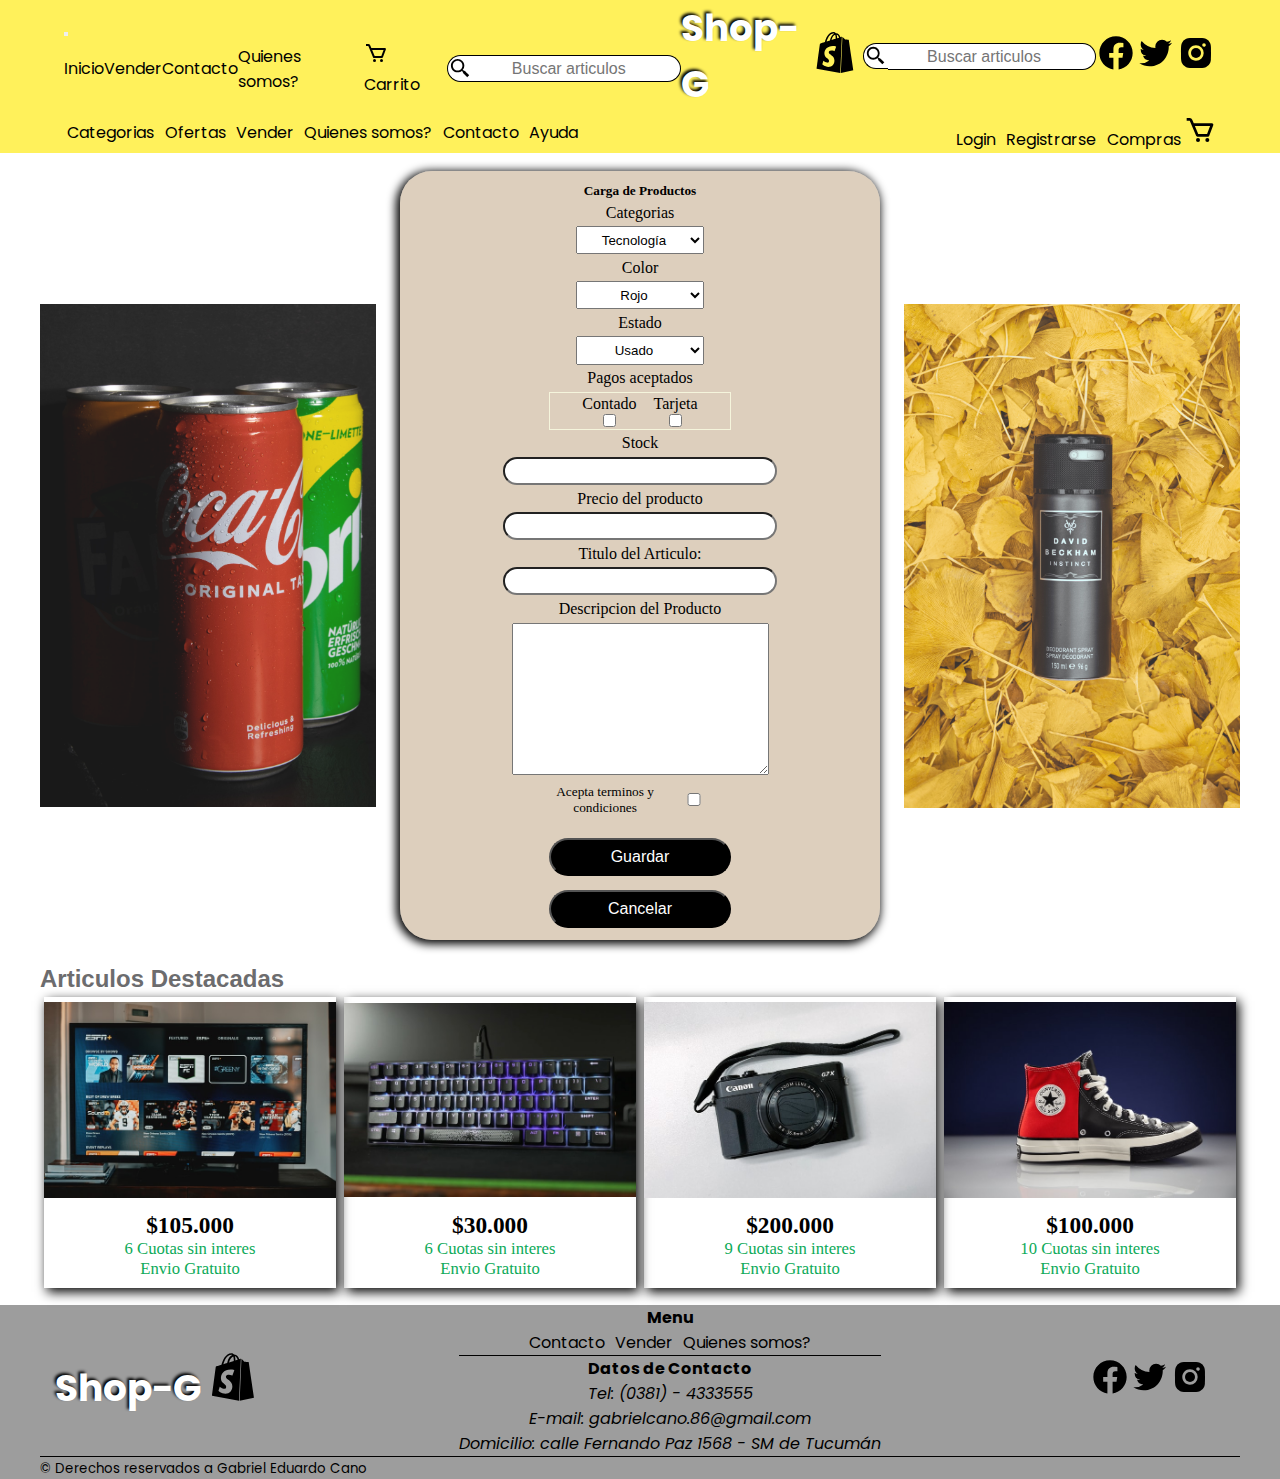
<file: secciones/formVender.html>
<!DOCTYPE html>
<html lang="en">
  <head>
    <meta charset="UTF-8" />
    <meta http-equiv="X-UA-Compatible" content="IE=edge" />
    <meta name="viewport" content="width=device-width, initial-scale=1.0" />

    <meta
      name="description"
      content="Formulario para cargar productos que van a vender en la web"
    />
    <meta
      name="keyword"
      content="Formulario, registro, usuarios, creacion,contacto, productos, articulos"
    />
    <link rel="stylesheet" href="/css/style.css" />
    <link
      href="https://cdn.jsdelivr.net/npm/bootstrap@5.2.0-beta1/dist/css/bootstrap.min.css"
      rel="stylesheet"
      integrity="sha384-0evHe/X+R7YkIZDRvuzKMRqM+OrBnVFBL6DOitfPri4tjfHxaWutUpFmBp4vmVor"
      crossorigin="anonymous"
    />
    <title>Shop-G - Nuevos Productos</title>
  </head>
  <body>
    <header class="container__header">
      <div class="cont_header_up">
        <nav
          class="navbar navbar-expand-lg d-sm-none d-md-none d-xl-none header__menu_hamburg"
        >
          <div class="container">
            <button
              class="navbar-toggler"
              type="button"
              data-bs-toggle="collapse"
              data-bs-target="#navbarNav"
              aria-controls="navbarNav"
              aria-expanded="false"
              aria-label="Toggle navigation"
            >
              <span class="navbar-toggler-icon"></span>
            </button>
            <div class="collapse navbar-collapse" id="navbarNav">
              <ul class="navbar-nav">
                <li class="nav-item">
                  <a href="/index.html">Inicio</a>
                </li>
                <li class="nav-item">
                  <a href="/secciones/formVender.html">Vender</a>
                </li>
                <li class="nav-item">
                  <a href="/secciones/formContacto.html">Contacto</a>
                </li>
                <li class="nav-item">
                  <a href="/secciones/quienesSomos.html">Quienes somos?</a>
                </li>
                <li class="nav-item mb-1">
                  <a href="/secciones/carrito.html">
                    <img src="/medias/Icono Carrito.svg" alt="" /> Carrito</a
                  >
                </li>
                <li class="nav-item">
                  <div class="cont_form_buscar">
                    <a href="#"
                      ><div class="cont_icon_buscar">
                        <img
                          class="icon_Buscar"
                          src="/medias/icono-Buscar.svg"
                          alt=""
                        /></div
                    ></a>
                    <div class="cont_input_buscar">
                      <input
                        class="input_buscar"
                        type="search"
                        name="buscador"
                        id=""
                        placeholder="Buscar articulos"
                      />
                    </div>
                  </div>
                </li>
              </ul>
            </div>
          </div>
        </nav>

        <a href="/index.html">
          <div class="cont_titl_log">
            <div class="cont_title"><h3>Shop-G</h3></div>
            <div class="logo_cont">
              <img
                class="logo_img"
                src="/medias/Logo_Nav.svg"
                alt="logo del Nav"
              />
            </div>
          </div>
        </a>
        <div class="cont_form_buscar d-none d-sm-flex">
          <a href="#"
            ><div class="cont_icon_buscar">
              <img
                class="icon_Buscar"
                src="/medias/icono-Buscar.svg"
                alt=""
              /></div
          ></a>
          <div class="cont_input_buscar">
            <input
              class="input_buscar"
              type="search"
              name="buscador"
              id=""
              placeholder="Buscar articulos"
            />
          </div>
        </div>

        <div class="cont_rsocial">
          <ul>
            <li>
              <a href="https://www.facebook.com/">
                <img
                  class="icono_Rsocial"
                  src="/medias/Icono_Facebook.svg"
                  alt="icono de Icono_Facebook"
              /></a>
            </li>
            <li>
              <a href="https://twitter.com/">
                <img
                  class="icono_Rsocial"
                  src="/medias/icono-twitter.svg"
                  alt="icono de Icono_twitter"
              /></a>
            </li>
            <li>
              <a href="https://www.instagram.com/">
                <img
                  class="icono_Rsocial"
                  src="/medias/icono-Instagram.svg"
                  alt="icono de Icono_Instagram"
              /></a>
            </li>
          </ul>
        </div>
      </div>

      <div class="cont_header_down">
        <nav>
          <div class="cont_menu1">
            <ul>
              <li class="menu1__Option">
                <a href="#">Categorias</a>
              </li>
              <li class="menu1__Option"><a href="#">Ofertas</a></li>
              <li><a href="/secciones/formVender.html">Vender</a></li>
              <li>
                <a href="/secciones/quienesSomos.html">Quienes somos?</a>
              </li>
              <li><a href="/secciones/formContacto.html">Contacto</a></li>
              <li class="menu1__Option"><a href="#">Ayuda</a></li>
            </ul>
          </div>
          <div class="cont_menu2">
            <div>
              <ul>
                <li><a href="#">Login</a></li>
                <li>
                  <a href="/secciones/formRegistro.html">Registrarse</a>
                </li>
                <li><a href="#">Compras</a></li>
              </ul>
            </div>
            <div class="cont_IconoCarr">
              <a href="/secciones/carrito.html"
                ><img
                  class="img_Carr"
                  src="/medias/Icono Carrito.svg"
                  alt="icono Carrito"
              /></a>
            </div>
          </div>
        </nav>
      </div>
    </header>
    <!-- fin header -->

    <main>
      <section class="main__formVender_cont">
        <aside class="formVenderpublicidad__cont">
          <img
            class="formVenderpublicidad__img"
            src="/medias/Publicidad01.jpg"
            alt="imgPublicidad01"
          />
        </aside>
        <form action="" method="get" class="formVender__cont">
          <h5>Carga de Productos</h5>
          <label for="Categorias"> Categorias</label>
          <select name="catergoría" id="catergoría">
            <option value="Tecnología">Tecnología</option>
            <option value="Moda">Moda</option>
          </select>

          <label for="color"> Color</label>
          <select name="color" id="color">
            <option value="rojo">Rojo</option>
            <option value="verde">Verde</option>
          </select>

          <label for="estado">Estado</label>
          <select name="estado" id="estado">
            <option value="usado">Usado</option>
            <option value="nuevo">Nuevo</option>
          </select>

          <label for="tipoPago">Pagos aceptados</label>
          <div class="formVender__check_cont">
            <div class="formVender__Check">
              <label for="contado">Contado</label>
              <input type="checkbox" name="contado" id="contado" />
            </div>

            <div class="formVender__Check">
              <label for="tarjeta">Tarjeta</label>
              <input type="checkbox" name="tarjeta" id="tarjeta" />
            </div>
          </div>
          <label for="stock">Stock</label>
          <input type="number" name="stock" id="stock" required />

          <label for="precio">Precio del producto</label>
          <input type="number" name="precio" id="precio" required />

          <label for="titulo">Titulo del Articulo:</label>
          <input type="text" name="titulo" id="titulo" required />
          <label for="descripcion">Descripcion del Producto</label>
          <textarea
            name="descripcion"
            id="descripcion"
            cols="30"
            rows="10"
          ></textarea>

          <div class="formVender__condiciones">
            <small for="condiciones">Acepta terminos y condiciones</small>
            <input type="checkbox" name="condiciones" id="condiciones" />
          </div>
          <button type="submit" class="formRegist__buttonEnviar">
            Guardar
          </button>
          <button type="reset" class="formRegist__buttonEnviar">
            Cancelar
          </button>
        </form>
        <aside class="formVenderpublicidad__cont">
          <img
            class="formVenderpublicidad__img"
            src="/medias/Publicidad02.jpg"
            alt="imgPublicidad01"
          />
        </aside>
      </section>

      <!-- Section Art Destacados -->
      <section class="artDestacados__cont">
        <!-- Articulo 1 -->
        <div class="artTitle__cont"><h2>Articulos Destacadas</h2></div>

        <div class="tarjetas__Cont">
          <div class="tarjetaArt__cont">
            <a href="#" class="tarjetaArt__link">
              <small> Apple iPhone 13 Pro Max (256 GB) - Azul Sierra </small>
            </a>
            <div class="tarjetaArt__contImg">
              <img
                class="tarjetaArt__Img"
                src="/medias/IMG_Articulo1-1.jpg"
                alt="img articulo"
              />
            </div>
            <div class="tarjetaArt__descrip">
              <h3>$105.000</h3>
              <small>6 Cuotas sin interes</small>
              <small>Envio Gratuito</small>
            </div>
          </div>

          <!-- Articulo 2 -->

          <div class="tarjetaArt__cont">
            <a href="#" class="tarjetaArt__link">
              <small>
                Teclado gamer HyperX Alloy Origins 60 QWERTY Red inglés US color
                negro con luz RGB</small
              >
            </a>
            <div class="tarjetaArt__contImg">
              <img
                class="tarjetaArt__Img"
                src="/medias/IMG_Articulo2.jpg"
                alt="img articulo"
              />
            </div>
            <div class="tarjetaArt__descrip">
              <h3>$30.000</h3>
              <small>6 Cuotas sin interes</small>
              <small>Envio Gratuito</small>
            </div>
          </div>

          <!-- Articulo 3 -->

          <div class="tarjetaArt__cont">
            <a href="#" class="tarjetaArt__link">
              <small>
                Canon PowerShot SX SX420 IS compacta avanzada color negro
              </small>
            </a>
            <div class="tarjetaArt__contImg">
              <img
                class="tarjetaArt__Img"
                src="/medias/IMG_Articulo3.jpg"
                alt="img articulo"
              />
            </div>
            <div class="tarjetaArt__descrip">
              <h3>$200.000</h3>
              <small>9 Cuotas sin interes</small>
              <small>Envio Gratuito</small>
            </div>
          </div>

          <!-- Articulo 4 -->

          <div class="tarjetaArt__cont">
            <a href="#" class="tarjetaArt__link">
              <small>
                Zapatillas Jaguar Oficial Art. #8575 34 Al 44 Hombre Y Mujer
              </small>
            </a>
            <div class="tarjetaArt__contImg">
              <img
                class="tarjetaArt__Img"
                src="/medias/IMG_Articulo4.jpg"
                alt="img articulo"
              />
            </div>
            <div class="tarjetaArt__descrip">
              <h3>$100.000</h3>
              <small>10 Cuotas sin interes</small>
              <small>Envio Gratuito</small>
            </div>
          </div>
        </div>
      </section>
    </main>

    <!-- inincio Footer -->
    <footer class="container-fluid">
      <div class="footer__cont_up container">
        <div class="footer_ContLogo">
          <a href="/index.html">
            <div class="cont_titl_log">
              <div class="cont_title"><h3>Shop-G</h3></div>
              <div class="logo_cont">
                <img
                  class="logo_img"
                  src="/medias/Logo_Nav.svg"
                  alt="logo del Nav"
                />
              </div>
            </div>
          </a>
        </div>

        <nav class="footer__ContMenu">
          <div class="footer__menu">
            <h4>Menu</h4>
            <ul>
              <li><a href="/secciones/formContacto.html">Contacto</a></li>
              <li><a href="/secciones/formVender.html">Vender</a></li>
              <li><a href="/secciones/quinesSomos.html">Quienes somos?</a></li>
            </ul>
          </div>
          <div class="footer__DatosCantacto">
            <h4>Datos de Contacto</h4>

            <p><em>Tel: (0381) - 4333555</em></p>

            <p><em>E-mail: gabrielcano.86@gmail.com </em></p>
            <p><em>Domicilio: calle Fernando Paz 1568 - SM de Tucumán</em></p>
          </div>
        </nav>

        <div class="footer__ContRsocial">
          <ul class="footer__contRsocial_list">
            <li>
              <a href="https://www.facebook.com/">
                <img
                  class="icono_Rsocial"
                  src="/medias/Icono_Facebook.svg"
                  alt="icono de Icono_Facebook"
              /></a>
            </li>
            <li>
              <a href="https://twitter.com/">
                <img
                  class="icono_Rsocial"
                  src="/medias/icono-twitter.svg"
                  alt="icono de Icono_twitter"
              /></a>
            </li>
            <li>
              <a href="https://www.instagram.com/">
                <img
                  class="icono_Rsocial"
                  src="/medias/icono-Instagram.svg"
                  alt="icono de Icono_Instagram"
              /></a>
            </li>
          </ul>
        </div>
      </div>
      <div class="footer__cont_down container">
        <small>&copy Derechos reservados a Gabriel Eduardo Cano</small>
      </div>
    </footer>
    <!-- Script bootstrap -->
    <script
      src="https://cdn.jsdelivr.net/npm/bootstrap@5.2.0-beta1/dist/js/bootstrap.bundle.min.js"
      integrity="sha384-pprn3073KE6tl6bjs2QrFaJGz5/SUsLqktiwsUTF55Jfv3qYSDhgCecCxMW52nD2"
      crossorigin="anonymous"
    ></script>
  </body>
</html>
</file>
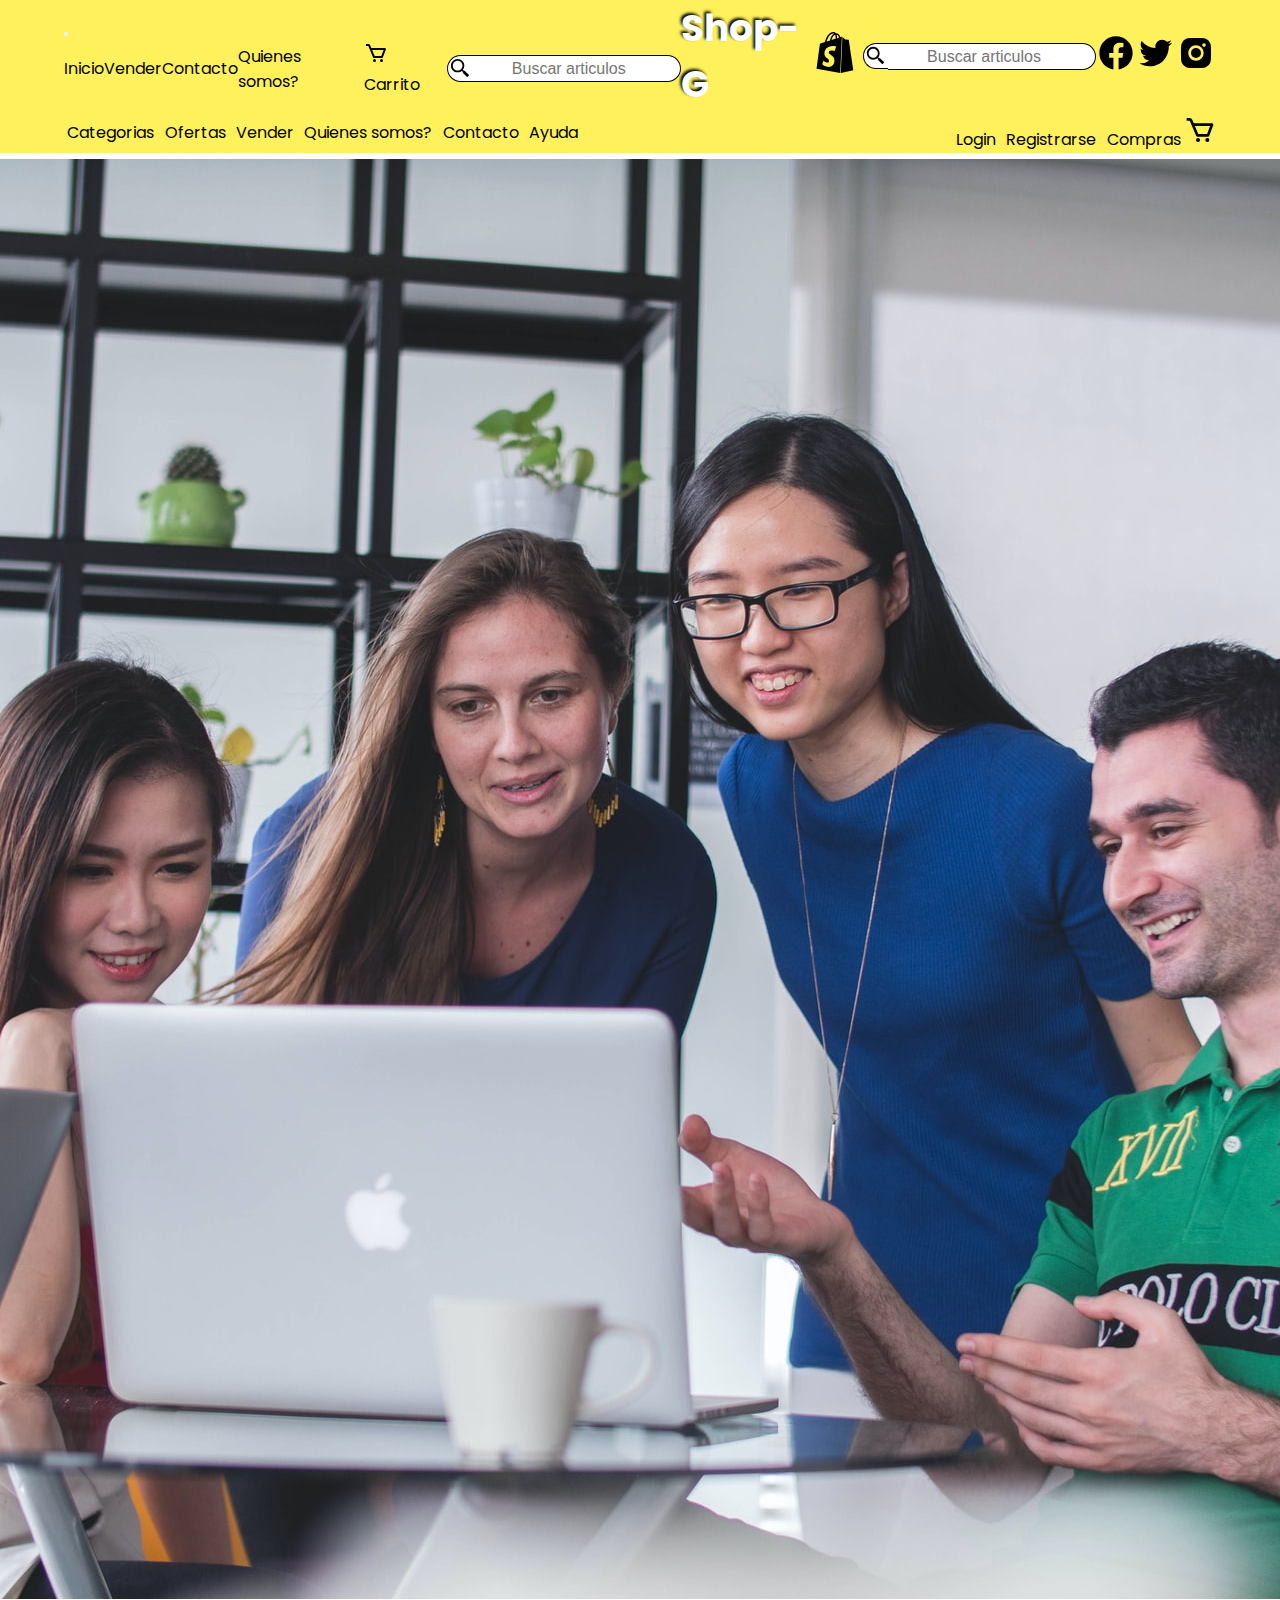
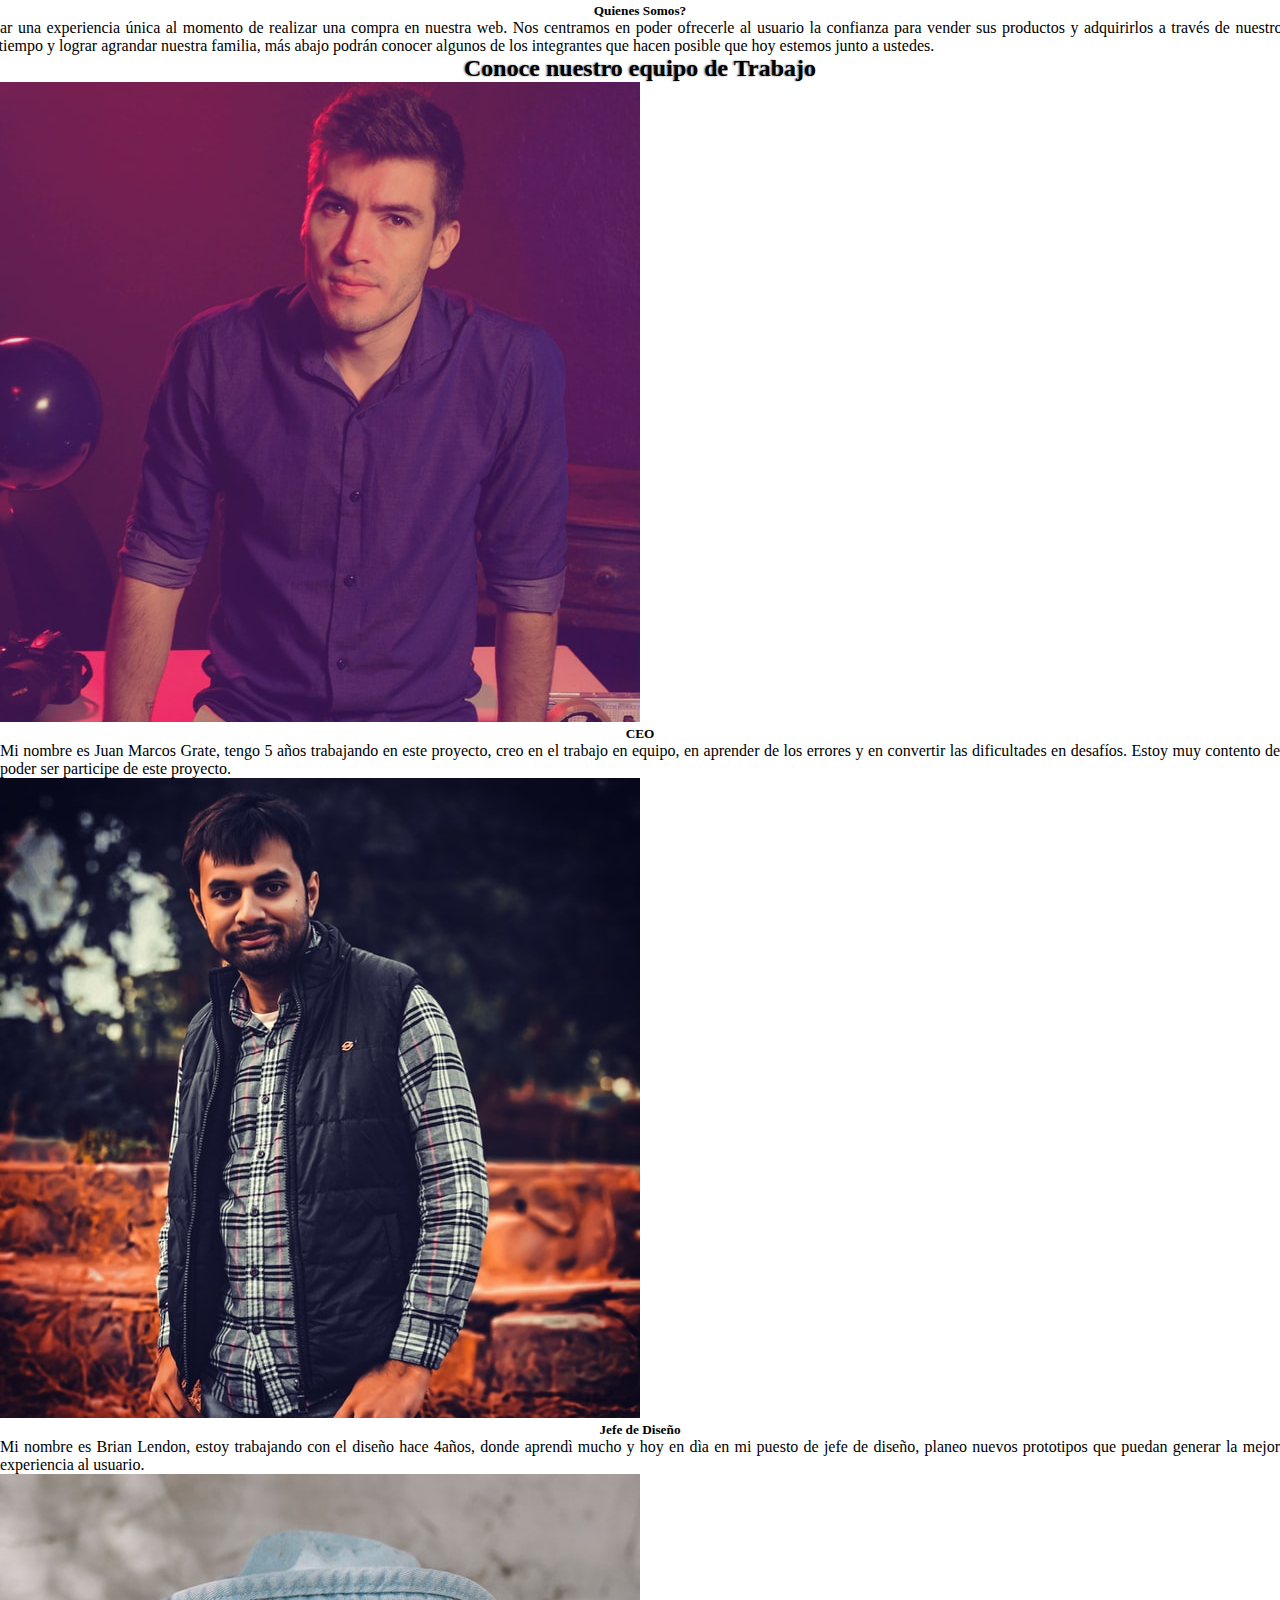
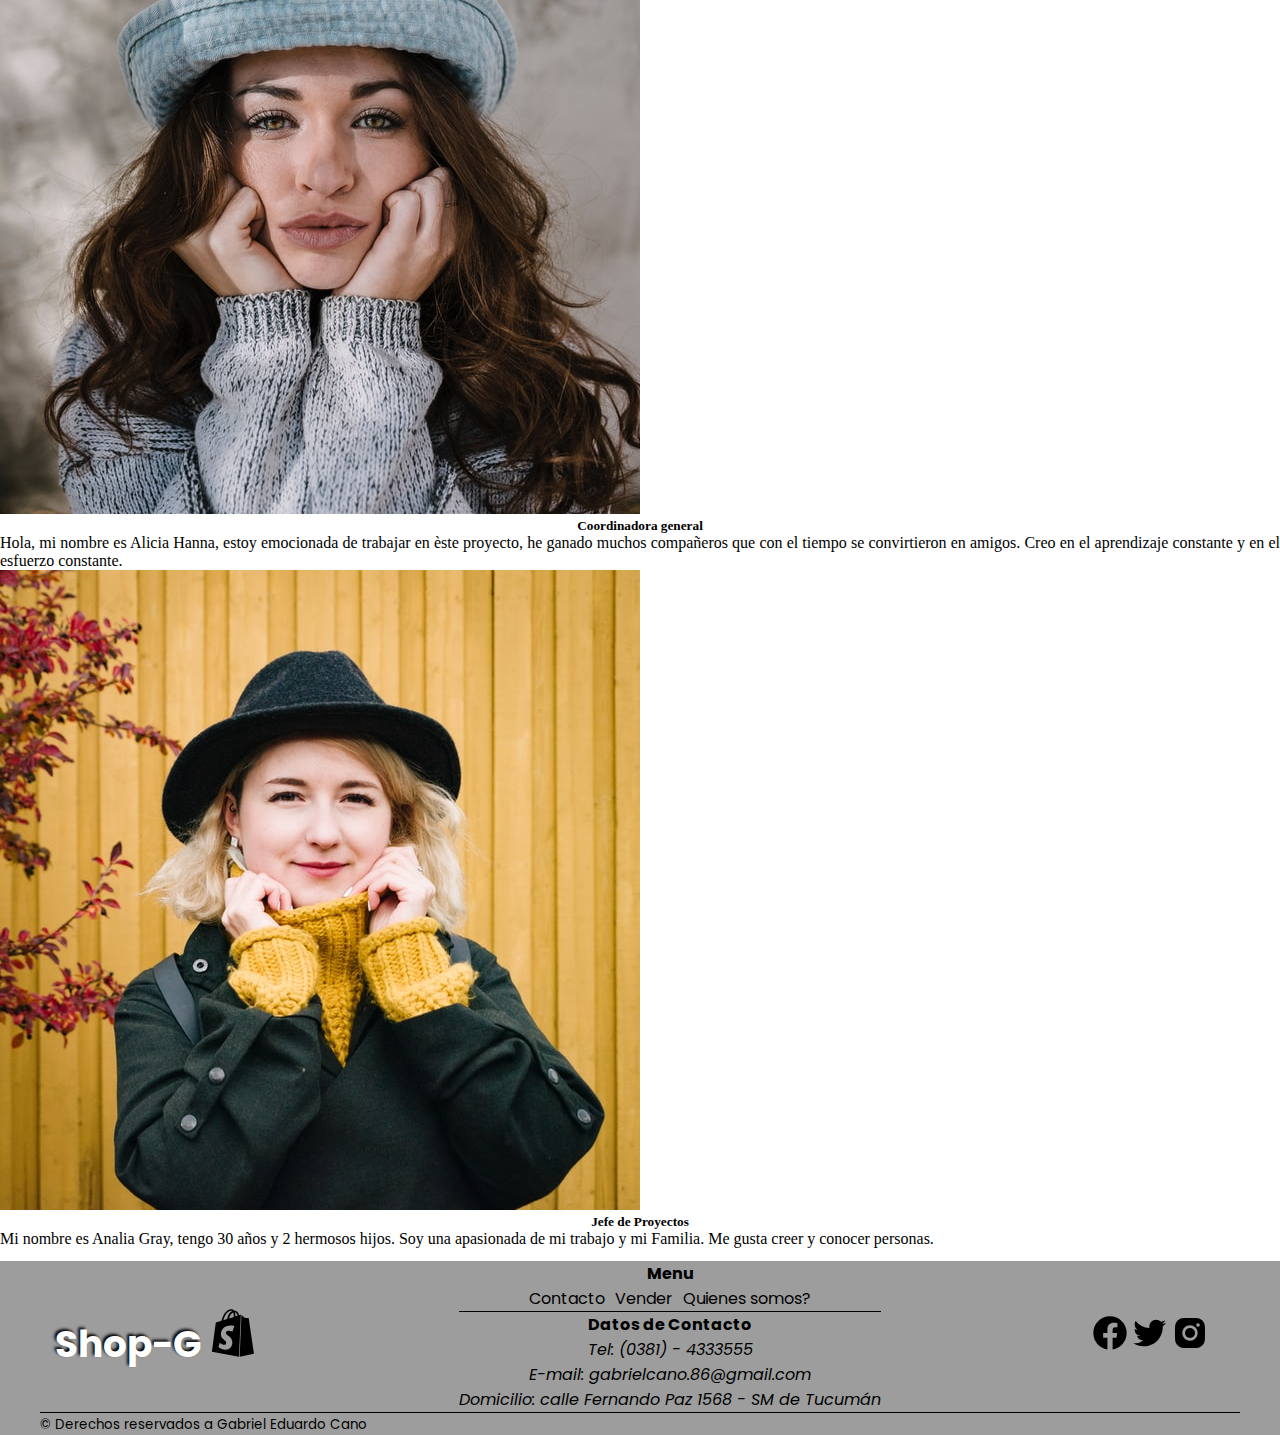
<file: secciones/quienesSomos.html>
<!DOCTYPE html>
<html lang="en">
  <head>
    <meta charset="UTF-8" />
    <meta http-equiv="X-UA-Compatible" content="IE=edge" />
    <meta name="viewport" content="width=device-width, initial-scale=1.0" />

    <meta
      name="description"
      content="Contamos quienes somos, como nos organizamos en nuestra empresa y cuales son nuestos objetivos para el futuro"
    />
    <meta
      name="keyword"
      content="conócenos, historias, organizacion, cuentos, trabajando"
    />
    <link rel="stylesheet" href="/css/style.css" />
    <link
      href="https://cdn.jsdelivr.net/npm/bootstrap@5.2.0-beta1/dist/css/bootstrap.min.css"
      rel="stylesheet"
      integrity="sha384-0evHe/X+R7YkIZDRvuzKMRqM+OrBnVFBL6DOitfPri4tjfHxaWutUpFmBp4vmVor"
      crossorigin="anonymous"
    />
    <title>Shop-G - Quienes Somos</title>
  </head>
  <body>
    <header class="container__header">
      <div class="cont_header_up">
        <nav
          class="navbar navbar-expand-lg d-sm-none d-md-none d-xl-none header__menu_hamburg"
        >
          <div class="container">
            <button
              class="navbar-toggler"
              type="button"
              data-bs-toggle="collapse"
              data-bs-target="#navbarNav"
              aria-controls="navbarNav"
              aria-expanded="false"
              aria-label="Toggle navigation"
            >
              <span class="navbar-toggler-icon"></span>
            </button>
            <div class="collapse navbar-collapse" id="navbarNav">
              <ul class="navbar-nav">
                <li class="nav-item">
                  <a href="/index.html">Inicio</a>
                </li>
                <li class="nav-item">
                  <a href="/secciones/formVender.html">Vender</a>
                </li>
                <li class="nav-item">
                  <a href="/secciones/formContacto.html">Contacto</a>
                </li>
                <li class="nav-item">
                  <a href="/secciones/quienesSomos.html">Quienes somos?</a>
                </li>
                <li class="nav-item mb-1">
                  <a href="/secciones/carrito.html">
                    <img src="/medias/Icono Carrito.svg" alt="" /> Carrito</a
                  >
                </li>
                <li class="nav-item">
                  <div class="cont_form_buscar">
                    <a href="#"
                      ><div class="cont_icon_buscar">
                        <img
                          class="icon_Buscar"
                          src="/medias/icono-Buscar.svg"
                          alt=""
                        /></div
                    ></a>
                    <div class="cont_input_buscar">
                      <input
                        class="input_buscar"
                        type="search"
                        name="buscador"
                        id=""
                        placeholder="Buscar articulos"
                      />
                    </div>
                  </div>
                </li>
              </ul>
            </div>
          </div>
        </nav>

        <a href="/index.html">
          <div class="cont_titl_log">
            <div class="cont_title"><h3>Shop-G</h3></div>
            <div class="logo_cont">
              <img
                class="logo_img"
                src="/medias/Logo_Nav.svg"
                alt="logo del Nav"
              />
            </div>
          </div>
        </a>
        <div class="cont_form_buscar d-none d-sm-flex">
          <a href="#"
            ><div class="cont_icon_buscar">
              <img
                class="icon_Buscar"
                src="/medias/icono-Buscar.svg"
                alt=""
              /></div
          ></a>
          <div class="cont_input_buscar">
            <input
              class="input_buscar"
              type="search"
              name="buscador"
              id=""
              placeholder="Buscar articulos"
            />
          </div>
        </div>

        <div class="cont_rsocial">
          <ul>
            <li>
              <a href="https://www.facebook.com/">
                <img
                  class="icono_Rsocial"
                  src="/medias/Icono_Facebook.svg"
                  alt="icono de Icono_Facebook"
              /></a>
            </li>
            <li>
              <a href="https://twitter.com/">
                <img
                  class="icono_Rsocial"
                  src="/medias/icono-twitter.svg"
                  alt="icono de Icono_twitter"
              /></a>
            </li>
            <li>
              <a href="https://www.instagram.com/">
                <img
                  class="icono_Rsocial"
                  src="/medias/icono-Instagram.svg"
                  alt="icono de Icono_Instagram"
              /></a>
            </li>
          </ul>
        </div>
      </div>

      <div class="cont_header_down">
        <nav>
          <div class="cont_menu1">
            <ul>
              <li class="menu1__Option">
                <a href="#">Categorias</a>
              </li>
              <li class="menu1__Option"><a href="#">Ofertas</a></li>
              <li><a href="/secciones/formVender.html">Vender</a></li>
              <li>
                <a href="/secciones/quienesSomos.html">Quienes somos?</a>
              </li>
              <li><a href="/secciones/formContacto.html">Contacto</a></li>
              <li class="menu1__Option"><a href="#">Ayuda</a></li>
            </ul>
          </div>
          <div class="cont_menu2">
            <div>
              <ul>
                <li><a href="#">Login</a></li>
                <li>
                  <a href="/secciones/formRegistro.html">Registrarse</a>
                </li>
                <li><a href="#">Compras</a></li>
              </ul>
            </div>
            <div class="cont_IconoCarr">
              <a href="/secciones/carrito.html"
                ><img
                  class="img_Carr"
                  src="/medias/Icono Carrito.svg"
                  alt="icono Carrito"
              /></a>
            </div>
          </div>
        </nav>
      </div>
    </header>
    <!-- fin header -->

    <main class="container">
      <!-- resumen -->

      <div class="card mb-3">
        <img
          src="/medias/IMG_QuienesSomos.jpg"
          class="card-img-top"
          alt="img_Resumen_quinesSomos"
        />
        <div class="card-body">
          <h5 class="card-title quienesSomos__Title">Quienes Somos?</h5>
          <p class="card-text quienesSomos__Text">
            Somos un <strong> equipo de trabajo</strong> que busca poder dar una
            experiencia única al momento de realizar una compra en nuestra web.
            Nos centramos en poder ofrecerle al usuario la confianza para vender
            sus productos y adquirirlos a través de nuestro servicio. Buscamos
            Convertir nuestra pasión en excelencia. Creemos en poder ir
            creciendo con el tiempo y lograr agrandar nuestra familia, más abajo
            podrán conocer algunos de los integrantes que hacen posible que hoy
            estemos junto a ustedes.
          </p>
        </div>
      </div>

      <!-- Presentacion -->
      <h2 class="quinesSomos__SubtitlePresent">
        Conoce nuestro equipo de Trabajo
      </h2>
      <div class="card-group quienesSomos__Present_Cont">
        <div class="card">
          <img
            src="/medias/CardPresent01.jpg"
            class="card-img-top"
            alt="img_CEO"
          />
          <div class="card-body">
            <h5 class="card-title quienesSomos__Title">CEO</h5>
            <p class="card-text quienesSomos__Text">
              Mi nombre es Juan Marcos Grate, tengo 5 años trabajando en este
              proyecto, creo en el trabajo en equipo, en aprender de los errores
              y en convertir las dificultades en desafíos. Estoy muy contento de
              poder ser participe de este proyecto.
            </p>
          </div>
        </div>
        <div class="card">
          <img
            src="/medias/CardPresent02.jpg"
            class="card-img-top"
            alt="img_JefeDisenio"
          />
          <div class="card-body">
            <h5 class="card-title quienesSomos__Title">Jefe de Diseño</h5>
            <p class="card-text quienesSomos__Text">
              Mi nombre es Brian Lendon, estoy trabajando con el diseño hace
              4años, donde aprendì mucho y hoy en dìa en mi puesto de jefe de
              diseño, planeo nuevos prototipos que puedan generar la mejor
              experiencia al usuario.
            </p>
          </div>
        </div>
        <div class="card">
          <img
            src="/medias/CardPresent03.jpg"
            class="card-img-top"
            alt="img_coordGral"
          />
          <div class="card-body">
            <h5 class="card-title quienesSomos__Title">Coordinadora general</h5>
            <p class="card-text quienesSomos__Text">
              Hola, mi nombre es Alicia Hanna, estoy emocionada de trabajar en
              èste proyecto, he ganado muchos compañeros que con el tiempo se
              convirtieron en amigos. Creo en el aprendizaje constante y en el
              esfuerzo constante.
            </p>
          </div>
        </div>

        <div class="card">
          <img
            src="/medias/CardPresent04.jpg"
            class="card-img-top"
            alt="img_jefe_proyectos"
          />
          <div class="card-body">
            <h5 class="card-title quienesSomos__Title">Jefe de Proyectos</h5>
            <p class="card-text quienesSomos__Text">
              Mi nombre es Analia Gray, tengo 30 años y 2 hermosos hijos. Soy
              una apasionada de mi trabajo y mi Familia. Me gusta creer y
              conocer personas.
            </p>
          </div>
        </div>
      </div>
    </main>

    <!-- inincio Footer -->
    <footer class="container-fluid">
      <div class="footer__cont_up container">
        <div class="footer_ContLogo">
          <a href="/index.html">
            <div class="cont_titl_log">
              <div class="cont_title"><h3>Shop-G</h3></div>
              <div class="logo_cont">
                <img
                  class="logo_img"
                  src="/medias/Logo_Nav.svg"
                  alt="logo del Nav"
                />
              </div>
            </div>
          </a>
        </div>

        <nav class="footer__ContMenu">
          <div class="footer__menu">
            <h4>Menu</h4>
            <ul>
              <li><a href="/secciones/formContacto.html">Contacto</a></li>
              <li><a href="/secciones/formVender.html">Vender</a></li>
              <li><a href="/secciones/quinesSomos.html">Quienes somos?</a></li>
            </ul>
          </div>
          <div class="footer__DatosCantacto">
            <h4>Datos de Contacto</h4>

            <p><em>Tel: (0381) - 4333555</em></p>

            <p><em>E-mail: gabrielcano.86@gmail.com </em></p>
            <p><em>Domicilio: calle Fernando Paz 1568 - SM de Tucumán</em></p>
          </div>
        </nav>

        <div class="footer__ContRsocial">
          <ul class="footer__contRsocial_list">
            <li>
              <a href="https://www.facebook.com/">
                <img
                  class="icono_Rsocial"
                  src="/medias/Icono_Facebook.svg"
                  alt="icono de Icono_Facebook"
              /></a>
            </li>
            <li>
              <a href="https://twitter.com/">
                <img
                  class="icono_Rsocial"
                  src="/medias/icono-twitter.svg"
                  alt="icono de Icono_twitter"
              /></a>
            </li>
            <li>
              <a href="https://www.instagram.com/">
                <img
                  class="icono_Rsocial"
                  src="/medias/icono-Instagram.svg"
                  alt="icono de Icono_Instagram"
              /></a>
            </li>
          </ul>
        </div>
      </div>
      <div class="footer__cont_down container">
        <small>&copy Derechos reservados a Gabriel Eduardo Cano</small>
      </div>
    </footer>

    <!-- Script bootstrap -->
    <script
      src="https://cdn.jsdelivr.net/npm/bootstrap@5.2.0-beta1/dist/js/bootstrap.bundle.min.js"
      integrity="sha384-pprn3073KE6tl6bjs2QrFaJGz5/SUsLqktiwsUTF55Jfv3qYSDhgCecCxMW52nD2"
      crossorigin="anonymous"
    ></script>
  </body>
</html>
</file>
<file: css/style.css>
@charset "UTF-8";
@import url("https://fonts.googleapis.com/css2?family=Kanit&family=Poppins:ital,wght@0,200;0,300;0,400;0,500;0,600;0,700;0,800;0,900;1,100;1,200;1,300;1,400;1,500;1,600;1,700;1,800;1,900&family=Roboto:ital,wght@0,100;0,300;0,400;0,500;0,700;0,900;1,100;1,300;1,400;1,500;1,700;1,900&display=swap"); /* paleta de colores:
#fff15b
#fdc43f
#b29168
#ffffff
#d8d9de
#060608
*/
/* VARIABLES GLOBALES */
/* tamaño text menu header */
header {
  width: 100vw !important;
  font-family: "Poppins", sans-serif;
  position: relative;
  top: 0;
  right: 0;
  left: 0;
  z-index: 100;
  background-color: #fff15b;
}

nav ul {
  list-style: none;
}

nav {
  height: 100%;
  width: 100%;
  display: flex;
  justify-content: space-between;
  align-items: center;
  padding: 0px;
}

section {
  max-width: 1200px;
}

.container__header {
  color: white;
  display: flex;
  flex-direction: column;
  justify-content: space-between;
  align-items: center;
  margin-bottom: 0.5%;
}

.cont_menu1 ul {
  display: inline-block;
}

.cont_menu1 ul li {
  display: inline;
  padding: 0.2rem;
  font-size: 1rem;
}

.cont_menu1 ul li a {
  color: black;
}

.cont_menu1 ul li :hover {
  transition: all 1s;
  border-radius: 5%;
  text-shadow: -1px 0px 2px black;
}

.cont_menu2 ul {
  display: inline-block;
}

.cont_menu2 ul li {
  align-content: center;
  display: inline;
  padding: 0.2rem;
  font-size: 1rem;
}

.cont_menu2 ul li a {
  color: black;
}

.cont_menu2 ul li:hover {
  transition: all 1s;
  border-radius: 5%;
  text-shadow: -1px 0px 2px black;
}

.cont_menu2 {
  display: flex;
  align-items: baseline;
  justify-content: center;
}

.cont_IconoCarr {
  width: 2rem;
  padding-top: 0.1rem;
}

.img_Carr {
  width: 100%;
  height: 100%;
}

.cont_IconoCarr a {
  padding: 0px;
}

.logo_cont {
  height: 100%;
  width: 4rem;
}

.logo_img {
  width: 100%;
}

.cont_titl_log {
  display: flex;
  align-items: center;
  justify-content: center;
  color: white;
  text-shadow: -2px -2px 3px black;
}

.cont_form_buscar {
  display: flex;
  justify-content: center;
  align-items: center;
  height: 80%;
}

.cont_input_buscar {
  border-bottom: 1px solid black;
  border-right: 1px solid black;
  border-top: 1px solid black;
  border-radius: 0rem 2rem 2rem 0rem;
  z-index: 80;
  /* padding: 1%; */
  background-color: white;
}

.cont_icon_buscar {
  height: 100%;
  width: 1.58rem;
  display: flex;
  align-items: center;
  justify-content: center;
  border-radius: 2rem 0rem 0rem 2rem;
  padding: 1px;
  border-left: 1px solid black;
  border-top: 1px solid black;
  border-bottom: 1px solid black;
  background-color: white;
}

@media (max-width: 576px) {
  .cont_icon_buscar {
    width: 1.59rem;
  }
}
.icon_Buscar {
  width: 100%;
}

.input_buscar {
  font-size: 1rem;
  border: transparent;
  outline: none;
  z-index: 2;
  background: none;
  text-align: center;
}

.buton_buscar {
  width: 4rem;
  padding: 0.5rem;
  font-size: 14px;
  /* text-align: center; */
  margin-left: 0.2rem;
  font-weight: bold;
}

.cont_title {
  font-size: 2rem;
  display: flex;
  align-self: end;
}

.cont_header_down,
.cont_header_up {
  max-width: 1200px;
  width: 90%;
  height: 100%;
  display: flex;
  margin: auto;
  align-items: center;
  justify-content: space-between;
}

.cont_header_up ul {
  list-style: none;
  display: flex;
  align-content: center;
  align-items: center;
}

.cont_rsocial {
  display: flex;
}

.icono_Rsocial {
  width: 2.5rem;
}

/* paleta de colores:
#fff15b
#fdc43f
#b29168
#ffffff
#d8d9de
#060608
*/
/* VARIABLES GLOBALES */
/* tamaño text menu header */
/* paleta de colores:
#fff15b
#fdc43f
#b29168
#ffffff
#d8d9de
#060608
*/
/* Generamos $esilosComunes para usar el "map-get" */
/* INICIO cambios globales */
main {
  font-family: "Roboto" sans-serif;
  display: flex;
  align-items: center;
  justify-content: center;
  flex-direction: column;
}

* {
  margin: 0;
  padding: 0;
  box-sizing: border-box !important;
  text-decoration: none !important;
}

a {
  text-decoration: none !important;
  color: #000 !important;
}

body {
  display: flex;
  flex-direction: column;
}

/* ------------------ */
/* inicio Mobile */
@media (max-width: 576px) {
  .subt__Section {
    margin-top: 2%;
    font-size: 30% !important;
    border-bottom: 1px solid gray;
    justify-items: center;
  }
  .cont_menu1 {
    width: 100%;
  }
  .menu1__Option {
    display: none !important;
  }
  .container__header {
    color: white;
    width: 100vw;
    display: flex;
    flex-direction: column;
    justify-content: space-between;
    align-items: center;
    margin-bottom: 0.5%;
  }
  .cont_header_down {
    display: none !important;
  }
  .cont_header_up {
    max-width: 1200px;
    width: 100%;
    height: 100%;
    display: flex;
    margin: auto;
    align-items: center;
    justify-content: space-between;
    flex-direction: row;
  }
  .cont_header_up ul {
    align-items: flex-start !important;
  }
  .cont_header_up ul li {
    margin-top: 0.2rem;
    margin-bottom: 0.2rem;
  }
  .header__menu_hamburg {
    width: 20% !important;
    background-color: #fff15b !important;
  }
  .cont_titl_log {
    width: 100%;
    display: flex;
    align-items: center;
    justify-content: center;
    color: white;
    text-shadow: -2px -2px 3px black;
  }
  .cont_title {
    font-size: 1.5rem;
    display: flex;
    align-items: center;
  }
  .logo_cont {
    height: 100%;
    width: 3rem;
  }
  .cont_form_buscar {
    display: flex;
    justify-content: center;
    align-items: center;
    height: 80%;
  }
  .cont_input_buscar {
    border-bottom: 1px solid black;
    border-right: 1px solid black;
    border-top: 1px solid black;
    border-radius: 0rem 2rem 2rem 0rem;
    z-index: 80;
    background-color: white;
  }
  .input_buscar {
    font-size: 0.9rem !important;
  }
  .icon_Buscar {
    width: 98% !important;
  }
  .cont_rsocial {
    display: none !important;
  }
  .cont_menu1 {
    width: 100%;
    display: flex;
    justify-content: center;
  }
  .cont_menu2 {
    display: none;
    align-items: center;
    justify-content: center;
    width: 100%;
  }
  nav {
    height: 100%;
    width: 100%;
    display: flex;
    justify-content: space-between;
    align-items: center;
    padding: 0px;
    flex-direction: column;
  }
  /* tarejtas articulos destacados */
  .tarjetas__Cont {
    display: flex;
    margin: auto;
    justify-content: center;
    align-content: center;
    flex-direction: column;
  }
  .tarjetaArt__cont {
    position: relative;
    display: flex;
    flex-direction: column;
    align-content: center;
    justify-content: center;
    margin: 1%;
    overflow: hidden;
    width: 100% !important;
    box-shadow: 3px 4px 11px 0px black;
  }
  .tarjetaArt__cont:focus {
    background: rgba(0, 0, 0, 0.4117647059);
    opacity: 1;
    transition: all 1s;
  }
  .categ__subTitle {
    text-align: center;
  }
  /* ART MAS VENDIDOS */
  .artmasVend__ContCard {
    flex-direction: column;
    width: 100%;
  }
  .artmasVend__Card {
    padding: 1rem;
  }
  /* Footer mobile */
  .footer__cont_up {
    flex-direction: column;
  }
  .footer_ContLogo {
    width: 100% !important;
  }
  .footer__ContMenu {
    width: 100% !important;
  }
  .icono_Rsocial {
    width: 2rem !important;
  }
  .categ__link {
    font-size: 1rem !important;
  }
  .circulo__none {
    display: none !important;
  }
  .categ__contImg {
    width: 18% !important;
  }
  /* publicidad de Reg contact animado */
  .publicidad__cont {
    display: none !important;
  }
  /* Regitros */
  .formRegistpublicidad__cont {
    display: none !important;
  }
  .formRegist__cont {
    width: 100% !important;
  }
  .main__formRegist_cont {
    width: 90%;
  }
  .formRegist__condiciones {
    margin: 2% !important;
  }
  /* Form Contactame */
  .main__formContacto_cont {
    justify-content: center !important;
  }
  .formContacto__cont {
    width: 100% !important;
  }
  .carrito__art_link {
    border-top: 0.5px solid rgba(128, 128, 128, 0.507);
  }
  .carrito__art_link a {
    border: 0px !important;
  }
  .carrito__cont_cant_art {
    margin-bottom: 2%;
  }
  .carrito__cont_art {
    margin-bottom: 2% !important;
  }
  .categ__contImg1 {
    display: none !important;
  }
  /* form vender */
  .formVenderpublicidad__cont {
    display: none !important;
  }
  .formVender__cont {
    width: 100% !important;
  }
  .formVender__condiciones {
    margin: 2% !important;
  }
  .main__formVender_cont {
    width: 95%;
  }
  .publ__cont {
    flex-direction: column;
  }
} /* FIn Mobile */
/* INDEX */
/* section Articulos Mas vendidos */
.artmasVend__ContCard {
  border: 0px !important;
  flex-direction: row;
  justify-content: center;
  width: 100vw;
}

.artmasVend__Card {
  border: 1px solid gray;
  box-shadow: inset -1px -1px 2px 0px grey;
  border-radius: 0.5rem;
  max-width: 35rem;
  justify-self: center;
  align-items: center;
  margin: 0.2% !important;
  padding: 0.7rem;
}

/* Foooter */
footer {
  width: 100vw;
  font-family: "Poppins", sans-serif;
  display: flex;
  justify-content: space-around;
  flex-direction: column;
  background-color: #9d9d9d;
  margin: auto;
}

.footer__ContRsocial ul li {
  list-style: none;
}

.footer__ContRsocial ul {
  display: flex;
  align-items: center;
  justify-content: center;
}

.footer__ContRsocial {
  display: flex;
  width: 15%;
  justify-content: center;
}

.footer__menu ul {
  display: flex;
}

.footer__menu ul li a {
  padding: 5px;
  color: black;
}

.footer__menu {
  display: flex;
  flex-direction: column;
  align-items: center;
  justify-content: center;
}

.footer__menu ul li:hover {
  transition: all 1s;
  border-radius: 5%;
  text-shadow: -1px 0px 2px black;
}

.footer__DatosCantacto ul {
  display: flex;
  flex-direction: column;
}

.footer__DatosCantacto h4 {
  text-align: center;
}

.footer__DatosCantacto {
  display: flex;
  flex-direction: column;
  align-content: center;
  justify-content: center;
  border-top: 1px solid black;
  text-align: center;
}

.footer__cont_down {
  display: flex;
  justify-content: start;
  align-content: flex-start;
  border-top: 1px solid black;
  padding-top: 2px;
  margin: auto;
  width: 100%;
  max-width: 1200px;
}

.footer__ContMenu {
  display: flex;
  flex-direction: column;
  justify-content: space-evenly;
  width: 45%;
}

.footer_ContLogo {
  display: flex;
  height: 100%;
  width: 20%;
  justify-content: center;
}

.footer_ContLogo a {
  align-content: center;
}

.footer__cont_up {
  display: flex;
  justify-content: space-between;
  align-items: center;
  margin: auto;
  width: 100%;
  max-width: 1200px;
}

/* Contenido archivo index.html */
/* Categoria destacadas en circulos */
.section__categ {
  display: flex;
  margin: 1%;
  flex-direction: column;
  max-width: 1200px;
}

.categ__h2 {
  text-align: center;
  color: #ffc107;
  text-shadow: 3px 0px 7px black;
  position: absolute;
  opacity: 0;
  width: 100%;
  height: 100%;
  background-color: #fff15b;
}

.categ__cont {
  display: flex;
  align-items: center;
  justify-content: center;
  width: 100%;
  justify-content: space-around;
}

.categ__contImg {
  width: 15%;
  border-radius: 100%;
  overflow: hidden;
  margin: 0.25%;
  display: flex;
  flex-direction: column;
  justify-content: center;
  align-items: center;
  position: relative;
  box-shadow: -5px 3px 11px 0px black;
}

.categ__contImg1 {
  width: 15%;
  border-radius: 100%;
  overflow: hidden;
  margin: 0.25%;
  display: flex;
  flex-direction: column;
  justify-content: center;
  align-items: center;
  position: relative;
  box-shadow: -5px 3px 11px 0px black;
}

.categ__img {
  width: 100%;
  display: flex;
  -webkit-animation-name: movimientoImgCateg;
          animation-name: movimientoImgCateg;
  -webkit-animation-duration: 3s;
          animation-duration: 3s;
}

@-webkit-keyframes movimientoImgCateg {
  0% {
    transform: rotate(360deg);
  }
}

@keyframes movimientoImgCateg {
  0% {
    transform: rotate(360deg);
  }
}
.categ__link {
  font-weight: bold;
  font-size: 1.5rem;
  color: #ffc107 !important;
  text-shadow: 3px 0px 7px black;
  position: absolute;
  display: flex;
  justify-content: center;
  align-items: center;
  width: 100%;
  height: 100%;
  opacity: 0;
}

.categ__link:hover {
  opacity: 1;
  background: rgba(128, 128, 128, 0.2509803922);
}

.categ__subTitle {
  font-family: proxima-nova, sans-serif;
  font-style: normal;
  font-weight: 100;
  color: #9d9d9d;
  margin-bottom: 2%;
}

.categ__textCateg {
  z-index: 11;
  position: absolute;
  font-size: 29px;
  background: rgba(128, 128, 128, 0.3647058824);
  width: 100%;
  height: 100%;
  display: flex;
  justify-content: center;
  flex-direction: column;
  align-items: center;
}

/* Section Articulos Destacados */
.artDestacados__cont {
  display: flex;
  margin: 1%;
  justify-content: center;
  align-content: center;
  align-items: center;
  flex-direction: column;
}

/* INICIO aplicamos Mixins y extend*/
.artTitle__cont, .subt__Section {
  font-family: proxima-nova, sans-serif;
  font-style: normal;
  font-weight: 100;
  display: flex;
  justify-content: start;
  align-items: self-end;
  width: 100%;
}

.subt__Section {
  color: #9d9d9d;
}

.artTitle__cont {
  color: #6c6c6e;
}

/* FIN aplicamos Mixins y extend*/
.tarjetas__Cont {
  display: flex;
  margin: auto;
  justify-content: center;
  align-content: center;
}

.tarjetaArt__Img {
  width: 100%;
}

.tarjetaArt__contImg {
  padding: 2% 0%;
  display: flex;
  margin: auto;
  align-content: center;
  justify-content: center;
}

.tarjetaArt__cont {
  margin: 10% 0% 0% 0%;
  position: relative;
  display: flex;
  flex-direction: column;
  align-content: center;
  justify-content: center;
  margin: 0.3%;
  width: 100%;
  overflow: hidden;
  box-shadow: 3px 4px 11px 0px black;
}

.tarjetaArt__descrip {
  display: flex;
  font-size: 20px;
  padding: 3%;
  width: 100%;
  margin: auto;
  flex-direction: column;
  margin: auto;
  align-items: center;
}

.tarjetaArt__descrip small {
  color: #0caa58;
}

.tarjetaArt__link {
  text-align: center;
  font-weight: bold;
  font-size: 1.2rem;
  color: #ffc107 !important;
  text-shadow: 3px 0px 7px black;
  position: absolute;
  display: flex;
  justify-content: center;
  align-items: center;
  width: 100%;
  height: 100%;
  opacity: 0;
  padding: 1%;
}

.tarjetaArt__cont :hover {
  background: rgba(0, 0, 0, 0.4117647059);
  opacity: 1;
  transition: all 1s;
}

/* CARRITO */
.cont_IconoCarr_02 {
  align-self: baseline;
}
.cont_IconoCarr_02 .carrito__img_02 {
  width: 100%;
  -webkit-animation: carrito__compras 1s alternate infinite;
          animation: carrito__compras 1s alternate infinite;
}

@-webkit-keyframes carrito__compras {
  0% {
    transform: rotateY(360deg);
  }
}

@keyframes carrito__compras {
  0% {
    transform: rotateY(360deg);
  }
}
.carrito__cont_title {
  justify-content: center;
  align-items: flex-end;
}

/* Inicio Aplicacion Map */
.carrito__cont_title.uno {
  color: black;
}

.carrito__cont_title.dos {
  color: orange;
}

/* Fin Aplicamos Map */
.carrito__cont_art {
  width: 80%;
  margin-bottom: 0.3%;
}
.carrito__cont_art .carrito__img_art {
  align-self: center;
}
.carrito__cont_art .carrito__art_link {
  align-content: center;
  justify-content: center;
}
.carrito__cont_art .carrito__art_link a {
  color: gray !important;
  align-self: center;
  text-align: center;
  margin-top: 1%;
  border-right: 0.5px solid rgba(128, 128, 128, 0.6196078431);
}
.carrito__cont_art .carrito__art_link a:hover {
  color: rgb(47, 0, 255) !important;
}
.carrito__cont_art .carrito__cont_text_art {
  align-self: center;
  justify-content: center;
  flex-direction: column;
}
.carrito__cont_art .carrito__cont_text_art h4 {
  text-align: center;
  color: gray;
  font-size: 1rem;
}
.carrito__cont_art .carrito__cont_text_art h1 {
  color: gray;
  text-align: center;
}
.carrito__cont_art .carrito__cont_text_art .carrito__text_art {
  font-size: 1.5rem;
  padding: 1rem;
  border-top: 0.5px solid rgba(128, 128, 128, 0.5607843137);
  border-bottom: 0.5px solid rgba(128, 128, 128, 0.5607843137);
}
.carrito__cont_art .carrito__cont_text_art .carrito__simb_art {
  border: 0.5px solid rgba(128, 128, 128, 0.5607843137);
  padding: 1rem;
  font-size: 1.5rem;
}
.carrito__cont_art .carrito__cont_text_art .carrito__simb_art:hover {
  background-color: #fff15b;
}

.carrito__cont_cant_art {
  align-items: center;
  justify-content: center;
}
.carrito__cont_cant_art h1 {
  margin-top: 1%;
}

.carrito__cont_total {
  flex-direction: row !important;
  justify-content: flex-end;
  margin-top: 2rem;
  border-top: 0.5px solid rgba(128, 128, 128, 0.507);
  border-bottom: 0.5px solid rgba(128, 128, 128, 0.507);
  text-align: center;
}

.carrito__boton_comprar {
  margin-top: 3%;
  margin-bottom: 3%;
}

/* QUIENES SOMOS */
.quienesSomos__Text {
  text-align: justify;
}

.quienesSomos__Title {
  text-align: center;
}

.quinesSomos__SubtitlePresent {
  text-align: center;
  text-shadow: -1px 0px 2px #6c6c6e;
}

.quienesSomos__Present_Cont {
  margin-bottom: 1%;
}

/* Form Contacto */
.main__formContacto_cont section {
  display: flex;
  flex-direction: column;
}

.main__formContacto_cont {
  flex-direction: row;
  display: flex;
  align-content: center;
  justify-content: center;
  /*  width: 80%; */
}

.formContacto__cont {
  background: rgba(178, 145, 104, 0.44);
  display: flex;
  flex-direction: column;
  border: 1px solid black;
  padding: 1%;
  margin: 1%;
  width: 55%;
  /* max-height: 315px;*/
}

.formContacto__cont h3 {
  text-align: center;
  margin-bottom: 2%;
}

.regContact__button {
  width: 50%;
  margin: 5%;
}

/* Card publicidad */
.regContact__CardPublicidad {
  border-radius: 20%;
  padding: 0.5%;
}

/* Publicidad - agrgamos Animacion */
.publicidad__img {
  width: 100%;
  animation: publicidad 5s alternate-reverse infinite;
}

.publicidad__cont {
  width: 15%;
  display: flex;
  align-self: center;
  height: 26rem;
}

@-webkit-keyframes publicidad {
  0% {
    opacity: 0%;
    width: 10%;
    border-radius: 100%;
  }
  50% {
    border-radius: 80%;
  }
  100% {
    margin-top: 1%;
    border-radius: 10%;
    margin-bottom: 0%;
  }
}

@keyframes publicidad {
  0% {
    opacity: 0%;
    width: 10%;
    border-radius: 100%;
  }
  50% {
    border-radius: 80%;
  }
  100% {
    margin-top: 1%;
    border-radius: 10%;
    margin-bottom: 0%;
  }
}
/* Formulario Registro */
.main__formRegist_cont section {
  display: flex;
  flex-direction: column;
}

.main__formRegist_cont {
  flex-direction: row;
  display: flex;
  align-content: center;
  justify-content: space-between;
  height: 40rem;
}

.formRegist__cont {
  background: rgba(178, 145, 104, 0.44);
  display: flex;
  flex-direction: column;
  border: 1px solid black;
  padding: 1%;
  margin: 1%;
  width: 40%;
  max-height: 38rem;
  text-align: center;
  border-radius: 2rem;
  box-shadow: -2px 2px 10px 2px black;
}

.formRegist__cont input {
  width: 60%;
  display: flex;
  align-self: center;
  justify-self: center;
  border-radius: 2rem;
  padding: 1%;
}

.formRegist__cont label {
  margin: 1%;
}

.formRegist__cont h3 {
  text-align: center;
}

.formRegist__buttonEnviar {
  background: #000;
  color: white;
  display: flex;
  justify-self: center;
  align-self: center;
  width: 40%;
  align-items: center;
  justify-content: center;
  align-content: center;
  padding: 0.5rem;
  margin: 3% 0% auto;
  border-radius: 2rem;
  font-size: 1rem;
  opacity: 100%;
  transition: all 1s;
}

.formRegist__buttonEnviar:hover {
  background: #fff15b;
  color: #000;
  transition: all 1s;
  opacity: 80%;
}

.formRegistpublicidad__img {
  width: 100%;
  opacity: 90%;
}

.formRegistpublicidad__cont {
  width: 28%;
  display: flex;
  align-self: center;
}

.formRegist__condiciones {
  margin: 2% 30% 2% 30%;
  text-align: center;
  display: flex;
}

/* formVender */
.main__formVender_cont section {
  display: flex;
  flex-direction: column;
}

.main__formVender_cont {
  flex-direction: row;
  display: flex;
  align-content: center;
  justify-content: space-between;
}

.formVender__cont {
  background: rgba(178, 145, 104, 0.44);
  display: flex;
  flex-direction: column;
  border: 1px px solid black;
  padding: 1%;
  margin: 1%;
  width: 40%;
  max-height: 1090px;
  text-align: center;
  border-radius: 2rem;
  justify-content: center;
  align-items: center;
  box-shadow: -2px 2px 10px 2px black;
}

.formVender__cont input {
  width: 60%;
  display: flex;
  align-self: center;
  justify-self: center;
  border-radius: 2rem;
  padding: 1%;
}

.formVender__cont label {
  margin: 1%;
}

.formVender__cont h3 {
  text-align: center;
}

.formVender__cont select {
  width: 28%;
  text-align: center;
  padding: 1%;
}

.formVender__buttonEnviar {
  background: #000;
  color: white;
  display: flex;
  justify-self: center;
  align-self: center;
  width: 40%;
  align-items: center;
  justify-content: center;
  align-content: center;
  padding: 0.5rem;
  margin: 3% 0% auto;
  border-radius: 2rem;
  font-size: 1rem;
  opacity: 100%;
  transition: all 1s;
}

.formVender__buttonEnviar:hover {
  background: #fff15b;
  color: #000;
  transition: all 1s;
  opacity: 80%;
}

.formVenderpublicidad__img {
  width: 100%;
  opacity: 90%;
}

.formVenderpublicidad__cont {
  width: 28%;
  display: flex;
  align-self: center;
}

.formVender__condiciones {
  margin: 2% 30% 2% 30%;
  text-align: center;
  display: flex;
}

.formVender__Check {
  display: flex;
  align-items: center;
  justify-content: center;
  flex-direction: row;
  flex-wrap: wrap;
  align-content: center;
  margin: 1.1%;
}

.formVender__check_cont {
  width: 40%;
  display: flex;
  align-content: center;
  justify-content: center;
  align-items: center;
  border: 1px solid beige;
}/*# sourceMappingURL=style.css.map */
</file>
